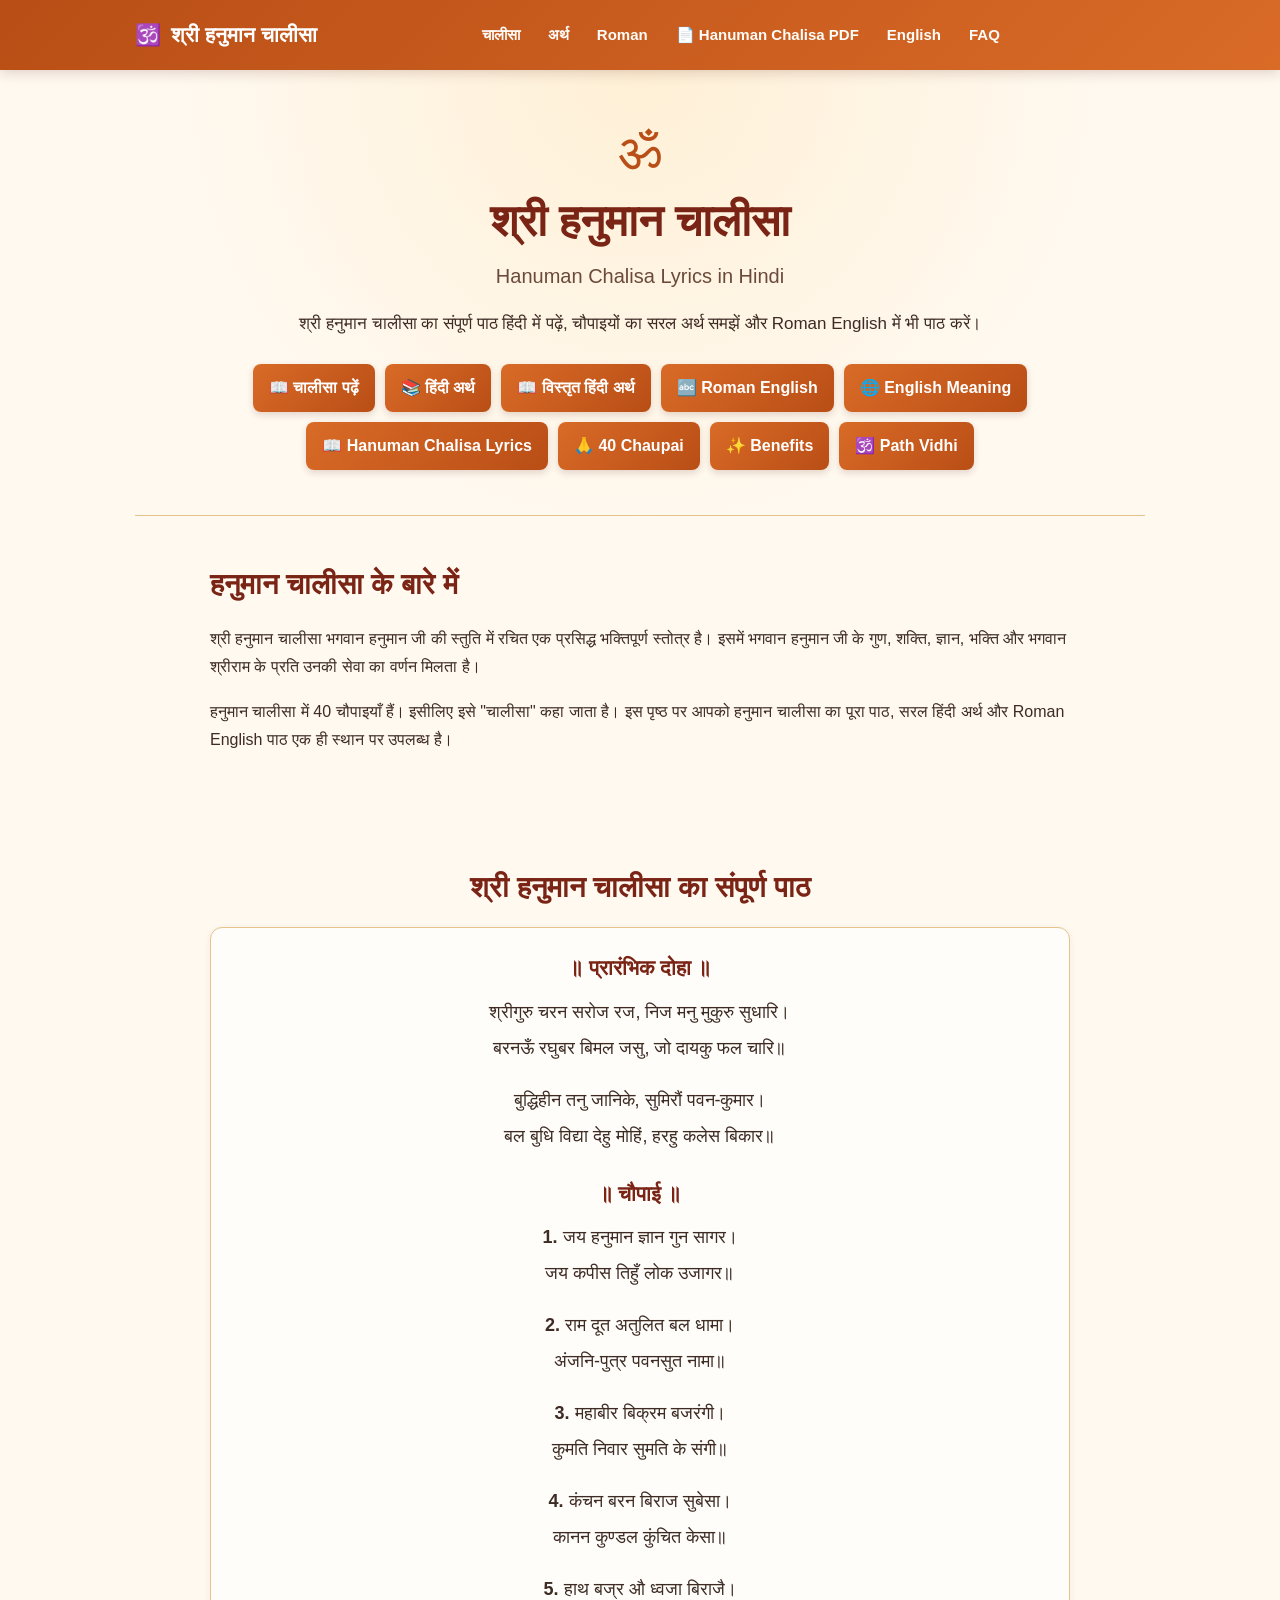
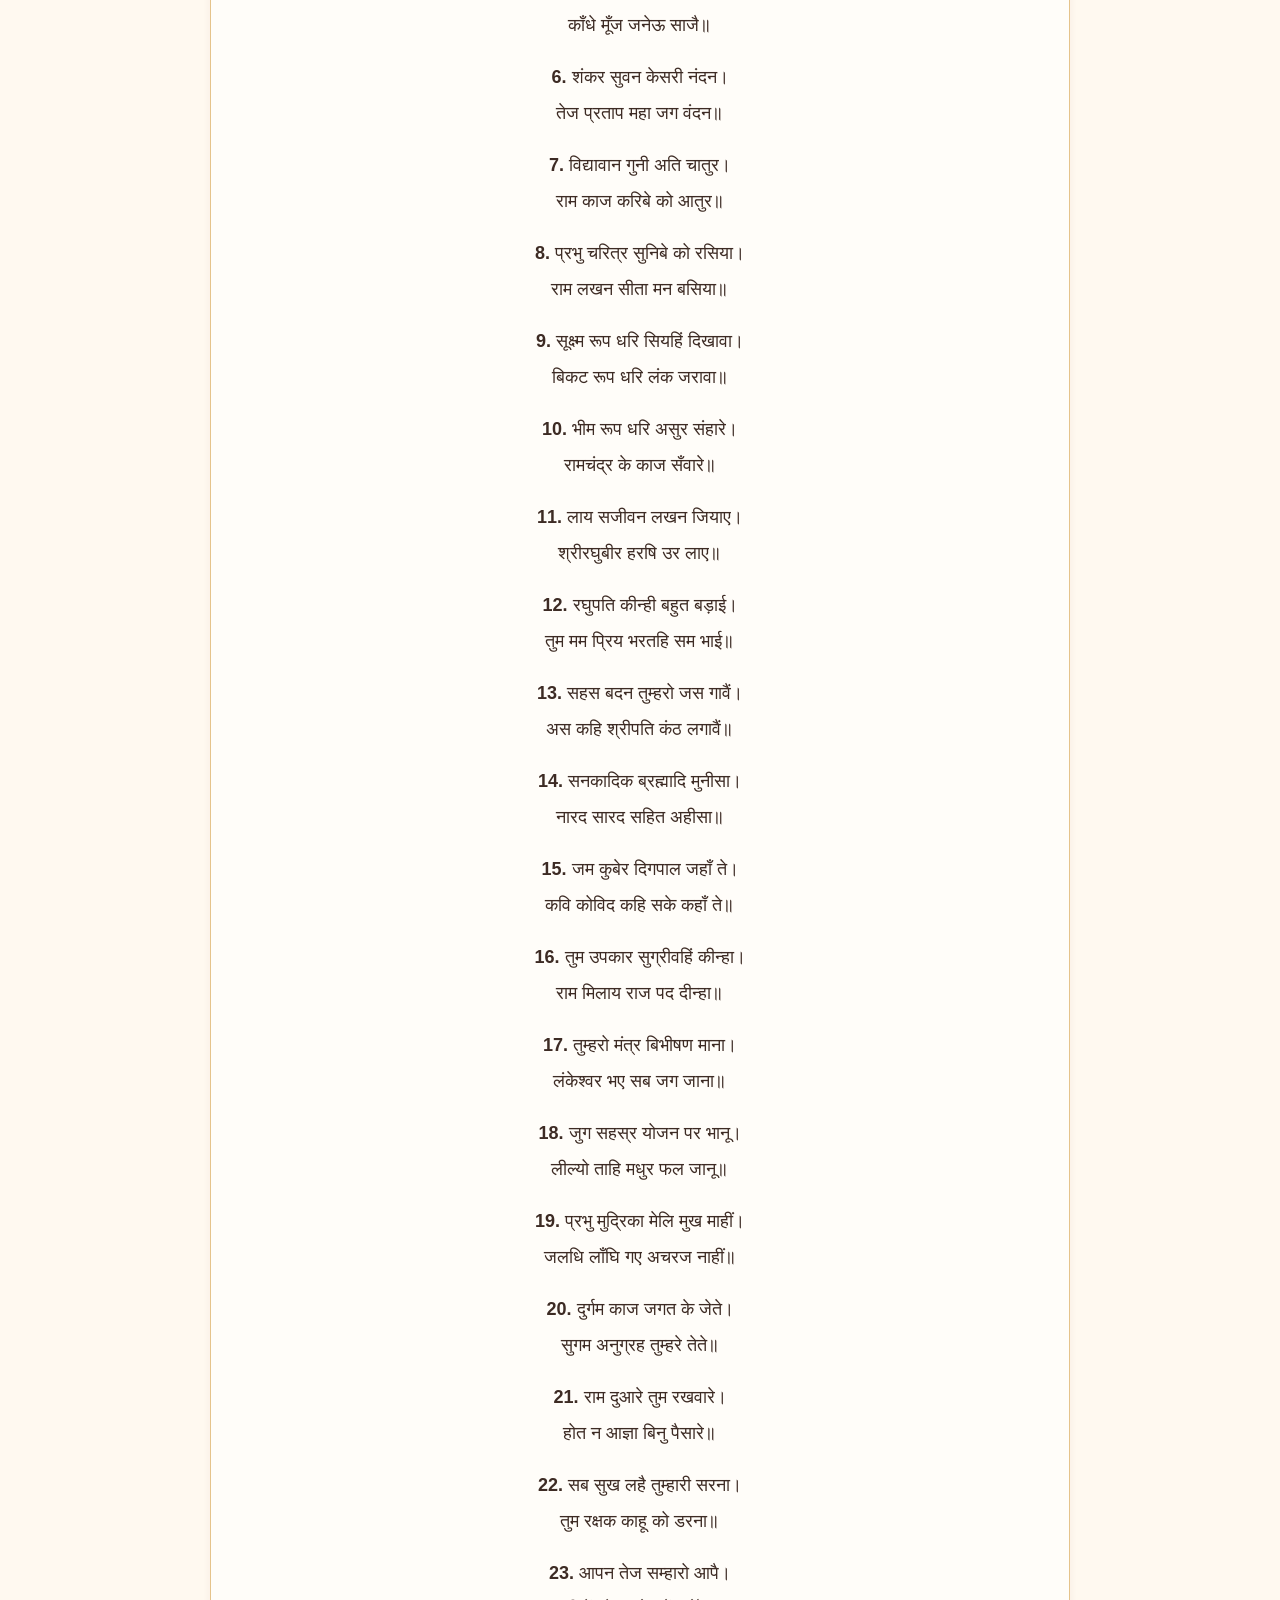
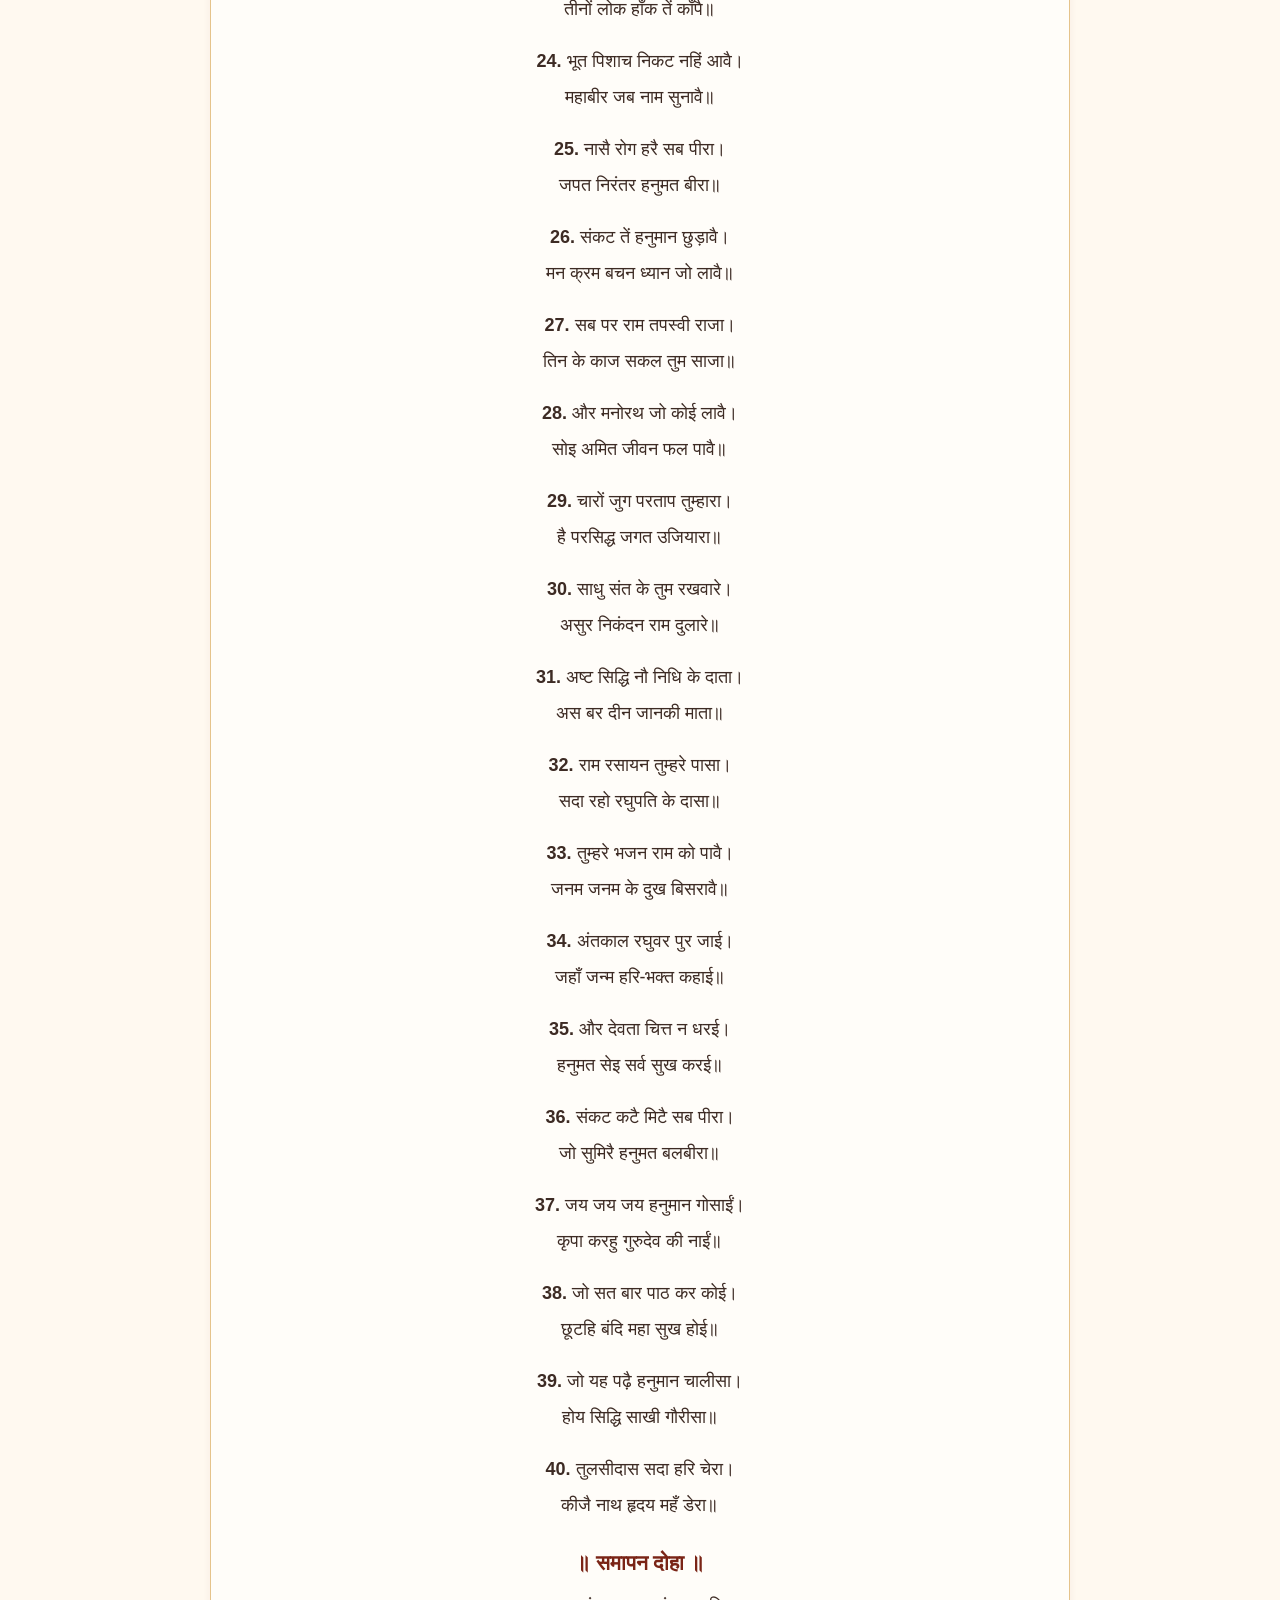
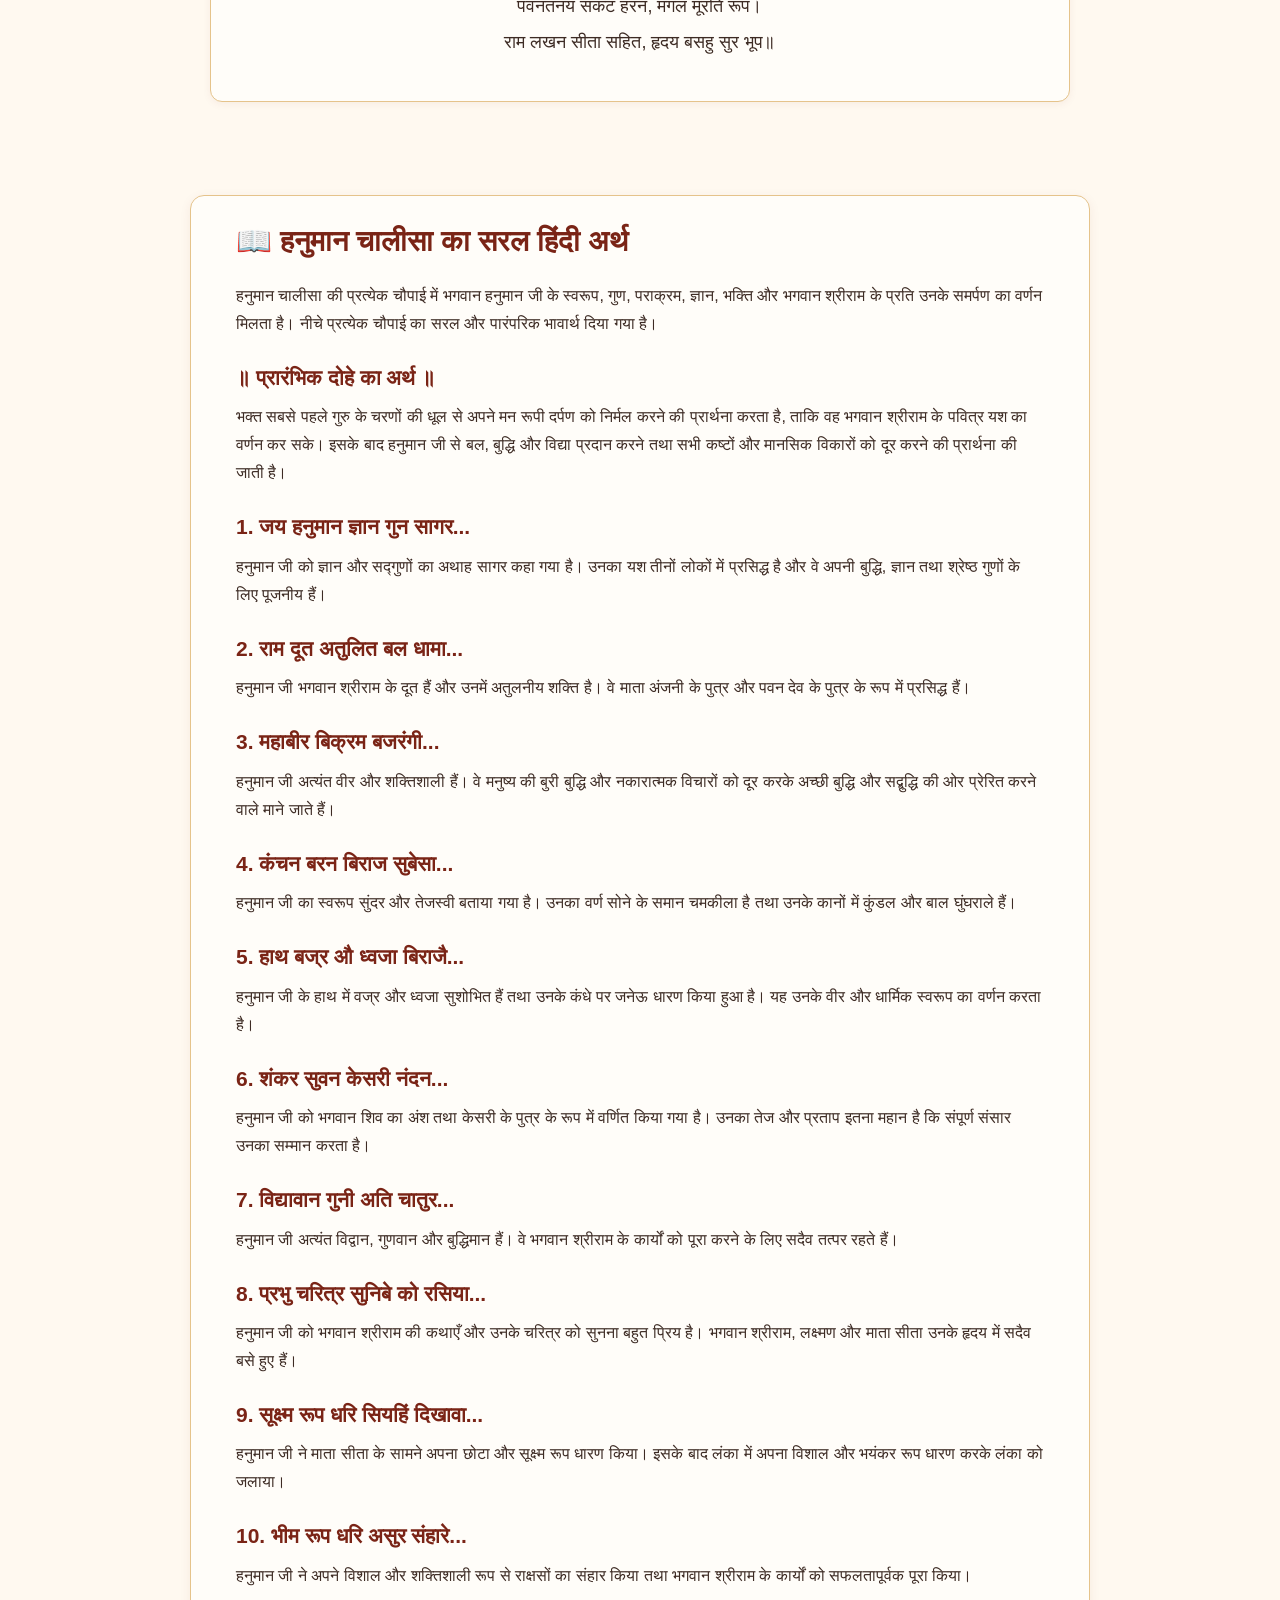
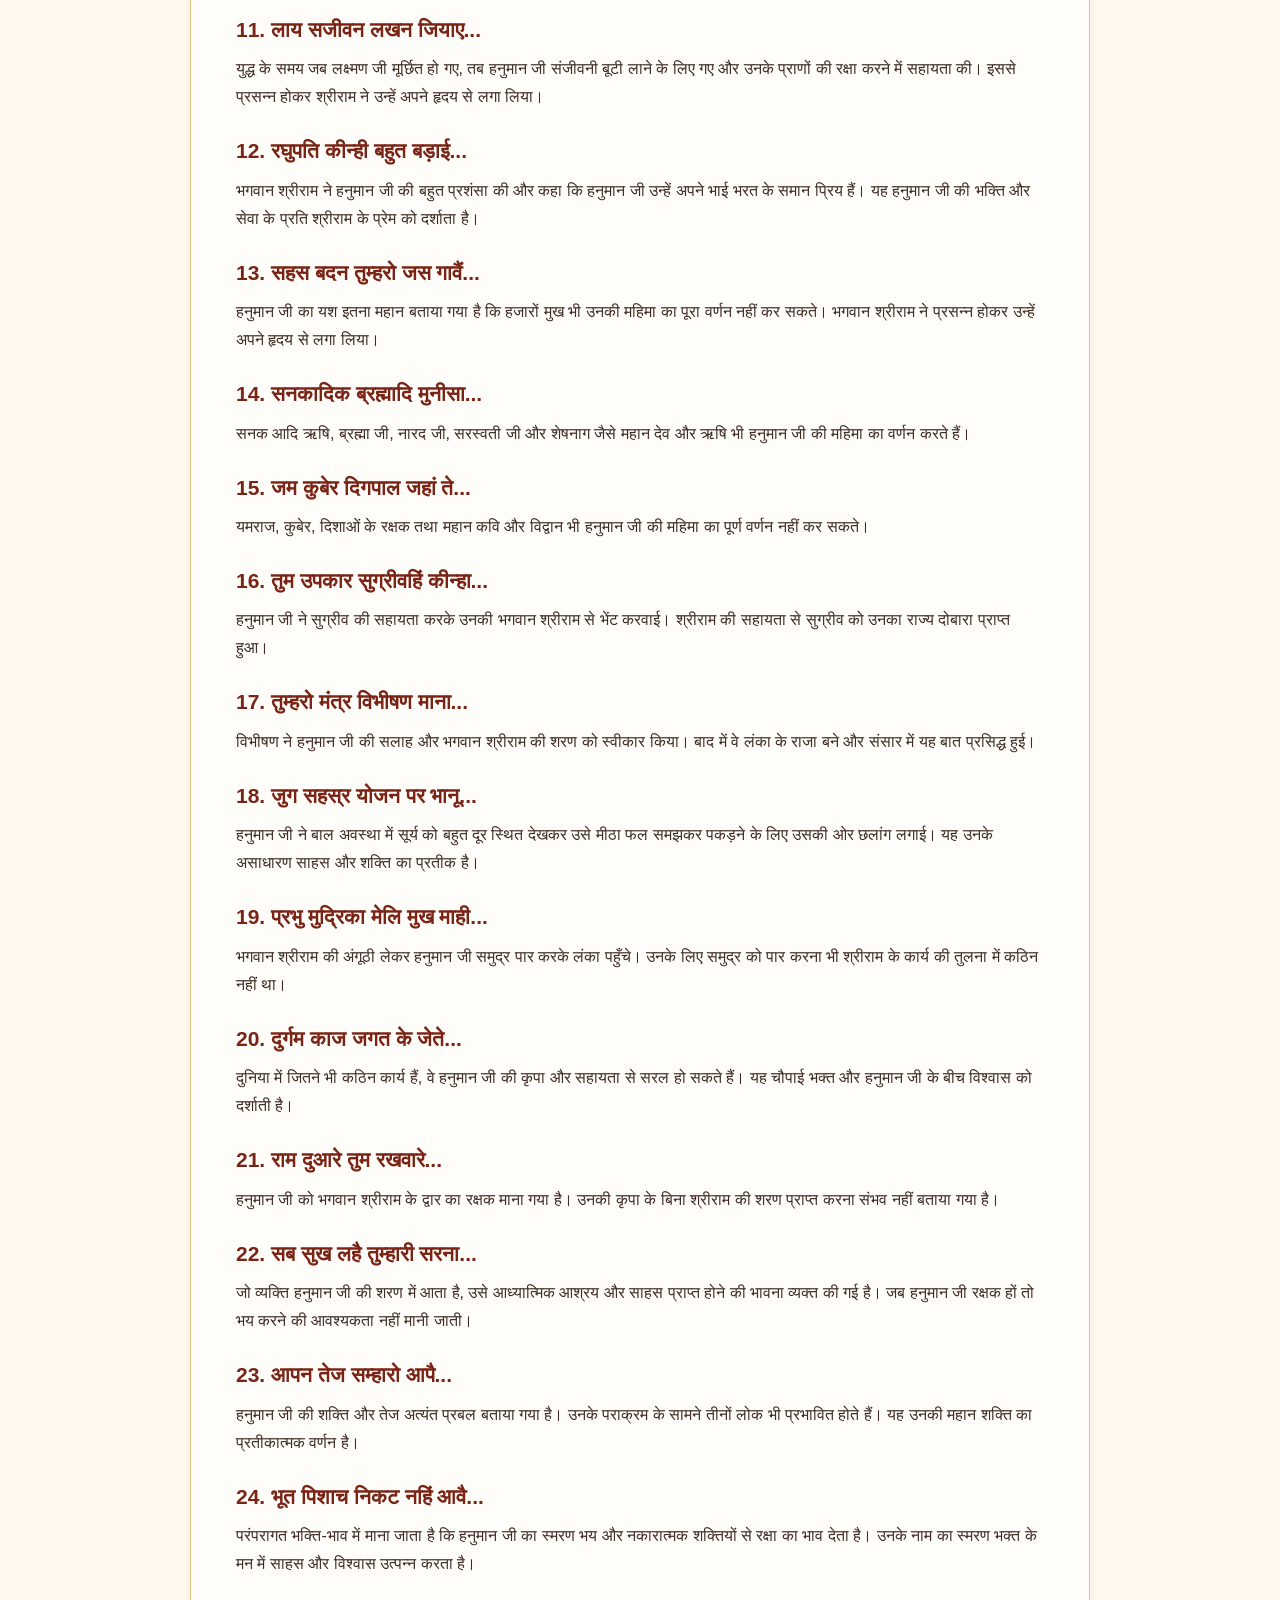
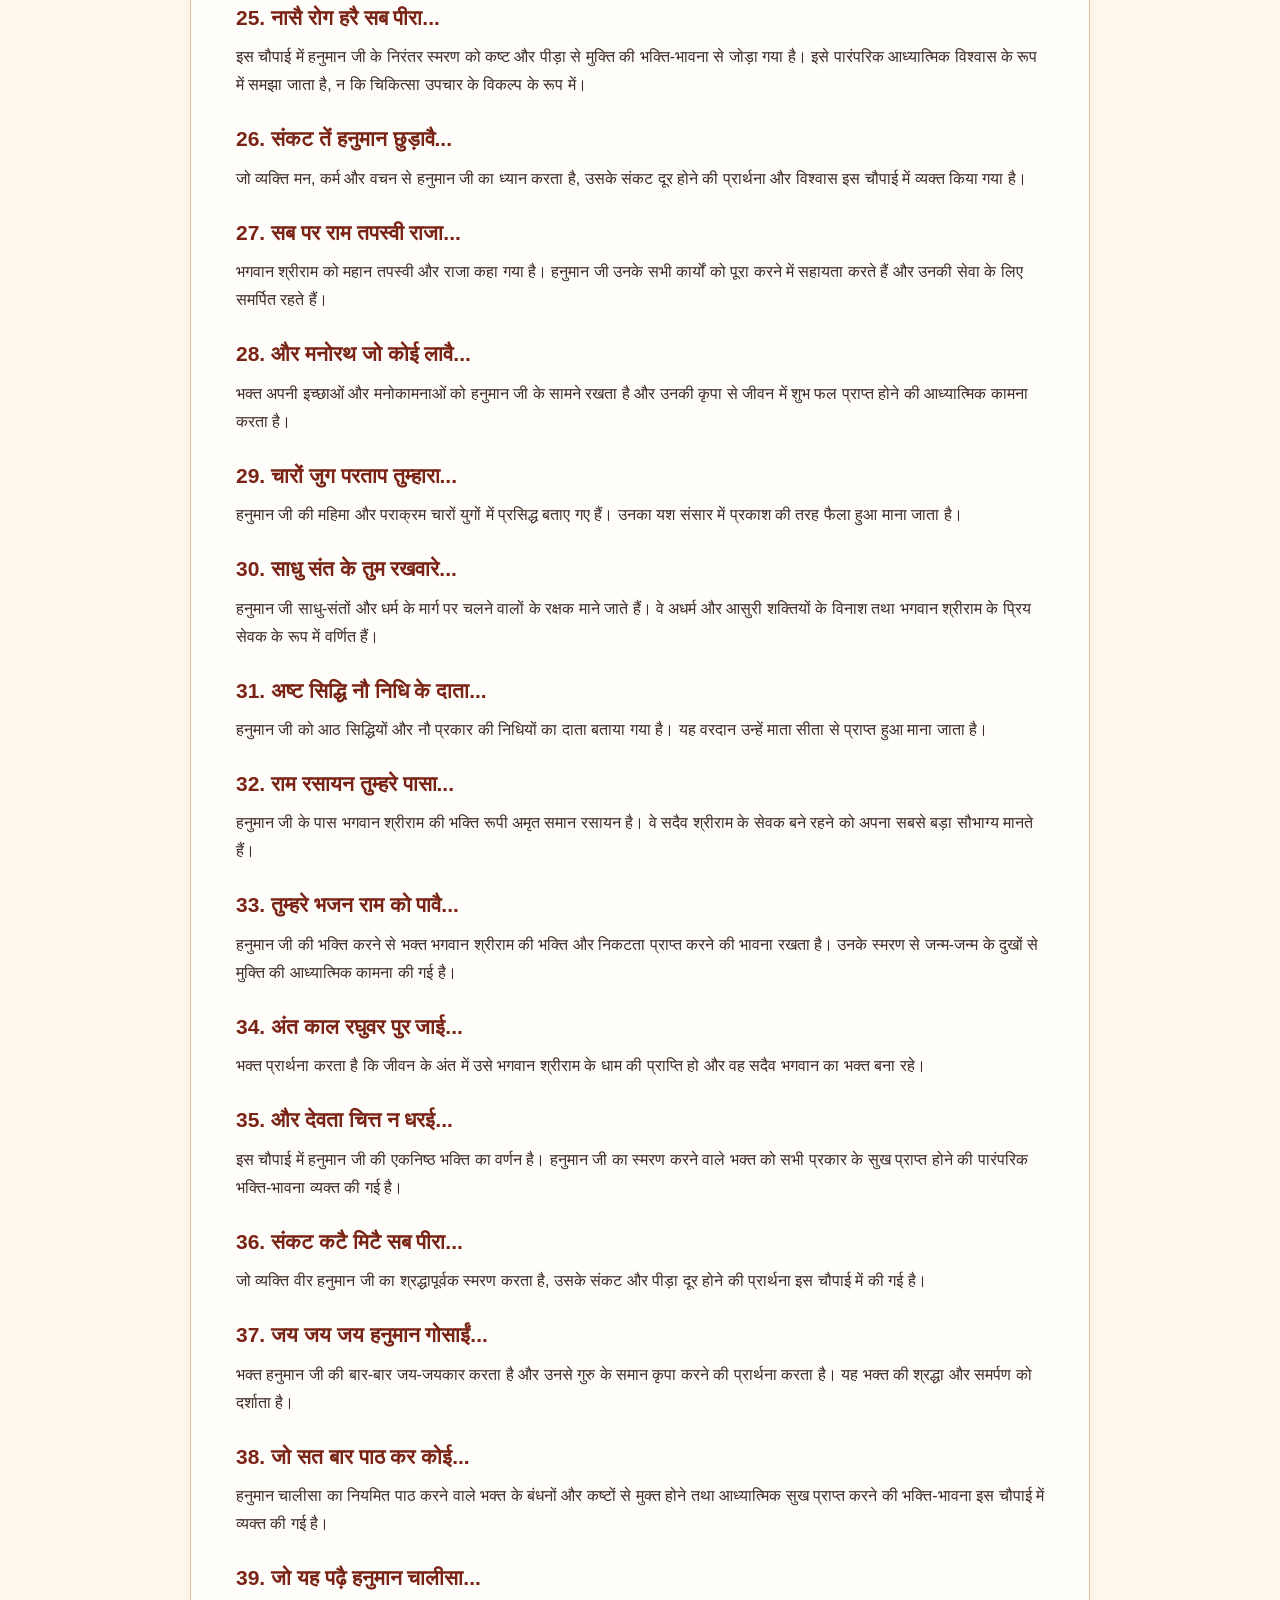
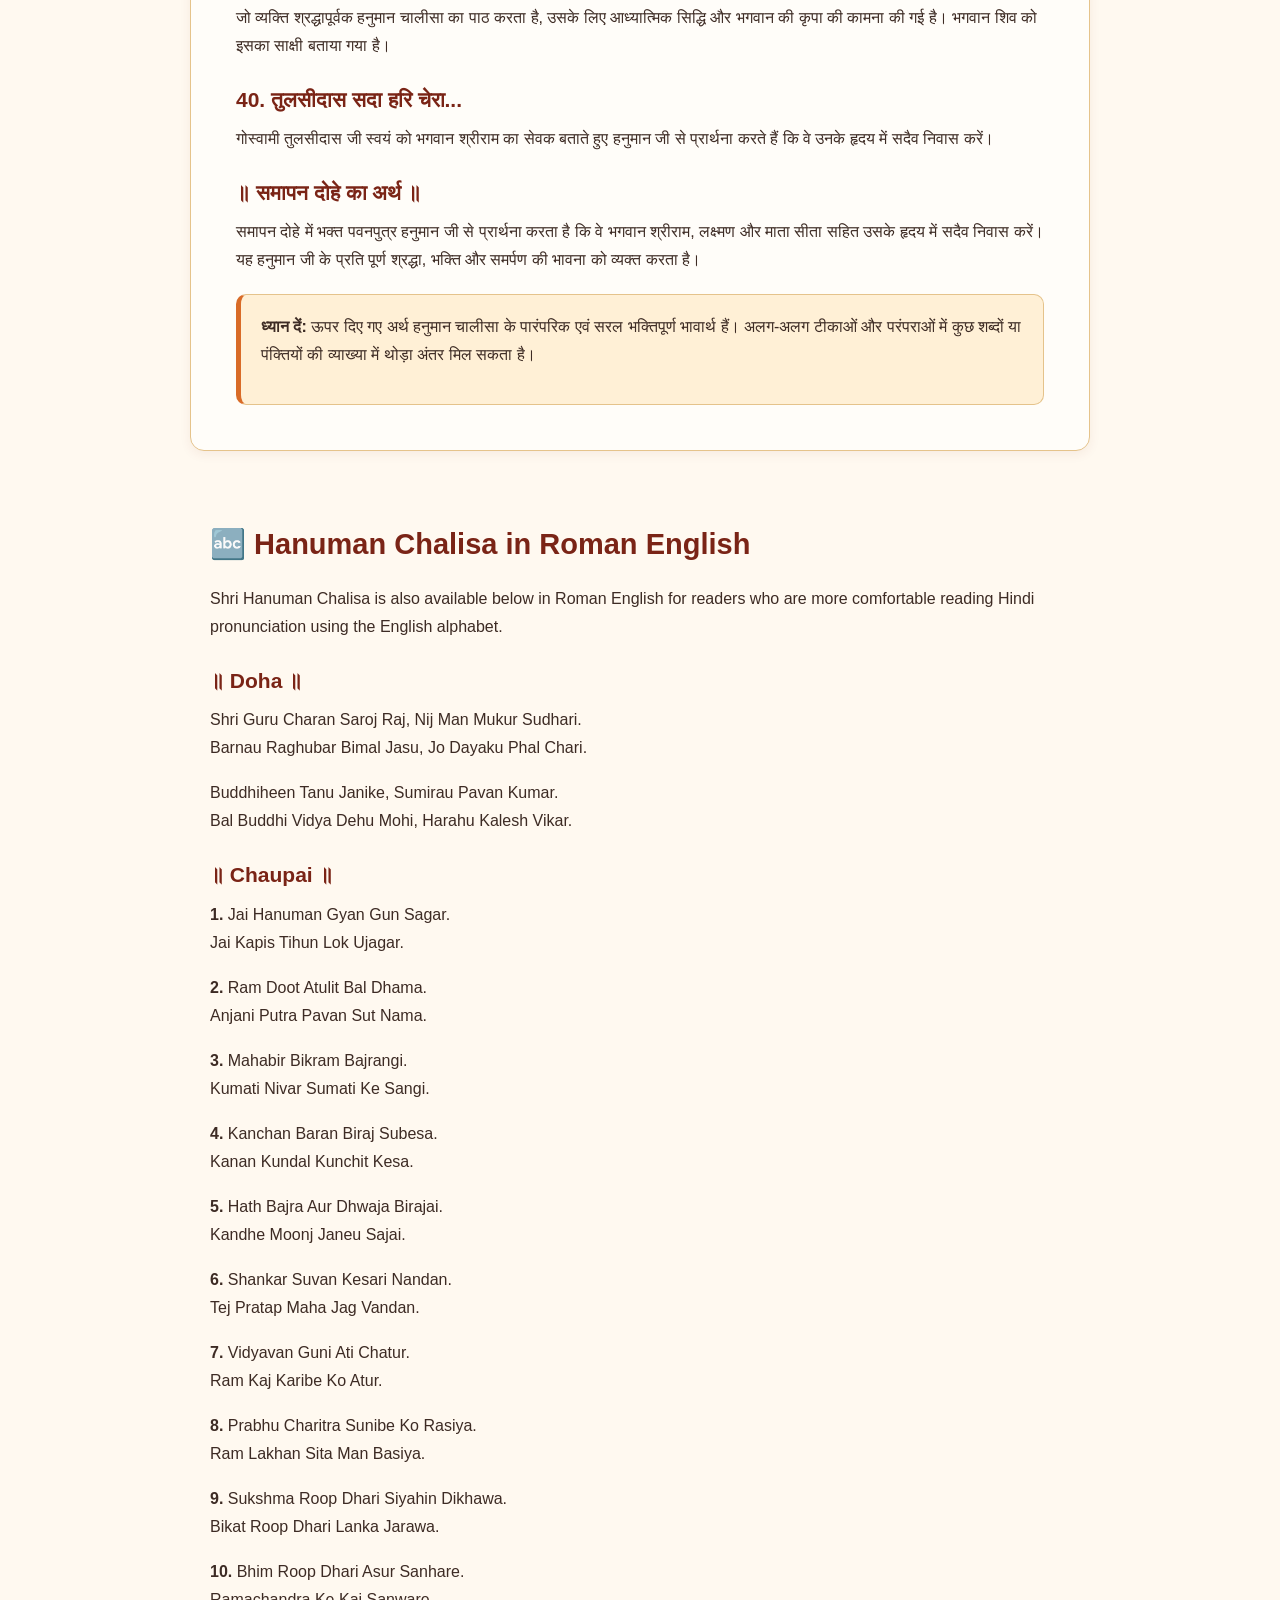
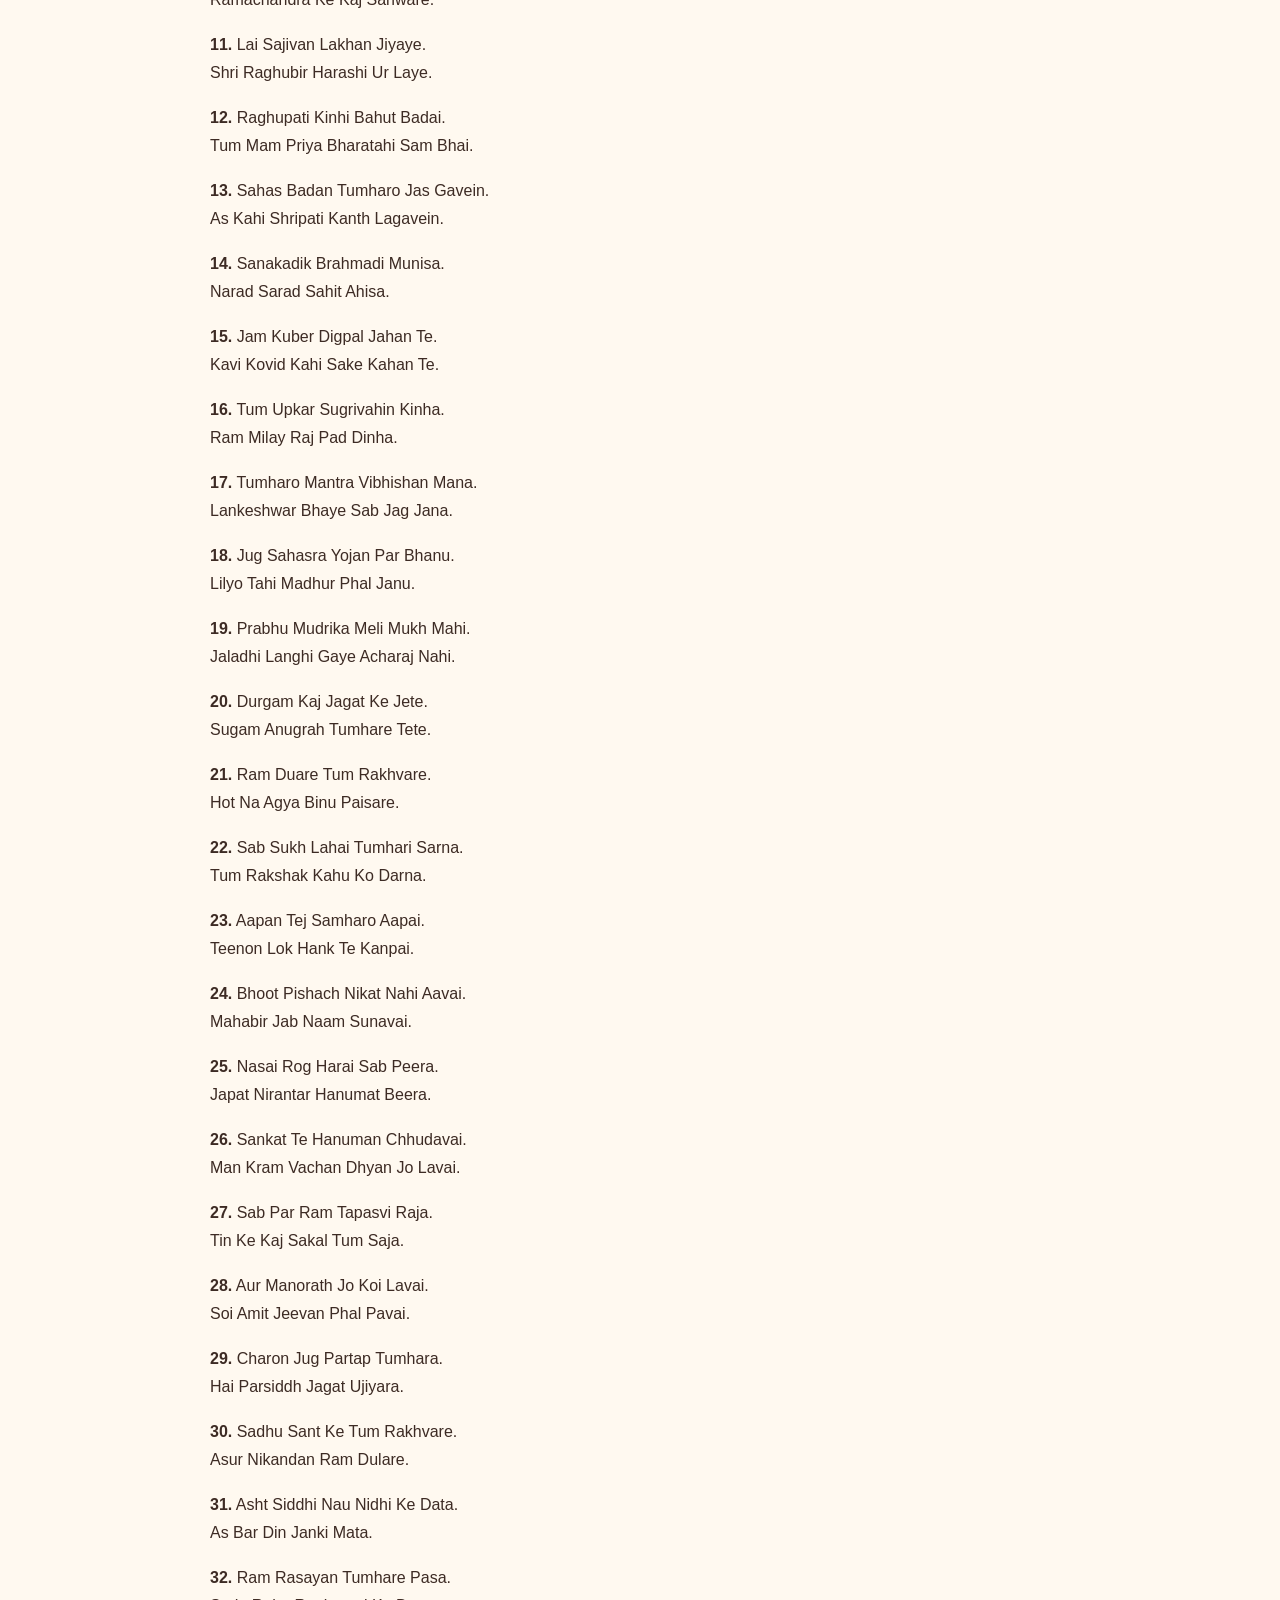
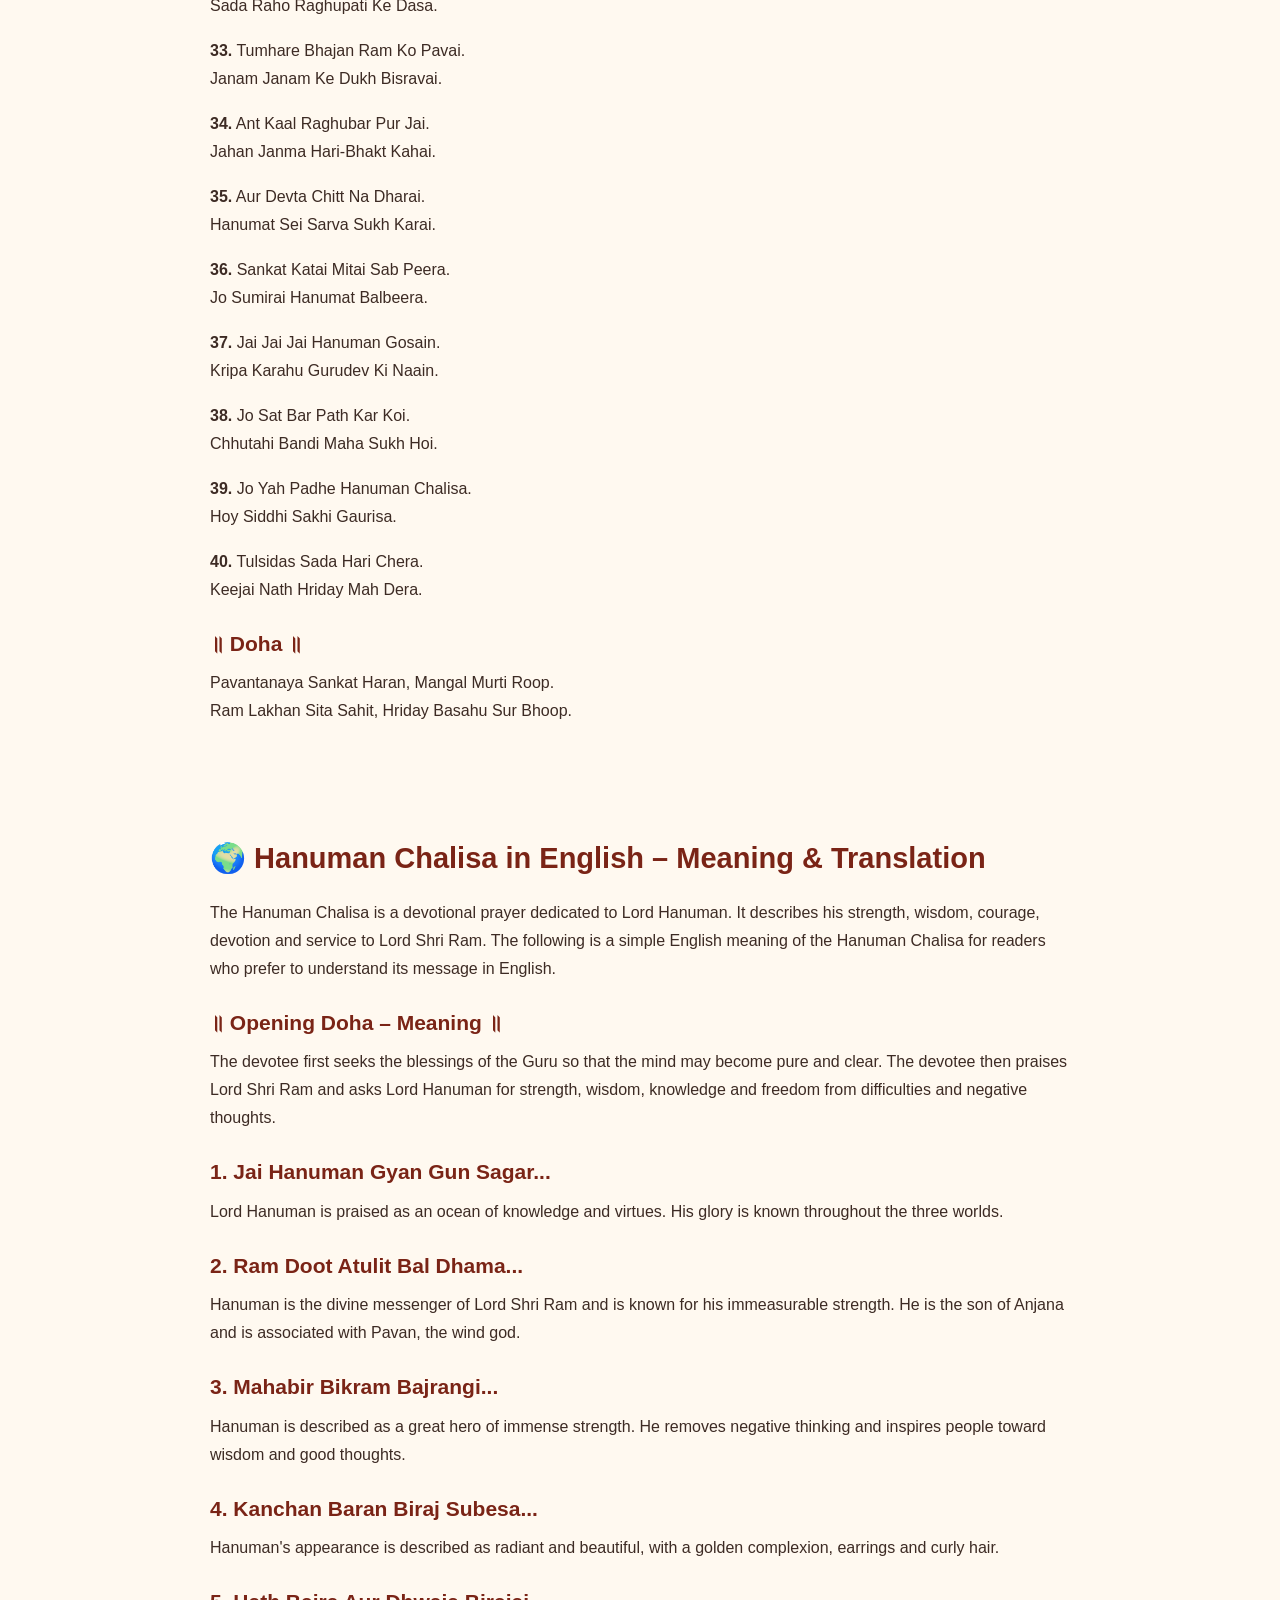
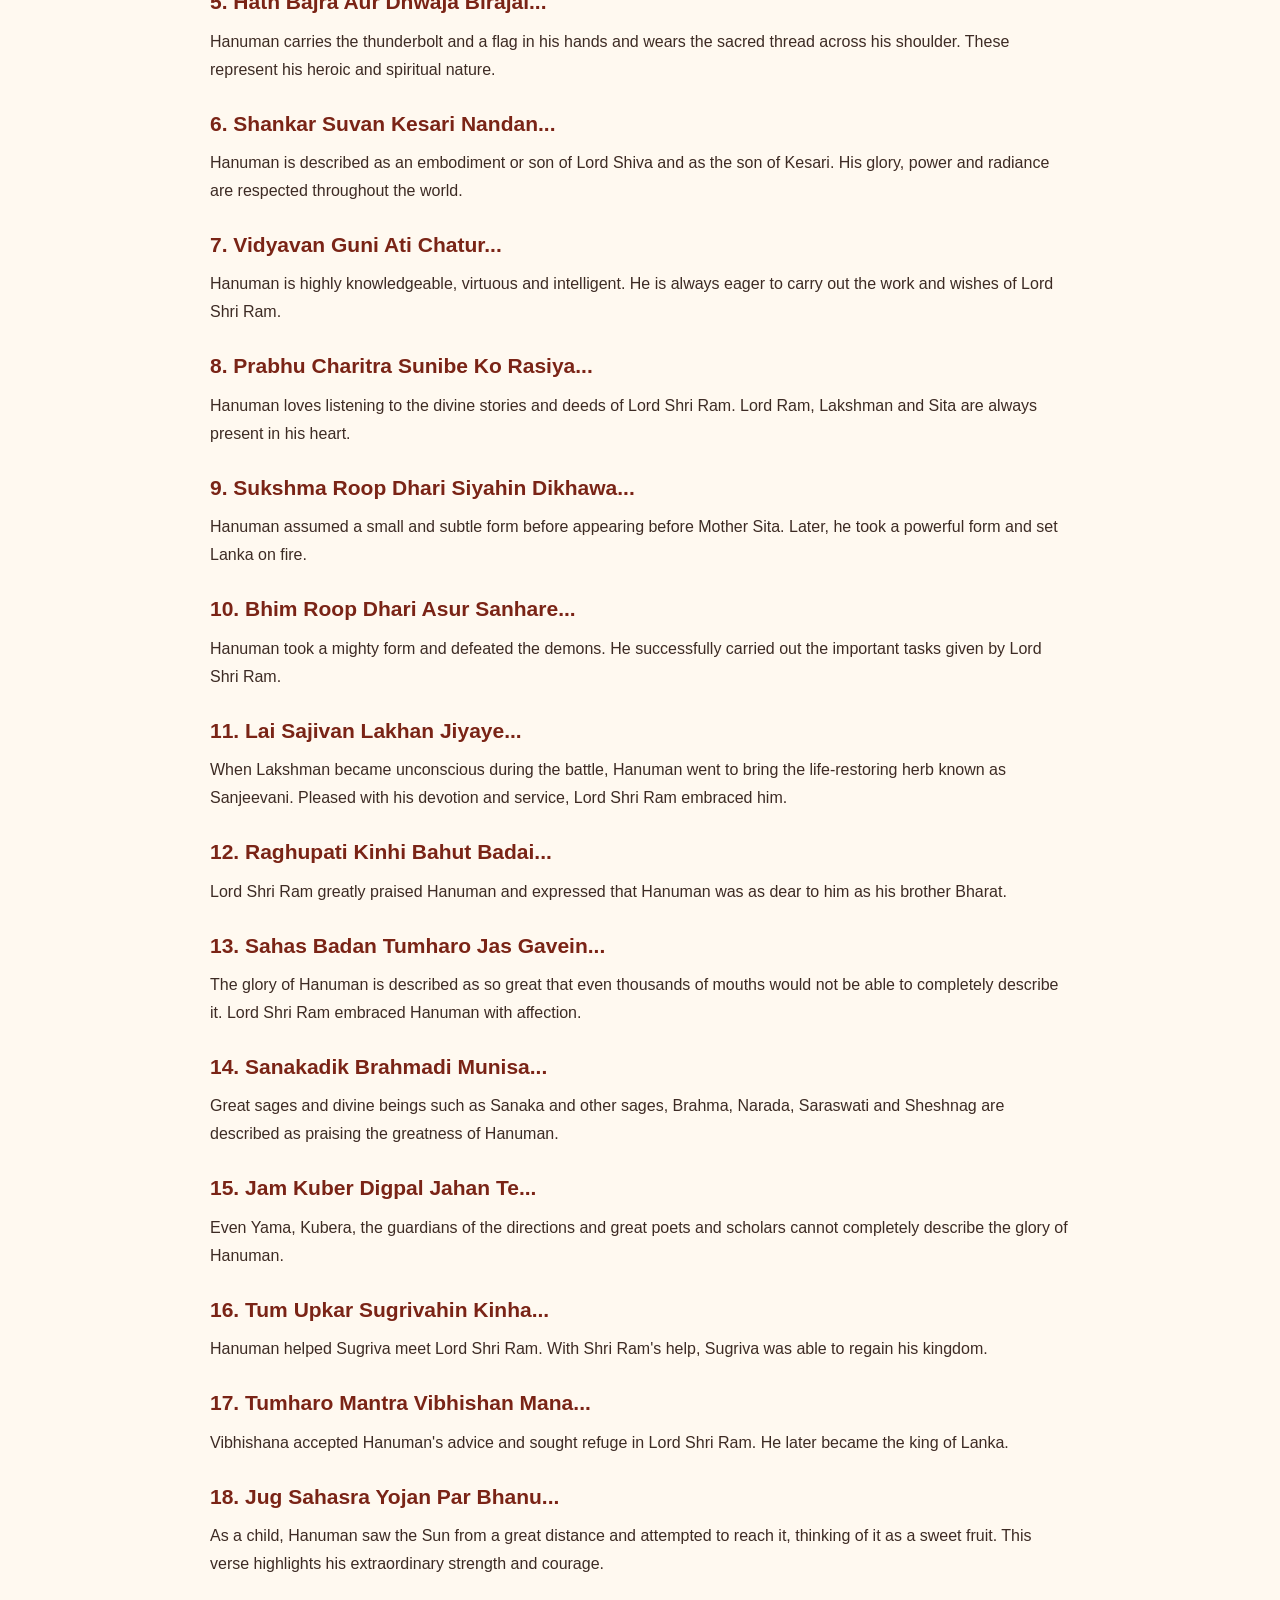
<file: index.html>
<!DOCTYPE html>
<html lang="hi">
<head>
    <meta charset="UTF-8">

    <meta name="google-site-verification" content="d0NbnivC4yQne5yYU1aWMu_yIXKe4y7Ka_OZktZZzOs" />

    <meta name="viewport" content="width=device-width, initial-scale=1.0">

    <title>श्री हनुमान चालीसा | Hanuman Chalisa Lyrics in Hindi</title>
  
    <meta name="description"
          content="श्री हनुमान चालीसा हिंदी में पढ़ें। पूरा Hanuman Chalisa, दोहा, 40 चौपाइयाँ, सरल हिंदी अर्थ और Roman English पाठ एक ही स्थान पर।">

    <meta name="robots" content="index, follow">

    <link rel="canonical"
          href="https://shreehanumanchalisa.me/">

    <meta property="og:title"
          content="श्री हनुमान चालीसा | Hanuman Chalisa">

    <meta property="og:description"
          content="पूरा श्री हनुमान चालीसा हिंदी में पढ़ें, समझें और Roman English में भी पढ़ें।">

    <meta property="og:url"
          content="https://shreehanumanchalisa.me/">

    <meta property="og:type"
          content="website">

    <link rel="stylesheet" href="style.css">

    <script type="application/ld+json">
    {
      "@context": "https://schema.org",
      "@type": "WebPage",
      "name": "श्री हनुमान चालीसा",
      "url": "https://shreehanumanchalisa.me/",
      "description": "श्री हनुमान चालीसा हिंदी में, सरल हिंदी अर्थ और Roman English पाठ सहित।",
      "inLanguage": "hi"
    }
    </script>
    
<!-- Website Structured Data -->
<script type="application/ld+json">
{
  "@context": "https://schema.org",
  "@type": "WebSite",
  "name": "Shree Hanuman Chalisa",
  "alternateName": "श्री हनुमान चालीसा",
  "url": "https://shreehanumanchalisa.me/"
}
</script>
    
</head>

<body>

<header class="site-header">
    <div class="container">

        <div class="brand">
            🕉️
            <span>श्री हनुमान चालीसा</span>
        </div>

        <nav>
            <a href="#chalisa">चालीसा</a>
            <a href="/hanuman-chalisa-meaning.html">अर्थ</a>
            <a href="#roman">Roman</a>
            <a href="hanuman-chalisa-pdf.html">📄 Hanuman Chalisa PDF</a>
            <a href="#english-meaning">English</a>
            <a href="#faq">FAQ</a>
        </nav>

    </div>
</header>


<main>

<!-- HERO -->

<section class="hero">
    <div class="container">

        <div class="om">ॐ</div>

        <h1>श्री हनुमान चालीसा</h1>

        <p class="hero-subtitle">
            Hanuman Chalisa Lyrics in Hindi
        </p>

        <p class="intro">
            श्री हनुमान चालीसा का संपूर्ण पाठ हिंदी में पढ़ें,
            चौपाइयों का सरल अर्थ समझें और Roman English में भी पाठ करें।
        </p>

        <div class="quick-links">
            <a href="#chalisa">📖 चालीसा पढ़ें</a>
            <a href="/hanuman-chalisa-meaning.html">📚 हिंदी अर्थ</a> 
            <a href="hanuman-chalisa-meaning.html">📖 विस्तृत हिंदी अर्थ</a>
            <a href="#roman">🔤 Roman English</a>
            <a href="#english-meaning">🌐 English Meaning</a>
            <a href="hanuman-chalisa-lyrics.html">📖 Hanuman Chalisa Lyrics</a>
            <a href="hanuman-chalisa-40-chaupai.html">🙏 40 Chaupai</a>
            <a href="hanuman-chalisa-benefits.html">✨ Benefits</a>
            <a href="hanuman-chalisa-path-vidhi.html">🕉️ Path Vidhi</a>
        </div>

    </div>
</section>


<!-- INTRODUCTION -->

<section class="content-section">
    <div class="container">

        <h2>हनुमान चालीसा के बारे में</h2>

        <p>
            श्री हनुमान चालीसा भगवान हनुमान जी की स्तुति में रचित
            एक प्रसिद्ध भक्तिपूर्ण स्तोत्र है। इसमें भगवान हनुमान जी
            के गुण, शक्ति, ज्ञान, भक्ति और भगवान श्रीराम के प्रति
            उनकी सेवा का वर्णन मिलता है।
        </p>

        <p>
            हनुमान चालीसा में 40 चौपाइयाँ हैं। इसीलिए इसे
            "चालीसा" कहा जाता है। इस पृष्ठ पर आपको हनुमान चालीसा का
            पूरा पाठ, सरल हिंदी अर्थ और Roman English पाठ एक ही स्थान
            पर उपलब्ध है।
        </p>

    </div>
</section>


<!-- HANUMAN CHALISA -->

<section id="chalisa" class="content-section">

<div class="container">

<h2>श्री हनुमान चालीसा का संपूर्ण पाठ</h2>

<div class="chalisa">

<h3>॥ प्रारंभिक दोहा ॥</h3>

<p>
श्रीगुरु चरन सरोज रज, निज मनु मुकुरु सुधारि।<br>
बरनऊँ रघुबर बिमल जसु, जो दायकु फल चारि॥
</p>

<p>
बुद्धिहीन तनु जानिके, सुमिरौं पवन-कुमार।<br>
बल बुधि विद्या देहु मोहिं, हरहु कलेस बिकार॥
</p>


<h3>॥ चौपाई ॥</h3>

<p><strong>1.</strong> जय हनुमान ज्ञान गुन सागर।<br>
जय कपीस तिहुँ लोक उजागर॥</p>

<p><strong>2.</strong> राम दूत अतुलित बल धामा।<br>
अंजनि-पुत्र पवनसुत नामा॥</p>

<p><strong>3.</strong> महाबीर बिक्रम बजरंगी।<br>
कुमति निवार सुमति के संगी॥</p>

<p><strong>4.</strong> कंचन बरन बिराज सुबेसा।<br>
कानन कुण्डल कुंचित केसा॥</p>

<p><strong>5.</strong> हाथ बज्र औ ध्वजा बिराजै।<br>
काँधे मूँज जनेऊ साजै॥</p>

<p><strong>6.</strong> शंकर सुवन केसरी नंदन।<br>
तेज प्रताप महा जग वंदन॥</p>

<p><strong>7.</strong> विद्यावान गुनी अति चातुर।<br>
राम काज करिबे को आतुर॥</p>

<p><strong>8.</strong> प्रभु चरित्र सुनिबे को रसिया।<br>
राम लखन सीता मन बसिया॥</p>

<p><strong>9.</strong> सूक्ष्म रूप धरि सियहिं दिखावा।<br>
बिकट रूप धरि लंक जरावा॥</p>

<p><strong>10.</strong> भीम रूप धरि असुर संहारे।<br>
रामचंद्र के काज सँवारे॥</p>

<p><strong>11.</strong> लाय सजीवन लखन जियाए।<br>
श्रीरघुबीर हरषि उर लाए॥</p>

<p><strong>12.</strong> रघुपति कीन्ही बहुत बड़ाई।<br>
तुम मम प्रिय भरतहि सम भाई॥</p>

<p><strong>13.</strong> सहस बदन तुम्हरो जस गावैं।<br>
अस कहि श्रीपति कंठ लगावैं॥</p>

<p><strong>14.</strong> सनकादिक ब्रह्मादि मुनीसा।<br>
नारद सारद सहित अहीसा॥</p>

<p><strong>15.</strong> जम कुबेर दिगपाल जहाँ ते।<br>
कवि कोविद कहि सके कहाँ ते॥</p>

<p><strong>16.</strong> तुम उपकार सुग्रीवहिं कीन्हा।<br>
राम मिलाय राज पद दीन्हा॥</p>

<p><strong>17.</strong> तुम्हरो मंत्र बिभीषण माना।<br>
लंकेश्वर भए सब जग जाना॥</p>

<p><strong>18.</strong> जुग सहस्र योजन पर भानू।<br>
लील्यो ताहि मधुर फल जानू॥</p>

<p><strong>19.</strong> प्रभु मुद्रिका मेलि मुख माहीं।<br>
जलधि लाँघि गए अचरज नाहीं॥</p>

<p><strong>20.</strong> दुर्गम काज जगत के जेते।<br>
सुगम अनुग्रह तुम्हरे तेते॥</p>

<p><strong>21.</strong> राम दुआरे तुम रखवारे।<br>
होत न आज्ञा बिनु पैसारे॥</p>

<p><strong>22.</strong> सब सुख लहै तुम्हारी सरना।<br>
तुम रक्षक काहू को डरना॥</p>

<p><strong>23.</strong> आपन तेज सम्हारो आपै।<br>
तीनों लोक हाँक तें काँपै॥</p>

<p><strong>24.</strong> भूत पिशाच निकट नहिं आवै।<br>
महाबीर जब नाम सुनावै॥</p>

<p><strong>25.</strong> नासै रोग हरै सब पीरा।<br>
जपत निरंतर हनुमत बीरा॥</p>

<p><strong>26.</strong> संकट तें हनुमान छुड़ावै।<br>
मन क्रम बचन ध्यान जो लावै॥</p>

<p><strong>27.</strong> सब पर राम तपस्वी राजा।<br>
तिन के काज सकल तुम साजा॥</p>

<p><strong>28.</strong> और मनोरथ जो कोई लावै।<br>
सोइ अमित जीवन फल पावै॥</p>

<p><strong>29.</strong> चारों जुग परताप तुम्हारा।<br>
है परसिद्ध जगत उजियारा॥</p>

<p><strong>30.</strong> साधु संत के तुम रखवारे।<br>
असुर निकंदन राम दुलारे॥</p>

<p><strong>31.</strong> अष्ट सिद्धि नौ निधि के दाता।<br>
अस बर दीन जानकी माता॥</p>

<p><strong>32.</strong> राम रसायन तुम्हरे पासा।<br>
सदा रहो रघुपति के दासा॥</p>

<p><strong>33.</strong> तुम्हरे भजन राम को पावै।<br>
जनम जनम के दुख बिसरावै॥</p>

<p><strong>34.</strong> अंतकाल रघुवर पुर जाई।<br>
जहाँ जन्म हरि-भक्त कहाई॥</p>

<p><strong>35.</strong> और देवता चित्त न धरई।<br>
हनुमत सेइ सर्व सुख करई॥</p>

<p><strong>36.</strong> संकट कटै मिटै सब पीरा।<br>
जो सुमिरै हनुमत बलबीरा॥</p>

<p><strong>37.</strong> जय जय जय हनुमान गोसाईं।<br>
कृपा करहु गुरुदेव की नाईं॥</p>

<p><strong>38.</strong> जो सत बार पाठ कर कोई।<br>
छूटहि बंदि महा सुख होई॥</p>

<p><strong>39.</strong> जो यह पढ़ै हनुमान चालीसा।<br>
होय सिद्धि साखी गौरीसा॥</p>

<p><strong>40.</strong> तुलसीदास सदा हरि चेरा।<br>
कीजै नाथ हृदय महँ डेरा॥</p>


<h3>॥ समापन दोहा ॥</h3>

<p>
पवनतनय संकट हरन, मंगल मूरति रूप।<br>
राम लखन सीता सहित, हृदय बसहु सुर भूप॥
</p>

</div>

</div>

</section>


<!-- HINDI MEANING -->

<section id="meaning" class="content-section alternate" translate="no">

<div class="container">

<h2>📖 हनुमान चालीसा का सरल हिंदी अर्थ</h2>

<p>
हनुमान चालीसा की प्रत्येक चौपाई में भगवान हनुमान जी के
स्वरूप, गुण, पराक्रम, ज्ञान, भक्ति और भगवान श्रीराम के प्रति
उनके समर्पण का वर्णन मिलता है। नीचे प्रत्येक चौपाई का
सरल और पारंपरिक भावार्थ दिया गया है।
</p>

<h3>॥ प्रारंभिक दोहे का अर्थ ॥</h3>

<p>
भक्त सबसे पहले गुरु के चरणों की धूल से अपने मन रूपी दर्पण को
निर्मल करने की प्रार्थना करता है, ताकि वह भगवान श्रीराम के
पवित्र यश का वर्णन कर सके। इसके बाद हनुमान जी से बल, बुद्धि
और विद्या प्रदान करने तथा सभी कष्टों और मानसिक विकारों को
दूर करने की प्रार्थना की जाती है।
</p>

<h3>1. जय हनुमान ज्ञान गुन सागर...</h3>

<p>
हनुमान जी को ज्ञान और सद्गुणों का अथाह सागर कहा गया है।
उनका यश तीनों लोकों में प्रसिद्ध है और वे अपनी बुद्धि,
ज्ञान तथा श्रेष्ठ गुणों के लिए पूजनीय हैं।
</p>

<h3>2. राम दूत अतुलित बल धामा...</h3>

<p>
हनुमान जी भगवान श्रीराम के दूत हैं और उनमें अतुलनीय शक्ति
है। वे माता अंजनी के पुत्र और पवन देव के पुत्र के रूप में
प्रसिद्ध हैं।
</p>

<h3>3. महाबीर बिक्रम बजरंगी...</h3>

<p>
हनुमान जी अत्यंत वीर और शक्तिशाली हैं। वे मनुष्य की बुरी
बुद्धि और नकारात्मक विचारों को दूर करके अच्छी बुद्धि और
सद्बुद्धि की ओर प्रेरित करने वाले माने जाते हैं।
</p>

<h3>4. कंचन बरन बिराज सुबेसा...</h3>

<p>
हनुमान जी का स्वरूप सुंदर और तेजस्वी बताया गया है। उनका
वर्ण सोने के समान चमकीला है तथा उनके कानों में कुंडल और
बाल घुंघराले हैं।
</p>

<h3>5. हाथ बज्र औ ध्वजा बिराजै...</h3>

<p>
हनुमान जी के हाथ में वज्र और ध्वजा सुशोभित हैं तथा उनके
कंधे पर जनेऊ धारण किया हुआ है। यह उनके वीर और धार्मिक
स्वरूप का वर्णन करता है।
</p>

<h3>6. शंकर सुवन केसरी नंदन...</h3>

<p>
हनुमान जी को भगवान शिव का अंश तथा केसरी के पुत्र के रूप में
वर्णित किया गया है। उनका तेज और प्रताप इतना महान है कि
संपूर्ण संसार उनका सम्मान करता है।
</p>

<h3>7. विद्यावान गुनी अति चातुर...</h3>

<p>
हनुमान जी अत्यंत विद्वान, गुणवान और बुद्धिमान हैं। वे भगवान
श्रीराम के कार्यों को पूरा करने के लिए सदैव तत्पर रहते हैं।
</p>

<h3>8. प्रभु चरित्र सुनिबे को रसिया...</h3>

<p>
हनुमान जी को भगवान श्रीराम की कथाएँ और उनके चरित्र को सुनना
बहुत प्रिय है। भगवान श्रीराम, लक्ष्मण और माता सीता उनके
हृदय में सदैव बसे हुए हैं।
</p>

<h3>9. सूक्ष्म रूप धरि सियहिं दिखावा...</h3>

<p>
हनुमान जी ने माता सीता के सामने अपना छोटा और सूक्ष्म रूप
धारण किया। इसके बाद लंका में अपना विशाल और भयंकर रूप
धारण करके लंका को जलाया।
</p>

<h3>10. भीम रूप धरि असुर संहारे...</h3>

<p>
हनुमान जी ने अपने विशाल और शक्तिशाली रूप से राक्षसों का
संहार किया तथा भगवान श्रीराम के कार्यों को सफलतापूर्वक
पूरा किया।
</p>

<h3>11. लाय सजीवन लखन जियाए...</h3>

<p>
युद्ध के समय जब लक्ष्मण जी मूर्छित हो गए, तब हनुमान जी
संजीवनी बूटी लाने के लिए गए और उनके प्राणों की रक्षा करने
में सहायता की। इससे प्रसन्न होकर श्रीराम ने उन्हें अपने
हृदय से लगा लिया।
</p>

<h3>12. रघुपति कीन्ही बहुत बड़ाई...</h3>

<p>
भगवान श्रीराम ने हनुमान जी की बहुत प्रशंसा की और कहा कि
हनुमान जी उन्हें अपने भाई भरत के समान प्रिय हैं। यह हनुमान
जी की भक्ति और सेवा के प्रति श्रीराम के प्रेम को दर्शाता है।
</p>

<h3>13. सहस बदन तुम्हरो जस गावैं...</h3>

<p>
हनुमान जी का यश इतना महान बताया गया है कि हजारों मुख भी
उनकी महिमा का पूरा वर्णन नहीं कर सकते। भगवान श्रीराम ने
प्रसन्न होकर उन्हें अपने हृदय से लगा लिया।
</p>

<h3>14. सनकादिक ब्रह्मादि मुनीसा...</h3>

<p>
सनक आदि ऋषि, ब्रह्मा जी, नारद जी, सरस्वती जी और शेषनाग
जैसे महान देव और ऋषि भी हनुमान जी की महिमा का वर्णन करते
हैं।
</p>

<h3>15. जम कुबेर दिगपाल जहां ते...</h3>

<p>
यमराज, कुबेर, दिशाओं के रक्षक तथा महान कवि और विद्वान भी
हनुमान जी की महिमा का पूर्ण वर्णन नहीं कर सकते।
</p>

<h3>16. तुम उपकार सुग्रीवहिं कीन्हा...</h3>

<p>
हनुमान जी ने सुग्रीव की सहायता करके उनकी भगवान श्रीराम से
भेंट करवाई। श्रीराम की सहायता से सुग्रीव को उनका राज्य
दोबारा प्राप्त हुआ।
</p>

<h3>17. तुम्हरो मंत्र विभीषण माना...</h3>

<p>
विभीषण ने हनुमान जी की सलाह और भगवान श्रीराम की शरण को
स्वीकार किया। बाद में वे लंका के राजा बने और संसार में
यह बात प्रसिद्ध हुई।
</p>

<h3>18. जुग सहस्र योजन पर भानू...</h3>

<p>
हनुमान जी ने बाल अवस्था में सूर्य को बहुत दूर स्थित देखकर
उसे मीठा फल समझकर पकड़ने के लिए उसकी ओर छलांग लगाई।
यह उनके असाधारण साहस और शक्ति का प्रतीक है।
</p>

<h3>19. प्रभु मुद्रिका मेलि मुख माही...</h3>

<p>
भगवान श्रीराम की अंगूठी लेकर हनुमान जी समुद्र पार करके
लंका पहुँचे। उनके लिए समुद्र को पार करना भी श्रीराम के
कार्य की तुलना में कठिन नहीं था।
</p>

<h3>20. दुर्गम काज जगत के जेते...</h3>

<p>
दुनिया में जितने भी कठिन कार्य हैं, वे हनुमान जी की कृपा
और सहायता से सरल हो सकते हैं। यह चौपाई भक्त और हनुमान जी
के बीच विश्वास को दर्शाती है।
</p>

<h3>21. राम दुआरे तुम रखवारे...</h3>

<p>
हनुमान जी को भगवान श्रीराम के द्वार का रक्षक माना गया है।
उनकी कृपा के बिना श्रीराम की शरण प्राप्त करना संभव नहीं
बताया गया है।
</p>

<h3>22. सब सुख लहै तुम्हारी सरना...</h3>

<p>
जो व्यक्ति हनुमान जी की शरण में आता है, उसे आध्यात्मिक
आश्रय और साहस प्राप्त होने की भावना व्यक्त की गई है।
जब हनुमान जी रक्षक हों तो भय करने की आवश्यकता नहीं मानी
जाती।
</p>

<h3>23. आपन तेज सम्हारो आपै...</h3>

<p>
हनुमान जी की शक्ति और तेज अत्यंत प्रबल बताया गया है।
उनके पराक्रम के सामने तीनों लोक भी प्रभावित होते हैं।
यह उनकी महान शक्ति का प्रतीकात्मक वर्णन है।
</p>

<h3>24. भूत पिशाच निकट नहिं आवै...</h3>

<p>
परंपरागत भक्ति-भाव में माना जाता है कि हनुमान जी का स्मरण
भय और नकारात्मक शक्तियों से रक्षा का भाव देता है। उनके
नाम का स्मरण भक्त के मन में साहस और विश्वास उत्पन्न करता है।
</p>

<h3>25. नासै रोग हरै सब पीरा...</h3>

<p>
इस चौपाई में हनुमान जी के निरंतर स्मरण को कष्ट और पीड़ा से
मुक्ति की भक्ति-भावना से जोड़ा गया है। इसे पारंपरिक
आध्यात्मिक विश्वास के रूप में समझा जाता है, न कि चिकित्सा
उपचार के विकल्प के रूप में।
</p>

<h3>26. संकट तें हनुमान छुड़ावै...</h3>

<p>
जो व्यक्ति मन, कर्म और वचन से हनुमान जी का ध्यान करता है,
उसके संकट दूर होने की प्रार्थना और विश्वास इस चौपाई में
व्यक्त किया गया है।
</p>

<h3>27. सब पर राम तपस्वी राजा...</h3>

<p>
भगवान श्रीराम को महान तपस्वी और राजा कहा गया है। हनुमान जी
उनके सभी कार्यों को पूरा करने में सहायता करते हैं और उनकी
सेवा के लिए समर्पित रहते हैं।
</p>

<h3>28. और मनोरथ जो कोई लावै...</h3>

<p>
भक्त अपनी इच्छाओं और मनोकामनाओं को हनुमान जी के सामने
रखता है और उनकी कृपा से जीवन में शुभ फल प्राप्त होने की
आध्यात्मिक कामना करता है।
</p>

<h3>29. चारों जुग परताप तुम्हारा...</h3>

<p>
हनुमान जी की महिमा और पराक्रम चारों युगों में प्रसिद्ध
बताए गए हैं। उनका यश संसार में प्रकाश की तरह फैला हुआ
माना जाता है।
</p>

<h3>30. साधु संत के तुम रखवारे...</h3>

<p>
हनुमान जी साधु-संतों और धर्म के मार्ग पर चलने वालों के
रक्षक माने जाते हैं। वे अधर्म और आसुरी शक्तियों के विनाश
तथा भगवान श्रीराम के प्रिय सेवक के रूप में वर्णित हैं।
</p>

<h3>31. अष्ट सिद्धि नौ निधि के दाता...</h3>

<p>
हनुमान जी को आठ सिद्धियों और नौ प्रकार की निधियों का
दाता बताया गया है। यह वरदान उन्हें माता सीता से प्राप्त
हुआ माना जाता है।
</p>

<h3>32. राम रसायन तुम्हरे पासा...</h3>

<p>
हनुमान जी के पास भगवान श्रीराम की भक्ति रूपी अमृत समान
रसायन है। वे सदैव श्रीराम के सेवक बने रहने को अपना सबसे
बड़ा सौभाग्य मानते हैं।
</p>

<h3>33. तुम्हरे भजन राम को पावै...</h3>

<p>
हनुमान जी की भक्ति करने से भक्त भगवान श्रीराम की भक्ति
और निकटता प्राप्त करने की भावना रखता है। उनके स्मरण से
जन्म-जन्म के दुखों से मुक्ति की आध्यात्मिक कामना की गई है।
</p>

<h3>34. अंत काल रघुवर पुर जाई...</h3>

<p>
भक्त प्रार्थना करता है कि जीवन के अंत में उसे भगवान श्रीराम
के धाम की प्राप्ति हो और वह सदैव भगवान का भक्त बना रहे।
</p>

<h3>35. और देवता चित्त न धरई...</h3>

<p>
इस चौपाई में हनुमान जी की एकनिष्ठ भक्ति का वर्णन है।
हनुमान जी का स्मरण करने वाले भक्त को सभी प्रकार के सुख
प्राप्त होने की पारंपरिक भक्ति-भावना व्यक्त की गई है।
</p>

<h3>36. संकट कटै मिटै सब पीरा...</h3>

<p>
जो व्यक्ति वीर हनुमान जी का श्रद्धापूर्वक स्मरण करता है,
उसके संकट और पीड़ा दूर होने की प्रार्थना इस चौपाई में
की गई है।
</p>

<h3>37. जय जय जय हनुमान गोसाईं...</h3>

<p>
भक्त हनुमान जी की बार-बार जय-जयकार करता है और उनसे गुरु
के समान कृपा करने की प्रार्थना करता है। यह भक्त की श्रद्धा
और समर्पण को दर्शाता है।
</p>

<h3>38. जो सत बार पाठ कर कोई...</h3>

<p>
हनुमान चालीसा का नियमित पाठ करने वाले भक्त के बंधनों और
कष्टों से मुक्त होने तथा आध्यात्मिक सुख प्राप्त करने की
भक्ति-भावना इस चौपाई में व्यक्त की गई है।
</p>

<h3>39. जो यह पढ़ै हनुमान चालीसा...</h3>

<p>
जो व्यक्ति श्रद्धापूर्वक हनुमान चालीसा का पाठ करता है,
उसके लिए आध्यात्मिक सिद्धि और भगवान की कृपा की कामना
की गई है। भगवान शिव को इसका साक्षी बताया गया है।
</p>

<h3>40. तुलसीदास सदा हरि चेरा...</h3>

<p>
गोस्वामी तुलसीदास जी स्वयं को भगवान श्रीराम का सेवक बताते
हुए हनुमान जी से प्रार्थना करते हैं कि वे उनके हृदय में
सदैव निवास करें।
</p>

<h3>॥ समापन दोहे का अर्थ ॥</h3>

<p>
समापन दोहे में भक्त पवनपुत्र हनुमान जी से प्रार्थना करता है
कि वे भगवान श्रीराम, लक्ष्मण और माता सीता सहित उसके हृदय
में सदैव निवास करें। यह हनुमान जी के प्रति पूर्ण श्रद्धा,
भक्ति और समर्पण की भावना को व्यक्त करता है।
</p>

<div class="meaning-note">

<p>
<strong>ध्यान दें:</strong> ऊपर दिए गए अर्थ हनुमान चालीसा के
पारंपरिक एवं सरल भक्तिपूर्ण भावार्थ हैं। अलग-अलग टीकाओं और
परंपराओं में कुछ शब्दों या पंक्तियों की व्याख्या में थोड़ा
अंतर मिल सकता है।
</p>

</div>

</div>

</section>

<!-- ROMAN ENGLISH -->


<section id="roman" class="content-section">

<div class="container">

<h2>🔤 Hanuman Chalisa in Roman English</h2>

<p>
Shri Hanuman Chalisa is also available below in Roman English
for readers who are more comfortable reading Hindi pronunciation
using the English alphabet.
</p>

<h3>॥ Doha ॥</h3>

<p>
Shri Guru Charan Saroj Raj, Nij Man Mukur Sudhari.<br>
Barnau Raghubar Bimal Jasu, Jo Dayaku Phal Chari.
</p>

<p>
Buddhiheen Tanu Janike, Sumirau Pavan Kumar.<br>
Bal Buddhi Vidya Dehu Mohi, Harahu Kalesh Vikar.
</p>

<h3>॥ Chaupai ॥</h3>

<p><strong>1.</strong> Jai Hanuman Gyan Gun Sagar.<br>
Jai Kapis Tihun Lok Ujagar.</p>

<p><strong>2.</strong> Ram Doot Atulit Bal Dhama.<br>
Anjani Putra Pavan Sut Nama.</p>

<p><strong>3.</strong> Mahabir Bikram Bajrangi.<br>
Kumati Nivar Sumati Ke Sangi.</p>

<p><strong>4.</strong> Kanchan Baran Biraj Subesa.<br>
Kanan Kundal Kunchit Kesa.</p>

<p><strong>5.</strong> Hath Bajra Aur Dhwaja Birajai.<br>
Kandhe Moonj Janeu Sajai.</p>

<p><strong>6.</strong> Shankar Suvan Kesari Nandan.<br>
Tej Pratap Maha Jag Vandan.</p>

<p><strong>7.</strong> Vidyavan Guni Ati Chatur.<br>
Ram Kaj Karibe Ko Atur.</p>

<p><strong>8.</strong> Prabhu Charitra Sunibe Ko Rasiya.<br>
Ram Lakhan Sita Man Basiya.</p>

<p><strong>9.</strong> Sukshma Roop Dhari Siyahin Dikhawa.<br>
Bikat Roop Dhari Lanka Jarawa.</p>

<p><strong>10.</strong> Bhim Roop Dhari Asur Sanhare.<br>
Ramachandra Ke Kaj Sanware.</p>

<p><strong>11.</strong> Lai Sajivan Lakhan Jiyaye.<br>
Shri Raghubir Harashi Ur Laye.</p>

<p><strong>12.</strong> Raghupati Kinhi Bahut Badai.<br>
Tum Mam Priya Bharatahi Sam Bhai.</p>

<p><strong>13.</strong> Sahas Badan Tumharo Jas Gavein.<br>
As Kahi Shripati Kanth Lagavein.</p>

<p><strong>14.</strong> Sanakadik Brahmadi Munisa.<br>
Narad Sarad Sahit Ahisa.</p>

<p><strong>15.</strong> Jam Kuber Digpal Jahan Te.<br>
Kavi Kovid Kahi Sake Kahan Te.</p>

<p><strong>16.</strong> Tum Upkar Sugrivahin Kinha.<br>
Ram Milay Raj Pad Dinha.</p>

<p><strong>17.</strong> Tumharo Mantra Vibhishan Mana.<br>
Lankeshwar Bhaye Sab Jag Jana.</p>

<p><strong>18.</strong> Jug Sahasra Yojan Par Bhanu.<br>
Lilyo Tahi Madhur Phal Janu.</p>

<p><strong>19.</strong> Prabhu Mudrika Meli Mukh Mahi.<br>
Jaladhi Langhi Gaye Acharaj Nahi.</p>

<p><strong>20.</strong> Durgam Kaj Jagat Ke Jete.<br>
Sugam Anugrah Tumhare Tete.</p>

<p><strong>21.</strong> Ram Duare Tum Rakhvare.<br>
Hot Na Agya Binu Paisare.</p>

<p><strong>22.</strong> Sab Sukh Lahai Tumhari Sarna.<br>
Tum Rakshak Kahu Ko Darna.</p>

<p><strong>23.</strong> Aapan Tej Samharo Aapai.<br>
Teenon Lok Hank Te Kanpai.</p>

<p><strong>24.</strong> Bhoot Pishach Nikat Nahi Aavai.<br>
Mahabir Jab Naam Sunavai.</p>

<p><strong>25.</strong> Nasai Rog Harai Sab Peera.<br>
Japat Nirantar Hanumat Beera.</p>

<p><strong>26.</strong> Sankat Te Hanuman Chhudavai.<br>
Man Kram Vachan Dhyan Jo Lavai.</p>

<p><strong>27.</strong> Sab Par Ram Tapasvi Raja.<br>
Tin Ke Kaj Sakal Tum Saja.</p>

<p><strong>28.</strong> Aur Manorath Jo Koi Lavai.<br>
Soi Amit Jeevan Phal Pavai.</p>

<p><strong>29.</strong> Charon Jug Partap Tumhara.<br>
Hai Parsiddh Jagat Ujiyara.</p>

<p><strong>30.</strong> Sadhu Sant Ke Tum Rakhvare.<br>
Asur Nikandan Ram Dulare.</p>

<p><strong>31.</strong> Asht Siddhi Nau Nidhi Ke Data.<br>
As Bar Din Janki Mata.</p>

<p><strong>32.</strong> Ram Rasayan Tumhare Pasa.<br>
Sada Raho Raghupati Ke Dasa.</p>

<p><strong>33.</strong> Tumhare Bhajan Ram Ko Pavai.<br>
Janam Janam Ke Dukh Bisravai.</p>

<p><strong>34.</strong> Ant Kaal Raghubar Pur Jai.<br>
Jahan Janma Hari-Bhakt Kahai.</p>

<p><strong>35.</strong> Aur Devta Chitt Na Dharai.<br>
Hanumat Sei Sarva Sukh Karai.</p>

<p><strong>36.</strong> Sankat Katai Mitai Sab Peera.<br>
Jo Sumirai Hanumat Balbeera.</p>

<p><strong>37.</strong> Jai Jai Jai Hanuman Gosain.<br>
Kripa Karahu Gurudev Ki Naain.</p>

<p><strong>38.</strong> Jo Sat Bar Path Kar Koi.<br>
Chhutahi Bandi Maha Sukh Hoi.</p>

<p><strong>39.</strong> Jo Yah Padhe Hanuman Chalisa.<br>
Hoy Siddhi Sakhi Gaurisa.</p>

<p><strong>40.</strong> Tulsidas Sada Hari Chera.<br>
Keejai Nath Hriday Mah Dera.</p>

<h3>॥ Doha ॥</h3>

<p>
Pavantanaya Sankat Haran, Mangal Murti Roop.<br>
Ram Lakhan Sita Sahit, Hriday Basahu Sur Bhoop.
</p>

</div>

</section>

<section id="english-meaning" class="content-section">

<div class="container">

<h2>🌍 Hanuman Chalisa in English – Meaning & Translation</h2>

<p>
The Hanuman Chalisa is a devotional prayer dedicated to Lord Hanuman.
It describes his strength, wisdom, courage, devotion and service to
Lord Shri Ram. The following is a simple English meaning of the
Hanuman Chalisa for readers who prefer to understand its message in
English.
</p>

<h3>॥ Opening Doha – Meaning ॥</h3>

<p>
The devotee first seeks the blessings of the Guru so that the mind
may become pure and clear. The devotee then praises Lord Shri Ram
and asks Lord Hanuman for strength, wisdom, knowledge and freedom
from difficulties and negative thoughts.
</p>

<h3>1. Jai Hanuman Gyan Gun Sagar...</h3>

<p>
Lord Hanuman is praised as an ocean of knowledge and virtues.
His glory is known throughout the three worlds.
</p>

<h3>2. Ram Doot Atulit Bal Dhama...</h3>

<p>
Hanuman is the divine messenger of Lord Shri Ram and is known for
his immeasurable strength. He is the son of Anjana and is associated
with Pavan, the wind god.
</p>

<h3>3. Mahabir Bikram Bajrangi...</h3>

<p>
Hanuman is described as a great hero of immense strength. He removes
negative thinking and inspires people toward wisdom and good thoughts.
</p>

<h3>4. Kanchan Baran Biraj Subesa...</h3>

<p>
Hanuman's appearance is described as radiant and beautiful, with a
golden complexion, earrings and curly hair.
</p>

<h3>5. Hath Bajra Aur Dhwaja Birajai...</h3>

<p>
Hanuman carries the thunderbolt and a flag in his hands and wears
the sacred thread across his shoulder. These represent his heroic
and spiritual nature.
</p>

<h3>6. Shankar Suvan Kesari Nandan...</h3>

<p>
Hanuman is described as an embodiment or son of Lord Shiva and as
the son of Kesari. His glory, power and radiance are respected
throughout the world.
</p>

<h3>7. Vidyavan Guni Ati Chatur...</h3>

<p>
Hanuman is highly knowledgeable, virtuous and intelligent. He is
always eager to carry out the work and wishes of Lord Shri Ram.
</p>

<h3>8. Prabhu Charitra Sunibe Ko Rasiya...</h3>

<p>
Hanuman loves listening to the divine stories and deeds of Lord
Shri Ram. Lord Ram, Lakshman and Sita are always present in his heart.
</p>

<h3>9. Sukshma Roop Dhari Siyahin Dikhawa...</h3>

<p>
Hanuman assumed a small and subtle form before appearing before
Mother Sita. Later, he took a powerful form and set Lanka on fire.
</p>

<h3>10. Bhim Roop Dhari Asur Sanhare...</h3>

<p>
Hanuman took a mighty form and defeated the demons. He successfully
carried out the important tasks given by Lord Shri Ram.
</p>

<h3>11. Lai Sajivan Lakhan Jiyaye...</h3>

<p>
When Lakshman became unconscious during the battle, Hanuman went
to bring the life-restoring herb known as Sanjeevani. Pleased with
his devotion and service, Lord Shri Ram embraced him.
</p>

<h3>12. Raghupati Kinhi Bahut Badai...</h3>

<p>
Lord Shri Ram greatly praised Hanuman and expressed that Hanuman
was as dear to him as his brother Bharat.
</p>

<h3>13. Sahas Badan Tumharo Jas Gavein...</h3>

<p>
The glory of Hanuman is described as so great that even thousands
of mouths would not be able to completely describe it. Lord Shri
Ram embraced Hanuman with affection.
</p>

<h3>14. Sanakadik Brahmadi Munisa...</h3>

<p>
Great sages and divine beings such as Sanaka and other sages,
Brahma, Narada, Saraswati and Sheshnag are described as praising
the greatness of Hanuman.
</p>

<h3>15. Jam Kuber Digpal Jahan Te...</h3>

<p>
Even Yama, Kubera, the guardians of the directions and great poets
and scholars cannot completely describe the glory of Hanuman.
</p>

<h3>16. Tum Upkar Sugrivahin Kinha...</h3>

<p>
Hanuman helped Sugriva meet Lord Shri Ram. With Shri Ram's help,
Sugriva was able to regain his kingdom.
</p>

<h3>17. Tumharo Mantra Vibhishan Mana...</h3>

<p>
Vibhishana accepted Hanuman's advice and sought refuge in Lord
Shri Ram. He later became the king of Lanka.
</p>

<h3>18. Jug Sahasra Yojan Par Bhanu...</h3>

<p>
As a child, Hanuman saw the Sun from a great distance and
attempted to reach it, thinking of it as a sweet fruit. This
verse highlights his extraordinary strength and courage.
</p>

<h3>19. Prabhu Mudrika Meli Mukh Mahi...</h3>

<p>
Carrying Lord Shri Ram's ring, Hanuman crossed the ocean and
reached Lanka. His devotion and determination made this difficult
journey possible.
</p>

<h3>20. Durgam Kaj Jagat Ke Jete...</h3>

<p>
The verse expresses the devotional belief that difficult tasks
can become easier through Hanuman's grace and support.
</p>

<h3>21. Ram Duare Tum Rakhvare...</h3>

<p>
Hanuman is regarded as the guardian at the doorway of Lord Shri
Ram. The verse expresses the belief that his grace leads devotees
toward the divine presence of Shri Ram.
</p>

<h3>22. Sab Sukh Lahai Tumhari Sarna...</h3>

<p>
Those who seek refuge in Hanuman are believed to receive spiritual
support and courage. With Hanuman as a protector, the devotee need
not live in fear.
</p>

<h3>23. Aapan Tej Samharo Aapai...</h3>

<p>
Hanuman possesses tremendous power and radiance. His immense
strength is described as capable of causing the three worlds to
tremble.
</p>

<h3>24. Bhoot Pishach Nikat Nahi Aavai...</h3>

<p>
In traditional devotional belief, remembering Hanuman is associated
with protection from fear and negative forces. His name gives the
devotee courage and confidence.
</p>

<h3>25. Nasai Rog Harai Sab Peera...</h3>

<p>
This verse expresses the devotional belief that remembering Hanuman
can provide relief from suffering and pain. It is a spiritual
expression of faith and should not be considered a substitute for
medical treatment.
</p>

<h3>26. Sankat Te Hanuman Chhudavai...</h3>

<p>
The verse expresses the belief that Hanuman protects devotees from
difficulties when they remember him with their mind, actions and
words.
</p>

<h3>27. Sab Par Ram Tapasvi Raja...</h3>

<p>
Lord Shri Ram is praised as a great king and ascetic. Hanuman is
completely dedicated to carrying out Shri Ram's work.
</p>

<h3>28. Aur Manorath Jo Koi Lavai...</h3>

<p>
A devotee brings sincere wishes and desires before Hanuman and
seeks his blessings for a meaningful and spiritually fulfilling
life.
</p>

<h3>29. Charon Jug Partap Tumhara...</h3>

<p>
Hanuman's glory and influence are described as being known across
all four ages. His reputation is said to illuminate the world.
</p>

<h3>30. Sadhu Sant Ke Tum Rakhvare...</h3>

<p>
Hanuman is regarded as the protector of saints and righteous
people. He is also described as the destroyer of evil forces and
as someone deeply loved by Lord Shri Ram.
</p>

<h3>31. Asht Siddhi Nau Nidhi Ke Data...</h3>

<p>
Hanuman is traditionally described as having the ability to grant
the eight spiritual accomplishments and nine forms of wealth.
This blessing is associated with Mother Sita.
</p>

<h3>32. Ram Rasayan Tumhare Pasa...</h3>

<p>
Hanuman possesses the spiritual essence of devotion to Lord Shri
Ram. He considers serving Shri Ram to be his greatest purpose.
</p>

<h3>33. Tumhare Bhajan Ram Ko Pavai...</h3>

<p>
The verse expresses the devotional belief that through devotion to
Hanuman, a devotee can develop devotion toward Lord Shri Ram and
find spiritual relief from suffering.
</p>

<h3>34. Ant Kaal Raghubar Pur Jai...</h3>

<p>
The devotee prays that at the end of life they may attain the
abode of Lord Shri Ram and remain devoted to the divine.
</p>

<h3>35. Aur Devta Chitt Na Dharai...</h3>

<p>
This verse emphasizes single-minded devotion to Hanuman. It
expresses the belief that remembering Hanuman brings spiritual
support and happiness.
</p>

<h3>36. Sankat Katai Mitai Sab Peera...</h3>

<p>
The devotee expresses faith that remembering the brave Hanuman
helps overcome difficulties and suffering.
</p>

<h3>37. Jai Jai Jai Hanuman Gosain...</h3>

<p>
The devotee repeatedly praises Lord Hanuman and asks him to show
grace and compassion like a revered spiritual teacher.
</p>

<h3>38. Jo Sat Bar Path Kar Koi...</h3>

<p>
This verse describes the traditional devotional belief that
repeatedly reciting the Hanuman Chalisa helps a devotee overcome
difficulties and experience spiritual peace.
</p>

<h3>39. Jo Yah Padhe Hanuman Chalisa...</h3>

<p>
The verse expresses the belief that those who sincerely recite
the Hanuman Chalisa receive spiritual blessings and progress.
Lord Shiva is invoked as a witness to this devotion.
</p>

<h3>40. Tulsidas Sada Hari Chera...</h3>

<p>
Tulsidas describes himself as a servant of Lord Shri Ram and
prays to Hanuman to always remain present within his heart.
</p>

<h3>॥ Closing Doha – Meaning ॥</h3>

<p>
In the final Doha, the devotee lovingly prays to Lord Hanuman,
the son of Pavan, to remove difficulties and remain forever in
the heart together with Lord Shri Ram, Lakshman and Mother Sita.
</p>

<div class="meaning-note">

<p>
<strong>Note:</strong> These explanations are simple, traditional
devotional meanings. Different commentaries and traditions may
interpret certain words or verses slightly differently.
</p>

</div>

</div>

</section>


<section class="content-section quick-links" id="related-pages">
    <div class="container">
        <h2>हनुमान चालीसा से जुड़े महत्वपूर्ण पेज</h2>
        <p>
            श्री हनुमान चालीसा का पाठ, अर्थ, लाभ और PDF
            से जुड़ी सभी जानकारियाँ यहाँ पढ़ें।
        </p>

        <ul>
            <li>
                <a href="/hanuman-chalisa-lyrics.html">
                    हनुमान चालीसा हिंदी में
                </a>
            </li>
            <li>
                <a href="/hanuman-chalisa-meaning.html">
                    हनुमान चालीसा का हिंदी अर्थ
                </a>
            </li>
            <li>
                <a href="/hanuman-chalisa-in-english.html">
                    Hanuman Chalisa in English
                </a>
            </li>
            <li>
                <a href="/hanuman-chalisa-pdf.html">
                    हनुमान चालीसा PDF डाउनलोड
                </a>
            </li>
            <li>
                <a href="/hanuman-chalisa-40-chaupai.html">
                    हनुमान चालीसा की 40 चौपाइयाँ
                </a>
            </li>
            <li>
                <a href="/hanuman-chalisa-path-vidhi.html">
                    हनुमान चालीसा पाठ करने की विधि
                </a>
            </li>
            <li>
                <a href="/hanuman-chalisa-benefits.html">
                    हनुमान चालीसा पढ़ने के लाभ
                </a>
            </li>
            <li>
                <a href="/about-hanuman-chalisa.html">
                    हनुमान चालीसा का इतिहास और महत्व
                </a>
            </li>
        </ul>
    </div>
</section>


    
<section id="faq" class="content-section alternate">

<div class="container">

<h2>❓ Frequently Asked Questions About Hanuman Chalisa</h2>

<div class="faq-item">
<h3>What is Hanuman Chalisa?</h3>
<p>
Hanuman Chalisa is a devotional prayer dedicated to Lord Hanuman.
It consists of an opening Doha, 40 Chaupais and a closing Doha.
It describes Lord Hanuman's strength, wisdom, devotion and service
to Lord Shri Ram.
</p>
</div>

<div class="faq-item">
<h3>How many Chaupais are there in Hanuman Chalisa?</h3>
<p>
Hanuman Chalisa contains 40 Chaupais. The word "Chalisa" comes
from the Hindi word "chalis", meaning forty.
</p>
</div>

<div class="faq-item">
<h3>Who wrote Hanuman Chalisa?</h3>
<p>
Hanuman Chalisa is traditionally attributed to Goswami Tulsidas,
the renowned poet and devotee of Lord Shri Ram.
</p>
</div>

<div class="faq-item">
<h3>What is the meaning of Hanuman Chalisa?</h3>
<p>
Hanuman Chalisa describes the qualities, strength, wisdom,
courage and devotion of Lord Hanuman. It also describes his
dedication to Lord Shri Ram and his important role in the
Ramayana.
</p>
</div>

<div class="faq-item">
<h3>Can I read Hanuman Chalisa in Roman English?</h3>
<p>
Yes. Hanuman Chalisa can be read using Roman English
transliteration. Roman English is useful for readers who can
pronounce Hindi but are more comfortable reading the text using
English letters.
</p>
</div>

<div class="faq-item">
<h3>How long does it take to read Hanuman Chalisa?</h3>
<p>
A normal recitation of Hanuman Chalisa generally takes only a few
minutes. The exact time depends on the reader's pace and style of
recitation.
</p>
</div>

<div class="faq-item">
<h3>When can Hanuman Chalisa be read?</h3>
<p>
Devotees may read Hanuman Chalisa at a time that suits their
personal prayer routine. Many people choose to recite it in the
morning or evening as part of their daily devotional practice.
</p>
</div>

<div class="faq-item">
<h3>Can I read Hanuman Chalisa every day?</h3>
<p>
Yes. Many devotees include Hanuman Chalisa in their regular
prayer routine and recite it daily according to their personal
faith and tradition.
</p>
</div>

<div class="faq-item">
<h3>Is Hanuman Chalisa available in Hindi and English?</h3>
<p>
Yes. This website provides the Hanuman Chalisa in Hindi along
with Roman English transliteration and English explanations so
that readers can understand its meaning more easily.
</p>
</div>

<div class="faq-item">
<h3>Where can I read the complete Hanuman Chalisa online?</h3>
<p>
You can read the complete Hanuman Chalisa in Hindi, Roman English
and understand its meaning on this website.
</p>
</div>

</div>
<a href="about-hanuman-chalisa.html">About</a>
</section>
```
</file>
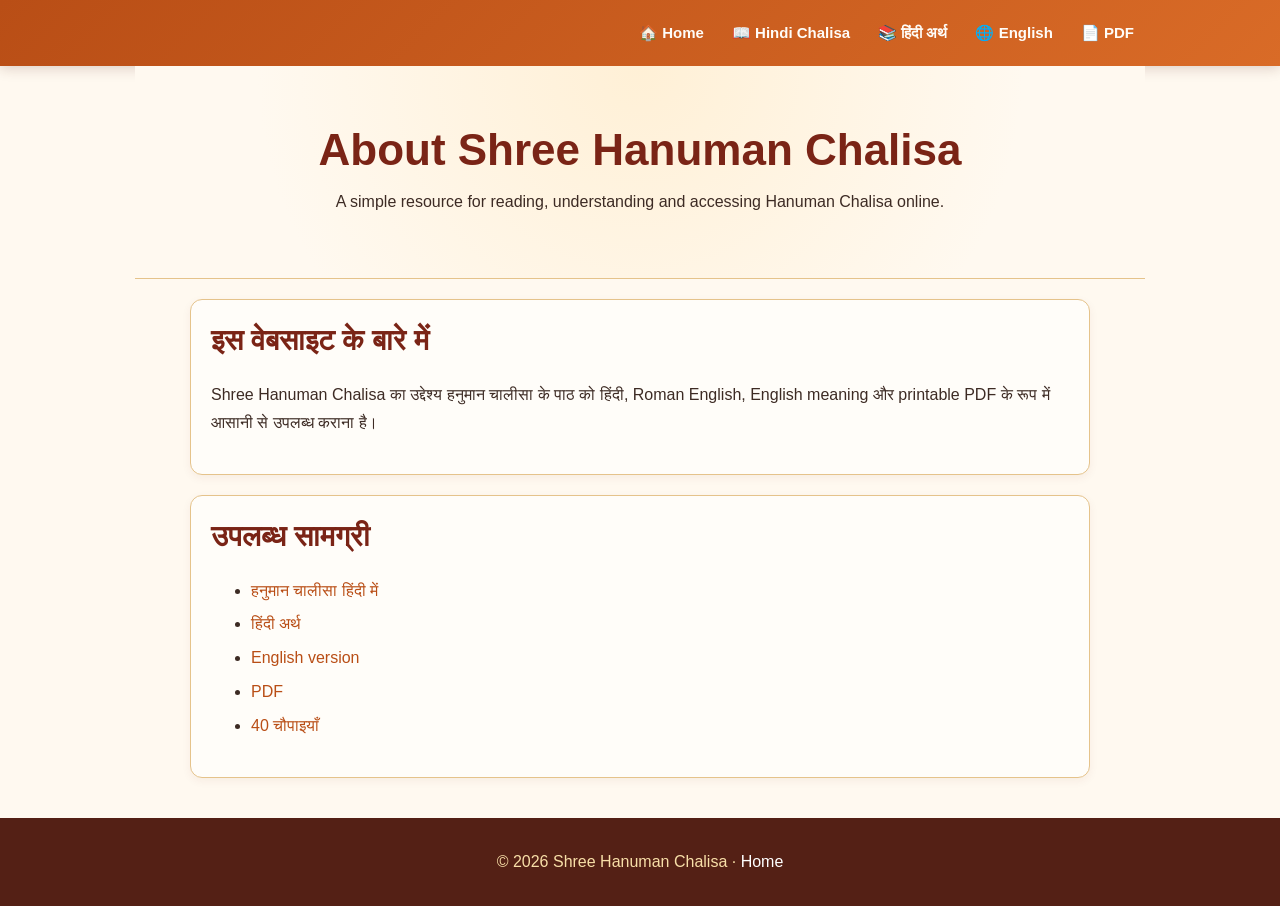
<file: about-hanuman-chalisa.html>
<!doctype html><html lang="en"><head><meta charset="utf-8"><meta name="viewport" content="width=device-width,initial-scale=1"><meta name="robots" content="index,follow"><title>About Shree Hanuman Chalisa | Hanuman Chalisa Website</title><meta name="description" content="Learn about Shree Hanuman Chalisa website and its Hindi, English, meaning and PDF resources."><link rel="canonical" href="https://shreehanumanchalisa.me/about-hanuman-chalisa.html"><meta property="og:title" content="About Shree Hanuman Chalisa | Hanuman Chalisa Website"><meta property="og:description" content="Learn about Shree Hanuman Chalisa website and its Hindi, English, meaning and PDF resources."><meta property="og:url" content="https://shreehanumanchalisa.me/about-hanuman-chalisa.html"><link rel="stylesheet" href="style.css"></head><body><header><nav><a href="index.html">🏠 Home</a><a href="index.html#chalisa">📖 Hindi Chalisa</a><a href="hanuman-chalisa-meaning.html">📚 हिंदी अर्थ</a><a href="hanuman-chalisa-in-english.html">🌐 English</a><a href="hanuman-chalisa-pdf.html">📄 PDF</a></nav></header><main><section class="hero"><h1>About Shree Hanuman Chalisa</h1><p>A simple resource for reading, understanding and accessing Hanuman Chalisa online.</p></section><section class="box"><h2>इस वेबसाइट के बारे में</h2><p>Shree Hanuman Chalisa का उद्देश्य हनुमान चालीसा के पाठ को हिंदी, Roman English, English meaning और printable PDF के रूप में आसानी से उपलब्ध कराना है।</p></section><section class="box"><h2>उपलब्ध सामग्री</h2><ul><li><a href="index.html#chalisa">हनुमान चालीसा हिंदी में</a></li><li><a href="hanuman-chalisa-meaning.html">हिंदी अर्थ</a></li><li><a href="hanuman-chalisa-in-english.html">English version</a></li><li><a href="hanuman-chalisa-pdf.html">PDF</a></li><li><a href="hanuman-chalisa-40-chaupai.html">40 चौपाइयाँ</a></li></ul></section></main><footer>© 2026 Shree Hanuman Chalisa · <a href="index.html" style="color:white">Home</a></footer></body></html>
</file>
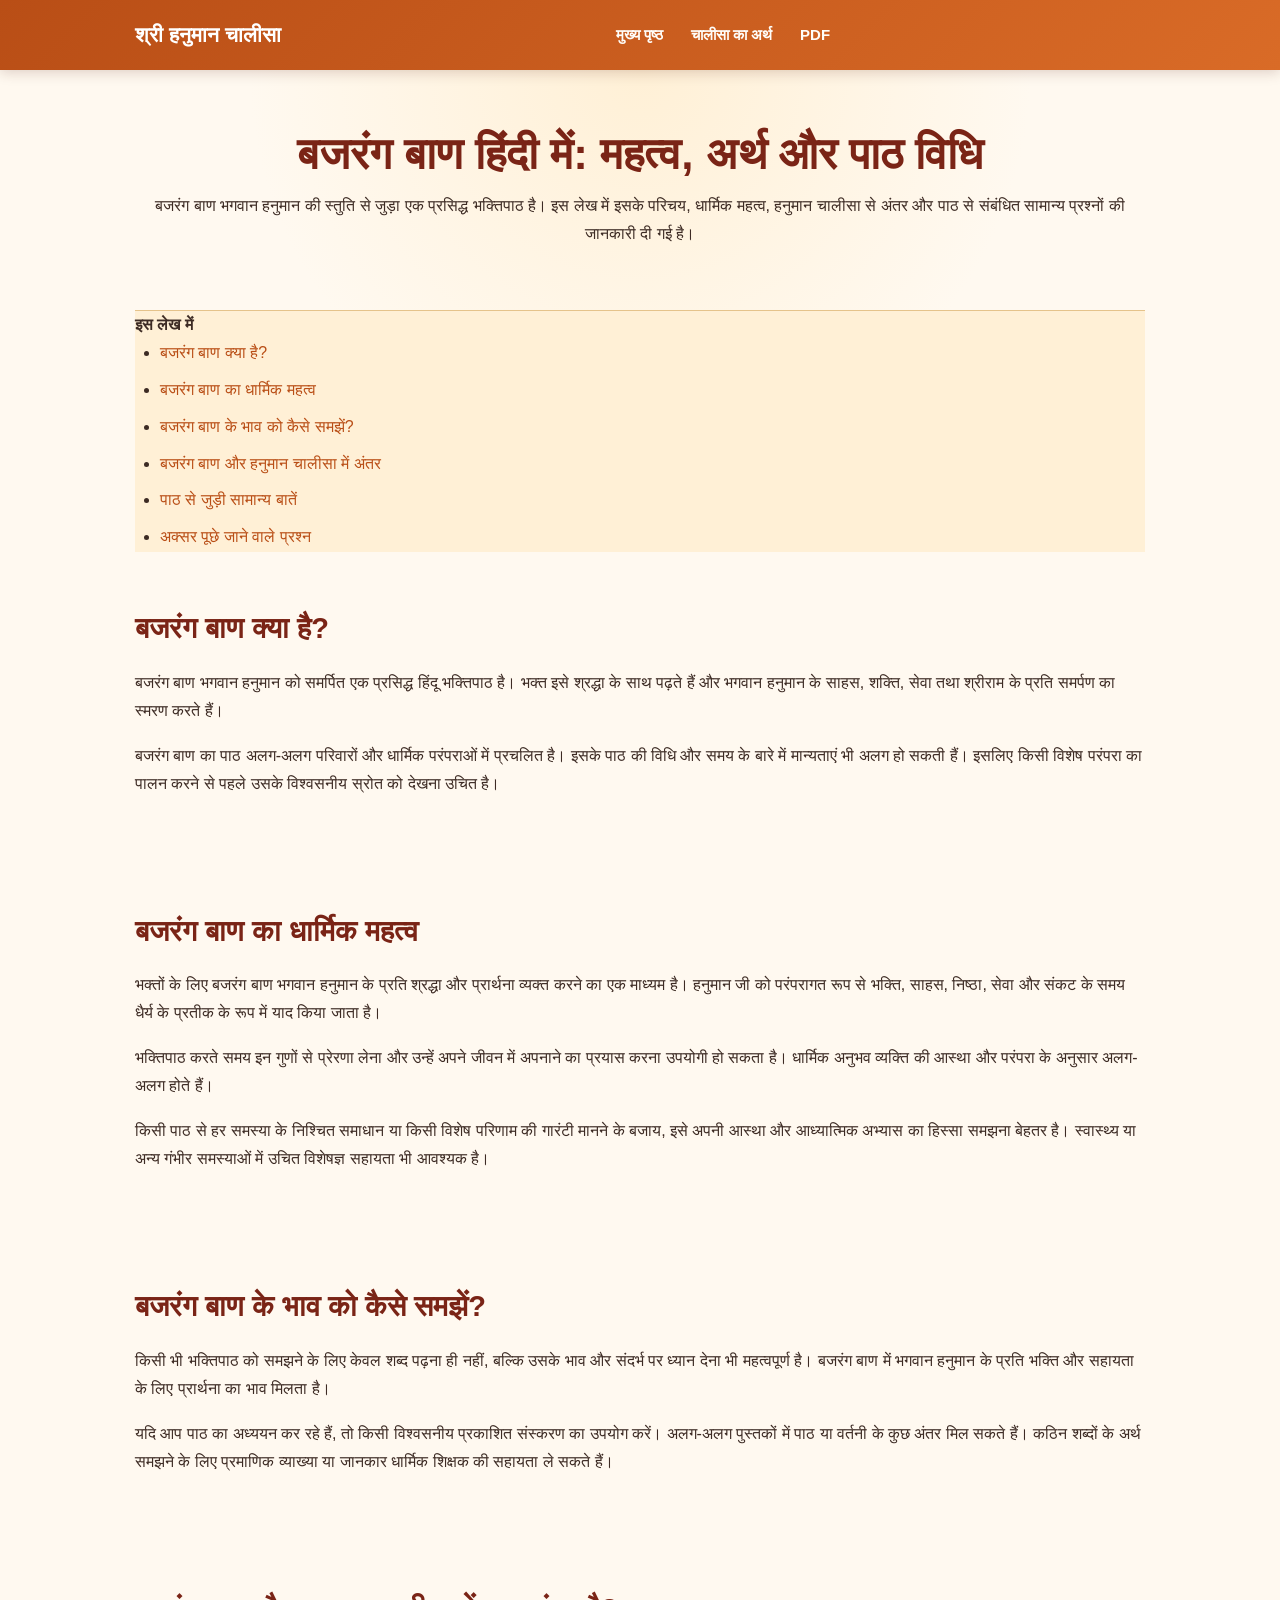
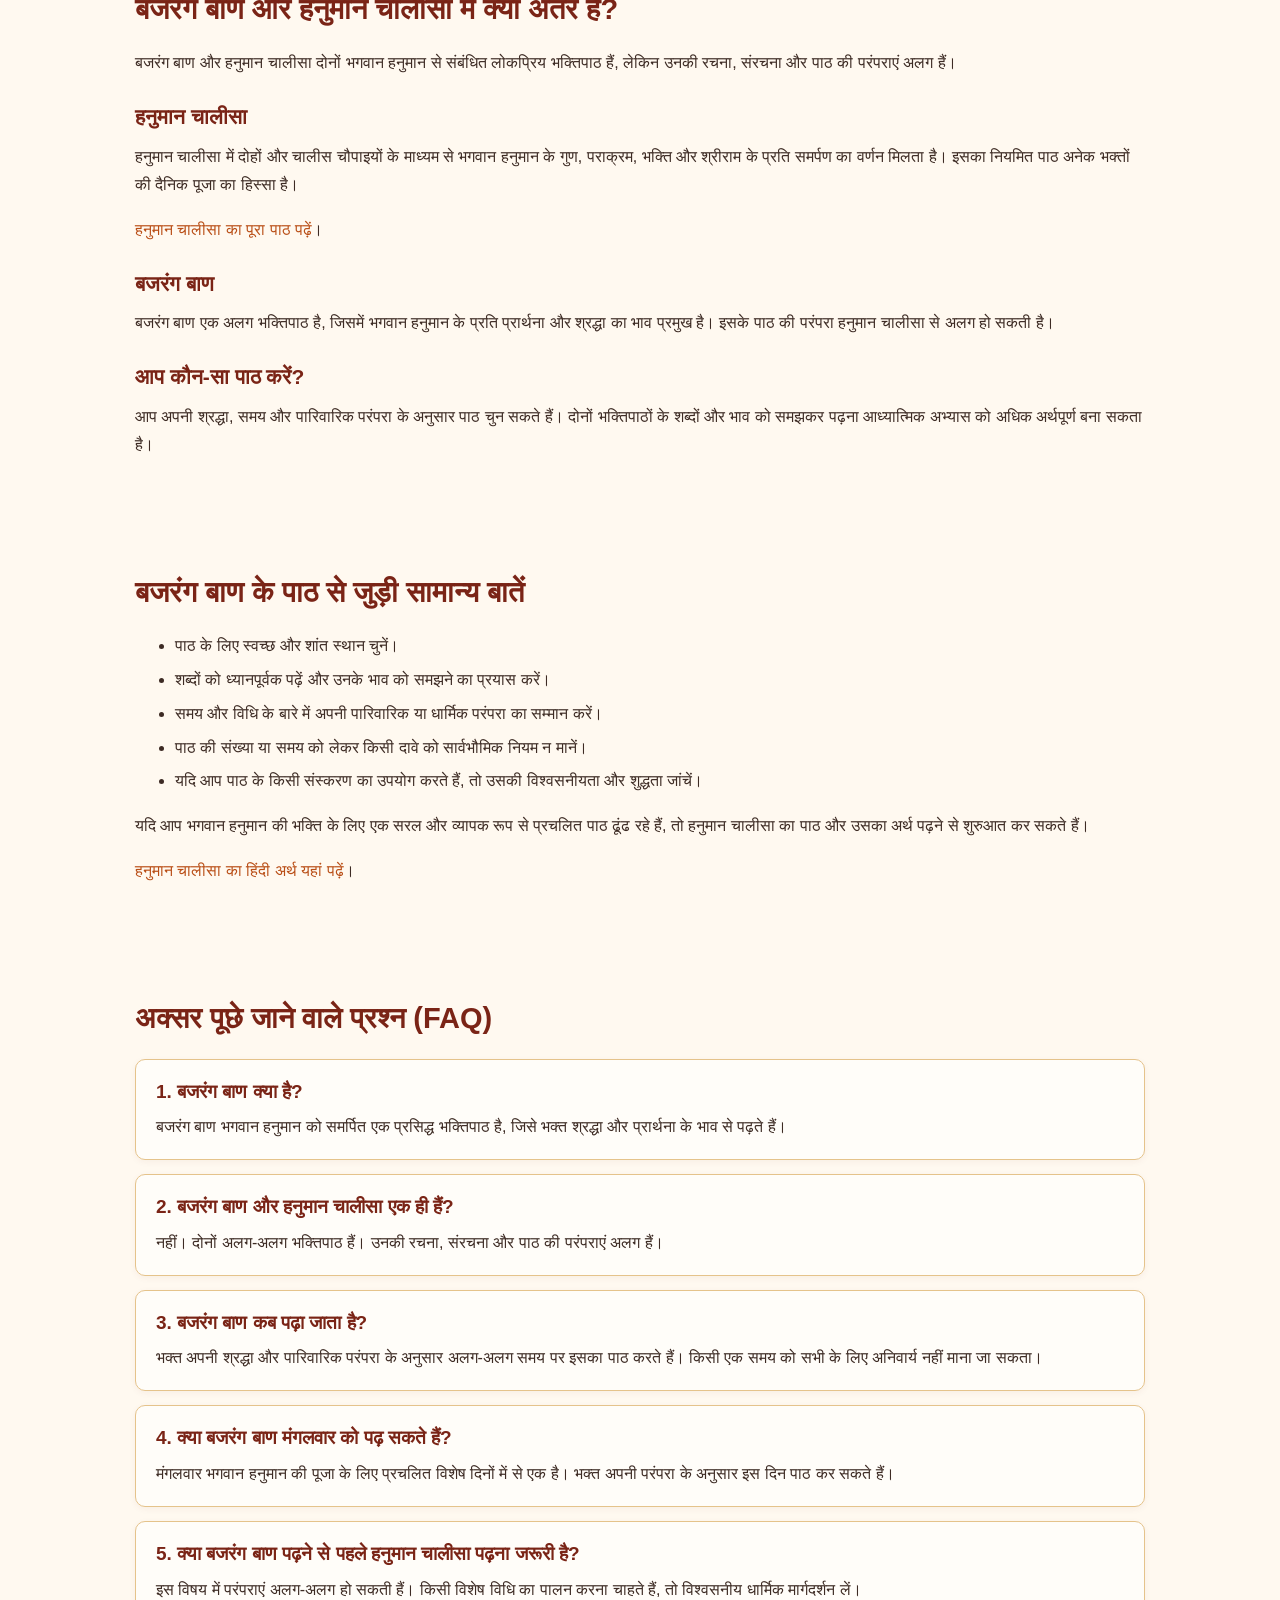
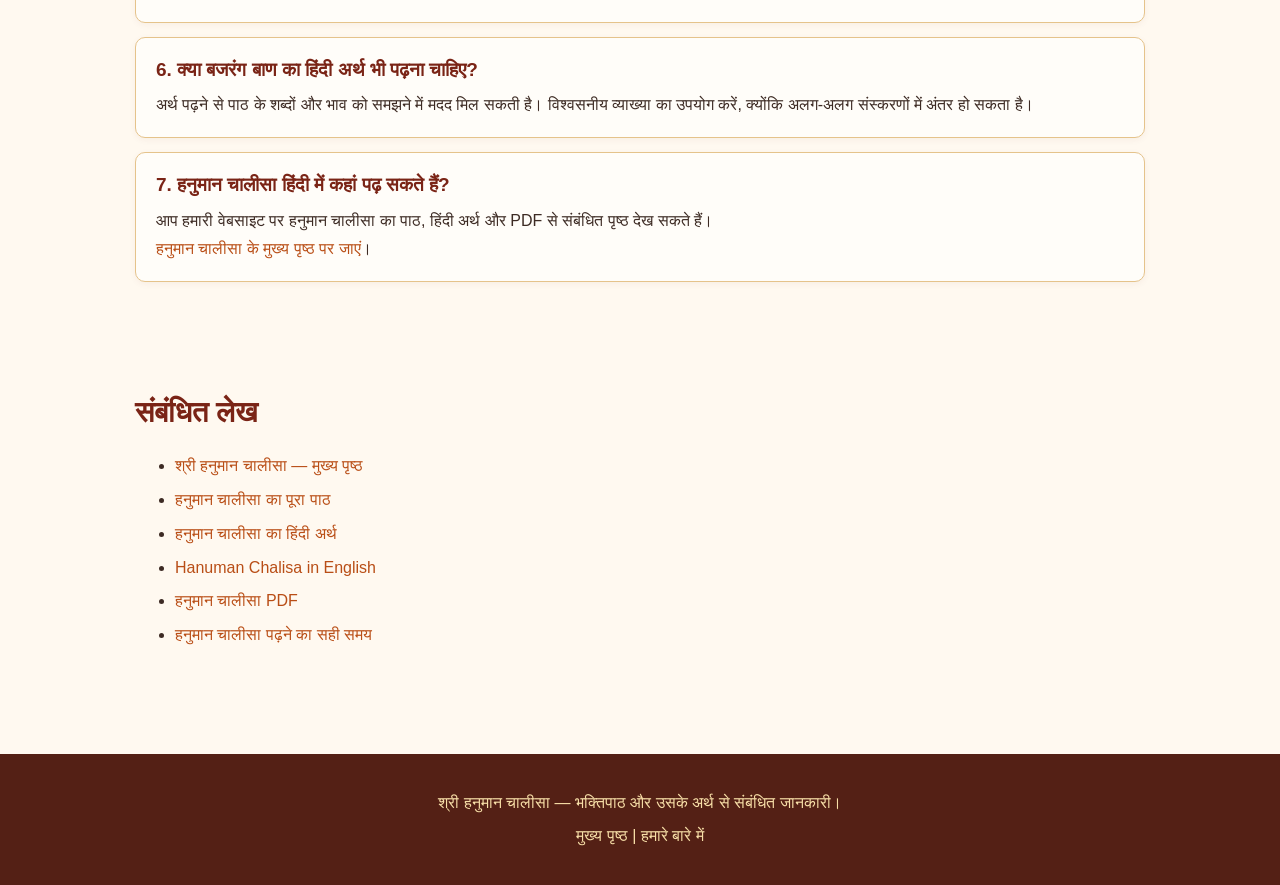
<file: bajrang-baan-hindi.html>
<!DOCTYPE html>
<html lang="hi">
<head>
    <meta charset="UTF-8">
    <meta name="viewport" content="width=device-width, initial-scale=1.0">

    <title>बजरंग बाण हिंदी में: महत्व, अर्थ और पाठ विधि</title>
    <meta name="description" content="बजरंग बाण क्या है? जानिए बजरंग बाण का धार्मिक महत्व, हनुमान चालीसा से अंतर, पाठ से जुड़ी परंपराएं और सामान्य प्रश्नों के उत्तर।">
    <meta name="robots" content="index, follow">
    <link rel="canonical" href="https://shreehanumanchalisa.me/bajrang-baan-hindi.html">

    <meta property="og:title" content="बजरंग बाण हिंदी में: महत्व, अर्थ और पाठ विधि">
    <meta property="og:description" content="बजरंग बाण के परिचय, धार्मिक महत्व और पाठ से जुड़ी सामान्य जानकारी पढ़ें।">
    <meta property="og:type" content="article">
    <meta property="og:url" content="https://shreehanumanchalisa.me/bajrang-baan-hindi.html">

    <link rel="stylesheet" href="/style.css">

    <script type="application/ld+json">
    {
      "@context": "https://schema.org",
      "@type": "Article",
      "headline": "बजरंग बाण हिंदी में: महत्व, अर्थ और पाठ विधि",
      "description": "बजरंग बाण का परिचय, धार्मिक महत्व, हनुमान चालीसा से अंतर और पाठ से जुड़ी सामान्य जानकारी।",
      "mainEntityOfPage": "https://shreehanumanchalisa.me/bajrang-baan-hindi.html",
      "inLanguage": "hi"
    }
    </script>
</head>

<body>
<header class="site-header">
    <div class="container">
        <a class="brand" href="/">श्री हनुमान चालीसा</a>
        <nav>
            <a href="/">मुख्य पृष्ठ</a>
            <a href="/hanuman-chalisa-meaning.html">चालीसा का अर्थ</a>
            <a href="/hanuman-chalisa-pdf.html">PDF</a>
        </nav>
    </div>
</header>

<main class="container">
    <section class="hero">
        <h1>बजरंग बाण हिंदी में: महत्व, अर्थ और पाठ विधि</h1>
        <p>बजरंग बाण भगवान हनुमान की स्तुति से जुड़ा एक प्रसिद्ध भक्तिपाठ है। इस लेख में इसके परिचय, धार्मिक महत्व, हनुमान चालीसा से अंतर और पाठ से संबंधित सामान्य प्रश्नों की जानकारी दी गई है।</p>
    </section>

    <nav class="toc" aria-label="इस लेख की विषय सूची">
        <strong>इस लेख में</strong>
        <ul>
            <li><a href="#what-is-bajrang-baan">बजरंग बाण क्या है?</a></li>
            <li><a href="#significance">बजरंग बाण का धार्मिक महत्व</a></li>
            <li><a href="#meaning">बजरंग बाण के भाव को कैसे समझें?</a></li>
            <li><a href="#difference">बजरंग बाण और हनुमान चालीसा में अंतर</a></li>
            <li><a href="#reading">पाठ से जुड़ी सामान्य बातें</a></li>
            <li><a href="#faq">अक्सर पूछे जाने वाले प्रश्न</a></li>
        </ul>
    </nav>

    <article>
        <section class="content-section" id="what-is-bajrang-baan">
            <h2>बजरंग बाण क्या है?</h2>
            <p>बजरंग बाण भगवान हनुमान को समर्पित एक प्रसिद्ध हिंदू भक्तिपाठ है। भक्त इसे श्रद्धा के साथ पढ़ते हैं और भगवान हनुमान के साहस, शक्ति, सेवा तथा श्रीराम के प्रति समर्पण का स्मरण करते हैं।</p>
            <p>बजरंग बाण का पाठ अलग-अलग परिवारों और धार्मिक परंपराओं में प्रचलित है। इसके पाठ की विधि और समय के बारे में मान्यताएं भी अलग हो सकती हैं। इसलिए किसी विशेष परंपरा का पालन करने से पहले उसके विश्वसनीय स्रोत को देखना उचित है।</p>
        </section>

        <section class="content-section" id="significance">
            <h2>बजरंग बाण का धार्मिक महत्व</h2>
            <p>भक्तों के लिए बजरंग बाण भगवान हनुमान के प्रति श्रद्धा और प्रार्थना व्यक्त करने का एक माध्यम है। हनुमान जी को परंपरागत रूप से भक्ति, साहस, निष्ठा, सेवा और संकट के समय धैर्य के प्रतीक के रूप में याद किया जाता है।</p>
            <p>भक्तिपाठ करते समय इन गुणों से प्रेरणा लेना और उन्हें अपने जीवन में अपनाने का प्रयास करना उपयोगी हो सकता है। धार्मिक अनुभव व्यक्ति की आस्था और परंपरा के अनुसार अलग-अलग होते हैं।</p>
            <p>किसी पाठ से हर समस्या के निश्चित समाधान या किसी विशेष परिणाम की गारंटी मानने के बजाय, इसे अपनी आस्था और आध्यात्मिक अभ्यास का हिस्सा समझना बेहतर है। स्वास्थ्य या अन्य गंभीर समस्याओं में उचित विशेषज्ञ सहायता भी आवश्यक है।</p>
        </section>

        <section class="content-section" id="meaning">
            <h2>बजरंग बाण के भाव को कैसे समझें?</h2>
            <p>किसी भी भक्तिपाठ को समझने के लिए केवल शब्द पढ़ना ही नहीं, बल्कि उसके भाव और संदर्भ पर ध्यान देना भी महत्वपूर्ण है। बजरंग बाण में भगवान हनुमान के प्रति भक्ति और सहायता के लिए प्रार्थना का भाव मिलता है।</p>
            <p>यदि आप पाठ का अध्ययन कर रहे हैं, तो किसी विश्वसनीय प्रकाशित संस्करण का उपयोग करें। अलग-अलग पुस्तकों में पाठ या वर्तनी के कुछ अंतर मिल सकते हैं। कठिन शब्दों के अर्थ समझने के लिए प्रमाणिक व्याख्या या जानकार धार्मिक शिक्षक की सहायता ले सकते हैं।</p>
        </section>

        <section class="content-section" id="difference">
            <h2>बजरंग बाण और हनुमान चालीसा में क्या अंतर है?</h2>
            <p>बजरंग बाण और हनुमान चालीसा दोनों भगवान हनुमान से संबंधित लोकप्रिय भक्तिपाठ हैं, लेकिन उनकी रचना, संरचना और पाठ की परंपराएं अलग हैं।</p>

            <h3>हनुमान चालीसा</h3>
            <p>हनुमान चालीसा में दोहों और चालीस चौपाइयों के माध्यम से भगवान हनुमान के गुण, पराक्रम, भक्ति और श्रीराम के प्रति समर्पण का वर्णन मिलता है। इसका नियमित पाठ अनेक भक्तों की दैनिक पूजा का हिस्सा है।</p>
            <p><a href="/hanuman-chalisa-lyrics.html">हनुमान चालीसा का पूरा पाठ पढ़ें</a>।</p>

            <h3>बजरंग बाण</h3>
            <p>बजरंग बाण एक अलग भक्तिपाठ है, जिसमें भगवान हनुमान के प्रति प्रार्थना और श्रद्धा का भाव प्रमुख है। इसके पाठ की परंपरा हनुमान चालीसा से अलग हो सकती है।</p>

            <h3>आप कौन-सा पाठ करें?</h3>
            <p>आप अपनी श्रद्धा, समय और पारिवारिक परंपरा के अनुसार पाठ चुन सकते हैं। दोनों भक्तिपाठों के शब्दों और भाव को समझकर पढ़ना आध्यात्मिक अभ्यास को अधिक अर्थपूर्ण बना सकता है।</p>
        </section>

        <section class="content-section" id="reading">
            <h2>बजरंग बाण के पाठ से जुड़ी सामान्य बातें</h2>
            <ul>
                <li>पाठ के लिए स्वच्छ और शांत स्थान चुनें।</li>
                <li>शब्दों को ध्यानपूर्वक पढ़ें और उनके भाव को समझने का प्रयास करें।</li>
                <li>समय और विधि के बारे में अपनी पारिवारिक या धार्मिक परंपरा का सम्मान करें।</li>
                <li>पाठ की संख्या या समय को लेकर किसी दावे को सार्वभौमिक नियम न मानें।</li>
                <li>यदि आप पाठ के किसी संस्करण का उपयोग करते हैं, तो उसकी विश्वसनीयता और शुद्धता जांचें।</li>
            </ul>
            <p>यदि आप भगवान हनुमान की भक्ति के लिए एक सरल और व्यापक रूप से प्रचलित पाठ ढूंढ रहे हैं, तो हनुमान चालीसा का पाठ और उसका अर्थ पढ़ने से शुरुआत कर सकते हैं।</p>
            <p><a href="/hanuman-chalisa-meaning.html">हनुमान चालीसा का हिंदी अर्थ यहां पढ़ें</a>।</p>
        </section>

        <section class="content-section" id="faq">
            <h2>अक्सर पूछे जाने वाले प्रश्न (FAQ)</h2>

            <div class="faq-item">
                <h3>1. बजरंग बाण क्या है?</h3>
                <p>बजरंग बाण भगवान हनुमान को समर्पित एक प्रसिद्ध भक्तिपाठ है, जिसे भक्त श्रद्धा और प्रार्थना के भाव से पढ़ते हैं।</p>
            </div>

            <div class="faq-item">
                <h3>2. बजरंग बाण और हनुमान चालीसा एक ही हैं?</h3>
                <p>नहीं। दोनों अलग-अलग भक्तिपाठ हैं। उनकी रचना, संरचना और पाठ की परंपराएं अलग हैं।</p>
            </div>

            <div class="faq-item">
                <h3>3. बजरंग बाण कब पढ़ा जाता है?</h3>
                <p>भक्त अपनी श्रद्धा और पारिवारिक परंपरा के अनुसार अलग-अलग समय पर इसका पाठ करते हैं। किसी एक समय को सभी के लिए अनिवार्य नहीं माना जा सकता।</p>
            </div>

            <div class="faq-item">
                <h3>4. क्या बजरंग बाण मंगलवार को पढ़ सकते हैं?</h3>
                <p>मंगलवार भगवान हनुमान की पूजा के लिए प्रचलित विशेष दिनों में से एक है। भक्त अपनी परंपरा के अनुसार इस दिन पाठ कर सकते हैं।</p>
            </div>

            <div class="faq-item">
                <h3>5. क्या बजरंग बाण पढ़ने से पहले हनुमान चालीसा पढ़ना जरूरी है?</h3>
                <p>इस विषय में परंपराएं अलग-अलग हो सकती हैं। किसी विशेष विधि का पालन करना चाहते हैं, तो विश्वसनीय धार्मिक मार्गदर्शन लें।</p>
            </div>

            <div class="faq-item">
                <h3>6. क्या बजरंग बाण का हिंदी अर्थ भी पढ़ना चाहिए?</h3>
                <p>अर्थ पढ़ने से पाठ के शब्दों और भाव को समझने में मदद मिल सकती है। विश्वसनीय व्याख्या का उपयोग करें, क्योंकि अलग-अलग संस्करणों में अंतर हो सकता है।</p>
            </div>

            <div class="faq-item">
                <h3>7. हनुमान चालीसा हिंदी में कहां पढ़ सकते हैं?</h3>
                <p>आप हमारी वेबसाइट पर हनुमान चालीसा का पाठ, हिंदी अर्थ और PDF से संबंधित पृष्ठ देख सकते हैं।</p>
                <p><a href="/">हनुमान चालीसा के मुख्य पृष्ठ पर जाएं</a>।</p>
            </div>
        </section>

        <section class="content-section">
            <h2>संबंधित लेख</h2>
            <ul>
                <li><a href="/">श्री हनुमान चालीसा — मुख्य पृष्ठ</a></li>
                <li><a href="/hanuman-chalisa-lyrics.html">हनुमान चालीसा का पूरा पाठ</a></li>
                <li><a href="/hanuman-chalisa-meaning.html">हनुमान चालीसा का हिंदी अर्थ</a></li>
                <li><a href="/hanuman-chalisa-in-english.html">Hanuman Chalisa in English</a></li>
                <li><a href="/hanuman-chalisa-pdf.html">हनुमान चालीसा PDF</a></li>
                <li><a href="/hanuman-chalisa-padhne-ka-sahi-samay.html">हनुमान चालीसा पढ़ने का सही समय</a></li>
            </ul>
        </section>
    </article>
</main>

<footer class="footer">
    <div class="container">
        <p>श्री हनुमान चालीसा — भक्तिपाठ और उसके अर्थ से संबंधित जानकारी।</p>
        <p><a href="/">मुख्य पृष्ठ</a> | <a href="/about-hanuman-chalisa.html">हमारे बारे में</a></p>
    </div>
</footer>
</body>
</html>
</file>
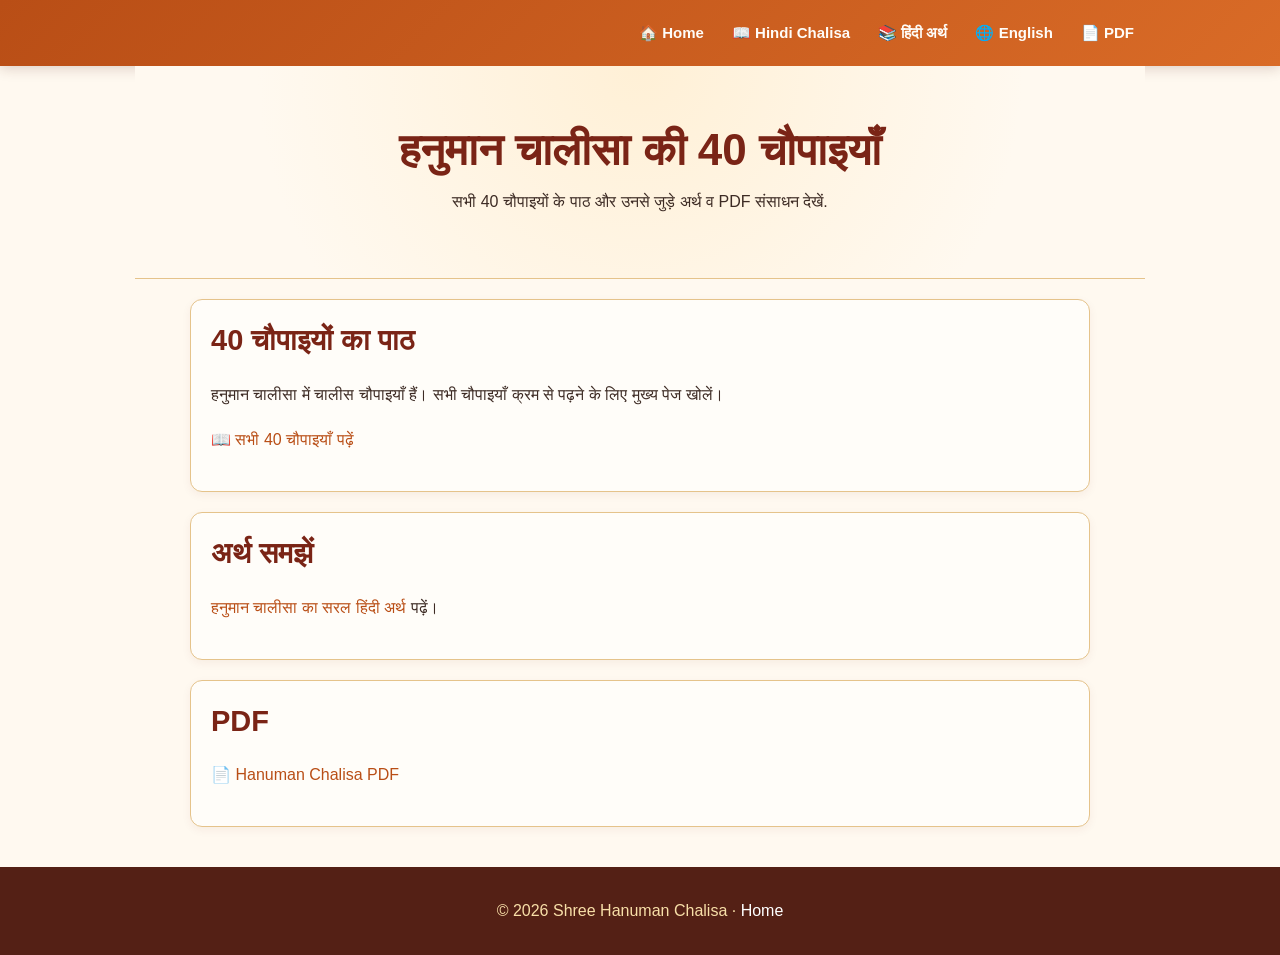
<file: hanuman-chalisa-40-chaupai.html>
<!doctype html><html lang="hi"><head><meta charset="utf-8"><meta name="viewport" content="width=device-width,initial-scale=1"><meta name="robots" content="index,follow"><title>Hanuman Chalisa 40 Chaupai | Complete 40 Chaupai</title><meta name="description" content="Read all 40 Chaupais of Hanuman Chalisa in Hindi and access the complete text."><link rel="canonical" href="https://shreehanumanchalisa.me/hanuman-chalisa-40-chaupai.html"><meta property="og:title" content="Hanuman Chalisa 40 Chaupai | Complete 40 Chaupai"><meta property="og:description" content="Read all 40 Chaupais of Hanuman Chalisa in Hindi and access the complete text."><meta property="og:url" content="https://shreehanumanchalisa.me/hanuman-chalisa-40-chaupai.html"><link rel="stylesheet" href="style.css"></head><body><header><nav><a href="index.html">🏠 Home</a><a href="index.html#chalisa">📖 Hindi Chalisa</a><a href="hanuman-chalisa-meaning.html">📚 हिंदी अर्थ</a><a href="hanuman-chalisa-in-english.html">🌐 English</a><a href="hanuman-chalisa-pdf.html">📄 PDF</a></nav></header><main><section class="hero"><h1>हनुमान चालीसा की 40 चौपाइयाँ</h1><p>सभी 40 चौपाइयों के पाठ और उनसे जुड़े अर्थ व PDF संसाधन देखें.</p></section><section class="box"><h2>40 चौपाइयों का पाठ</h2><p>हनुमान चालीसा में चालीस चौपाइयाँ हैं। सभी चौपाइयाँ क्रम से पढ़ने के लिए मुख्य पेज खोलें।</p><p><a href="index.html#chalisa">📖 सभी 40 चौपाइयाँ पढ़ें</a></p></section><section class="box"><h2>अर्थ समझें</h2><p><a href="hanuman-chalisa-meaning.html">हनुमान चालीसा का सरल हिंदी अर्थ</a> पढ़ें।</p></section><section class="box"><h2>PDF</h2><p><a href="hanuman-chalisa-pdf.html">📄 Hanuman Chalisa PDF</a></p></section></main><footer>© 2026 Shree Hanuman Chalisa · <a href="index.html" style="color:white">Home</a></footer></body></html>
</file>
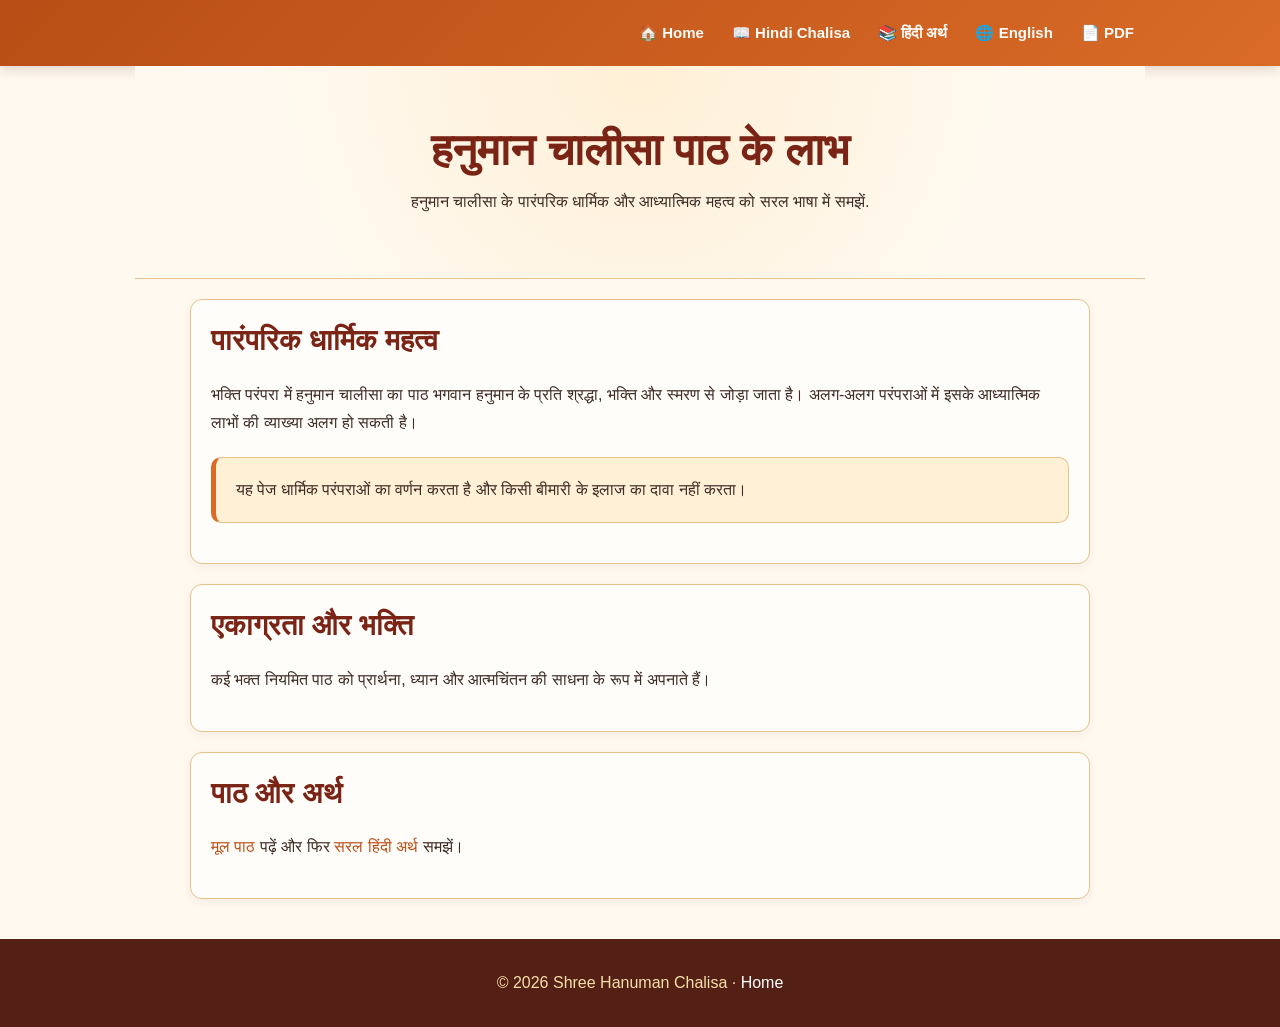
<file: hanuman-chalisa-benefits.html>
<!doctype html><html lang="hi"><head><meta charset="utf-8"><meta name="viewport" content="width=device-width,initial-scale=1"><meta name="robots" content="index,follow"><title>Hanuman Chalisa Benefits | हनुमान चालीसा पाठ के लाभ</title><meta name="description" content="Learn about the traditional devotional significance and commonly described spiritual benefits of reading Hanuman Chalisa."><link rel="canonical" href="https://shreehanumanchalisa.me/hanuman-chalisa-benefits.html"><meta property="og:title" content="Hanuman Chalisa Benefits | हनुमान चालीसा पाठ के लाभ"><meta property="og:description" content="Learn about the traditional devotional significance and commonly described spiritual benefits of reading Hanuman Chalisa."><meta property="og:url" content="https://shreehanumanchalisa.me/hanuman-chalisa-benefits.html"><link rel="stylesheet" href="style.css"></head><body><header><nav><a href="index.html">🏠 Home</a><a href="index.html#chalisa">📖 Hindi Chalisa</a><a href="hanuman-chalisa-meaning.html">📚 हिंदी अर्थ</a><a href="hanuman-chalisa-in-english.html">🌐 English</a><a href="hanuman-chalisa-pdf.html">📄 PDF</a></nav></header><main><section class="hero"><h1>हनुमान चालीसा पाठ के लाभ</h1><p>हनुमान चालीसा के पारंपरिक धार्मिक और आध्यात्मिक महत्व को सरल भाषा में समझें.</p></section><section class="box"><h2>पारंपरिक धार्मिक महत्व</h2><p>भक्ति परंपरा में हनुमान चालीसा का पाठ भगवान हनुमान के प्रति श्रद्धा, भक्ति और स्मरण से जोड़ा जाता है। अलग-अलग परंपराओं में इसके आध्यात्मिक लाभों की व्याख्या अलग हो सकती है।</p><p class="note">यह पेज धार्मिक परंपराओं का वर्णन करता है और किसी बीमारी के इलाज का दावा नहीं करता।</p></section><section class="box"><h2>एकाग्रता और भक्ति</h2><p>कई भक्त नियमित पाठ को प्रार्थना, ध्यान और आत्मचिंतन की साधना के रूप में अपनाते हैं।</p></section><section class="box"><h2>पाठ और अर्थ</h2><p><a href="index.html#chalisa">मूल पाठ</a> पढ़ें और फिर <a href="hanuman-chalisa-meaning.html">सरल हिंदी अर्थ</a> समझें।</p></section></main><footer>© 2026 Shree Hanuman Chalisa · <a href="index.html" style="color:white">Home</a></footer></body></html>
</file>
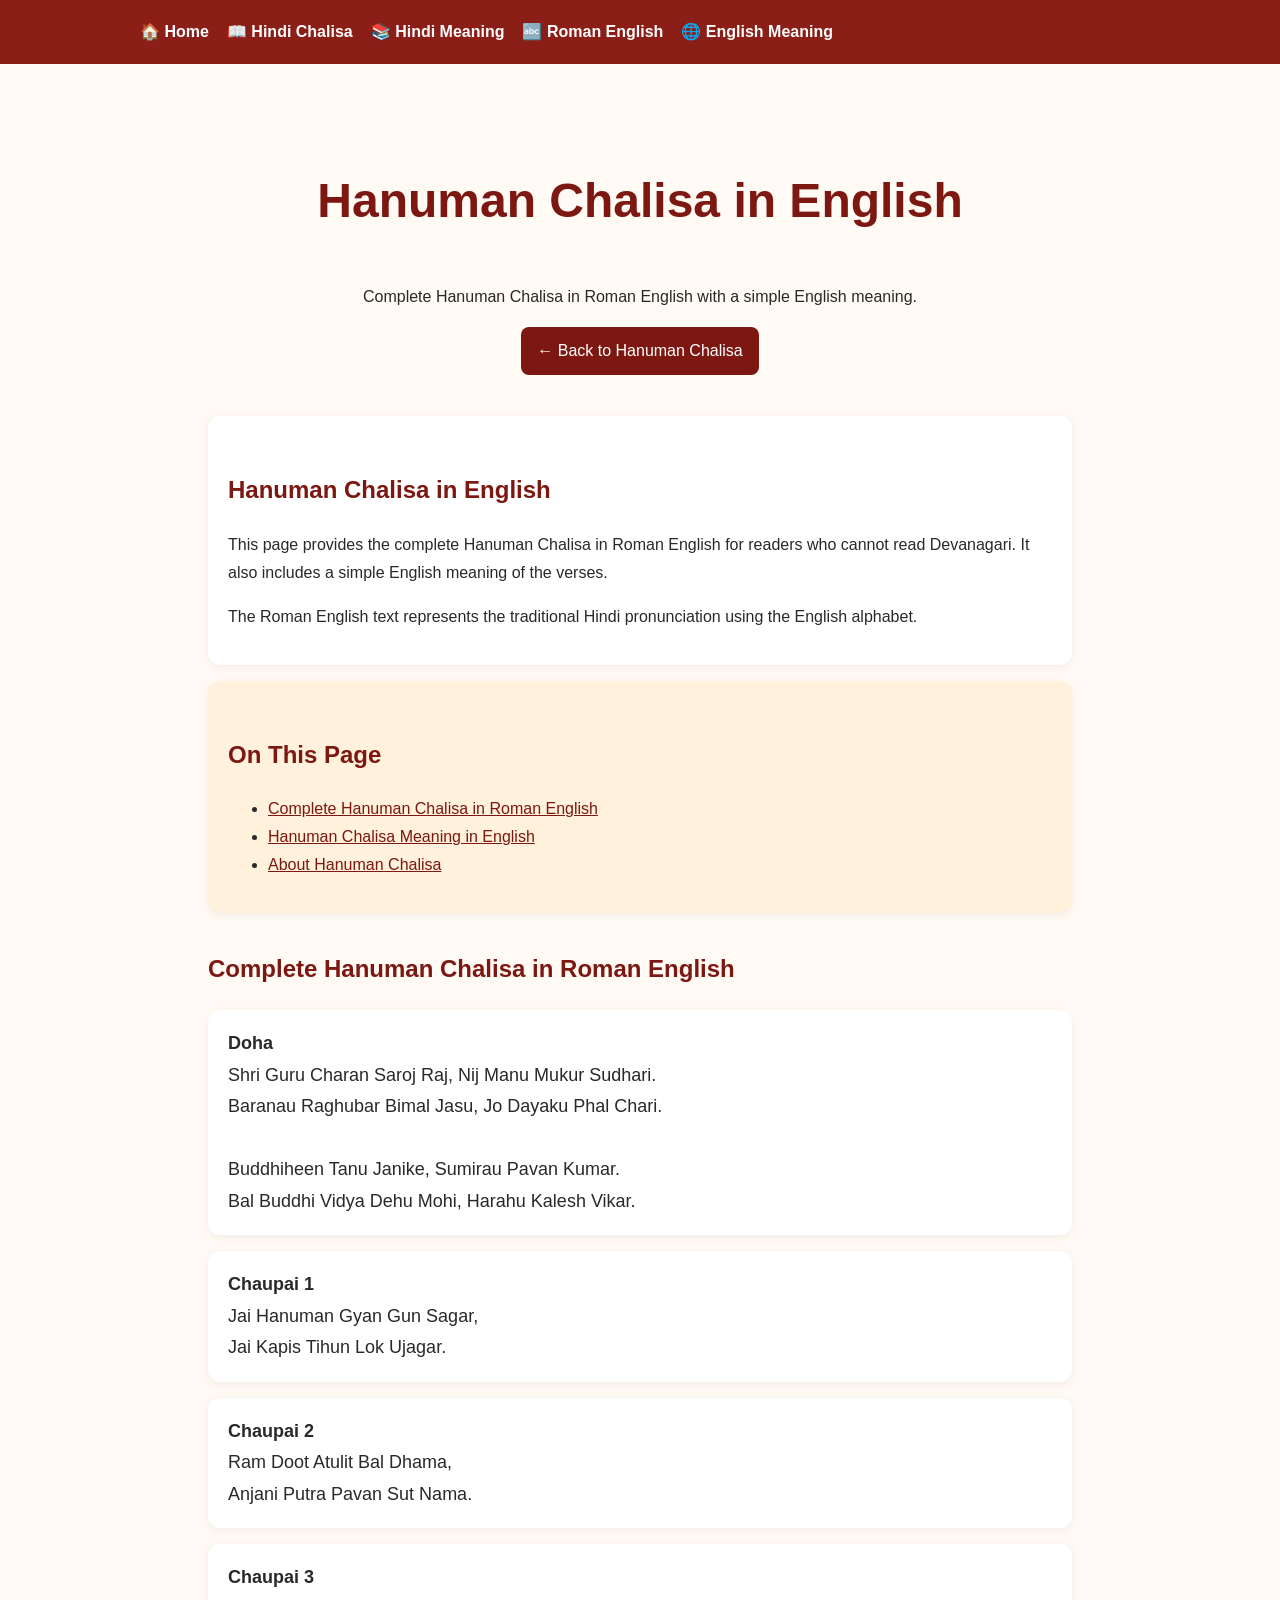
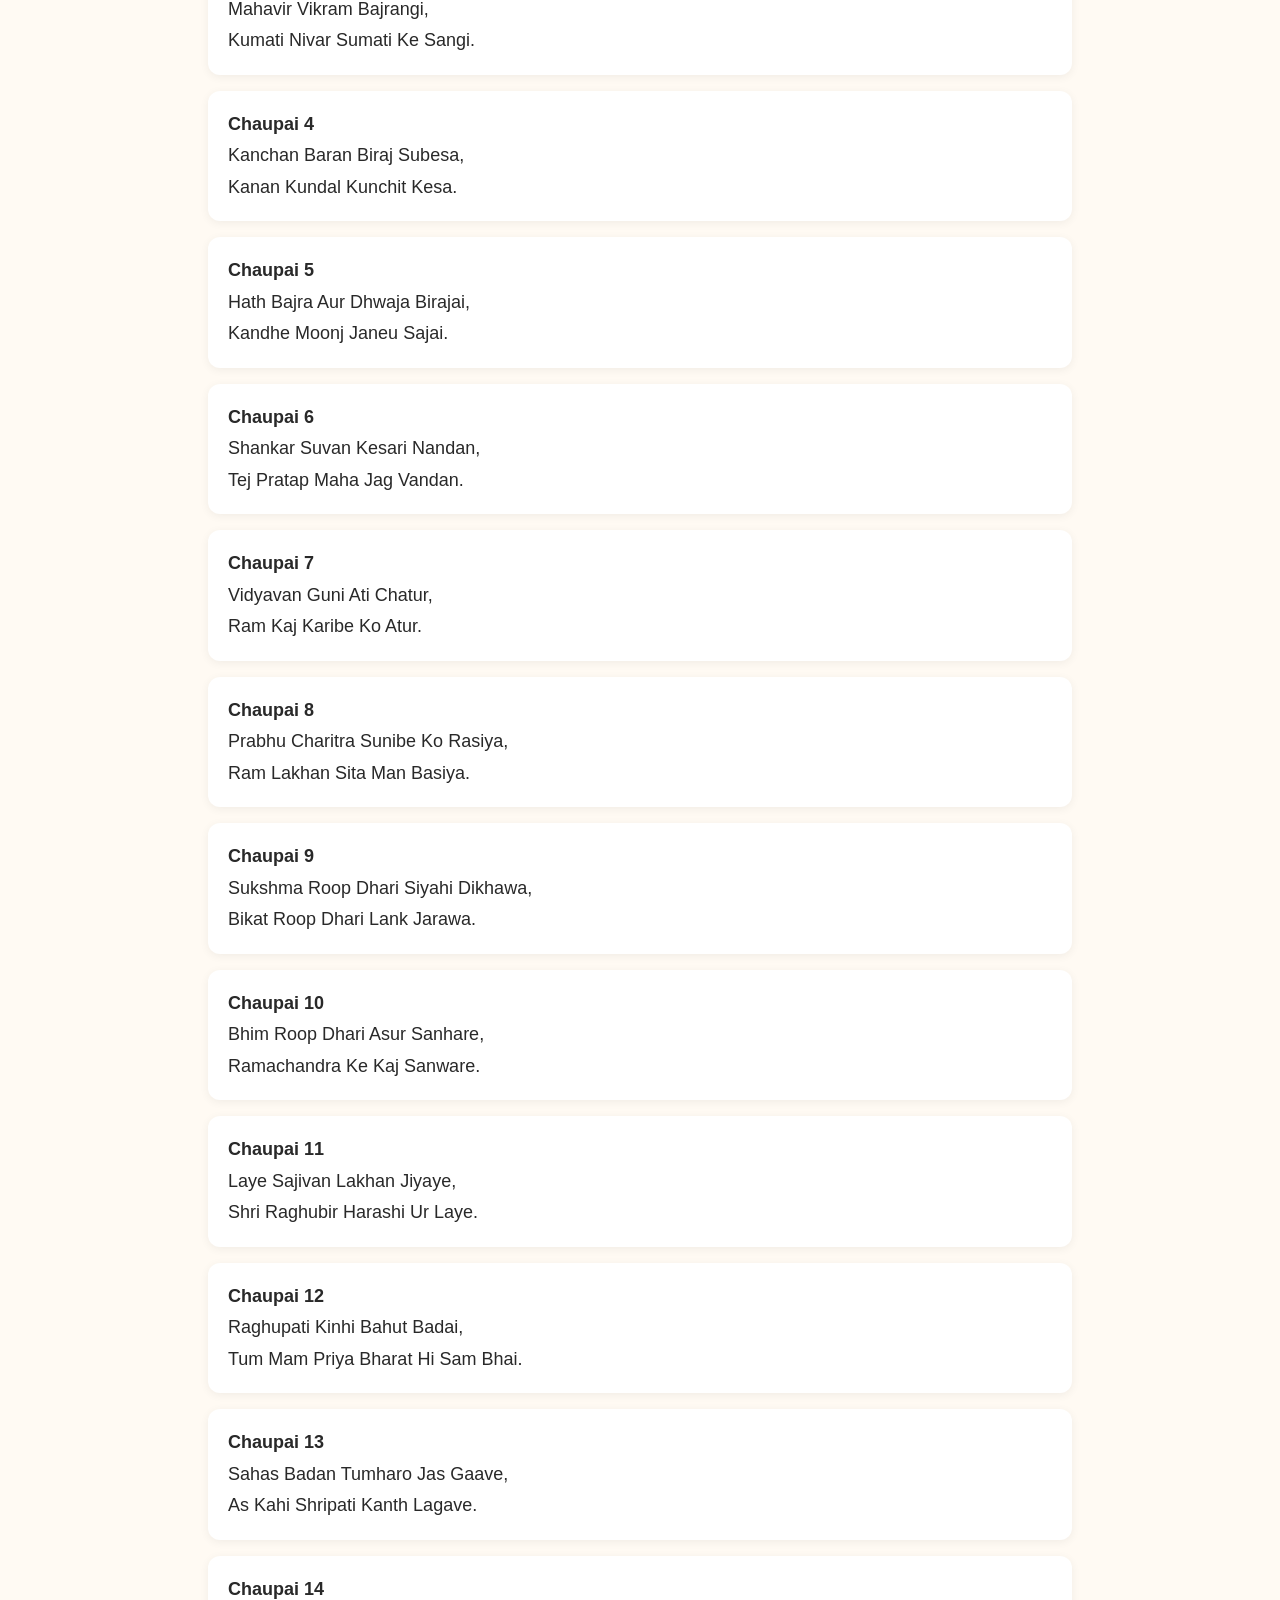
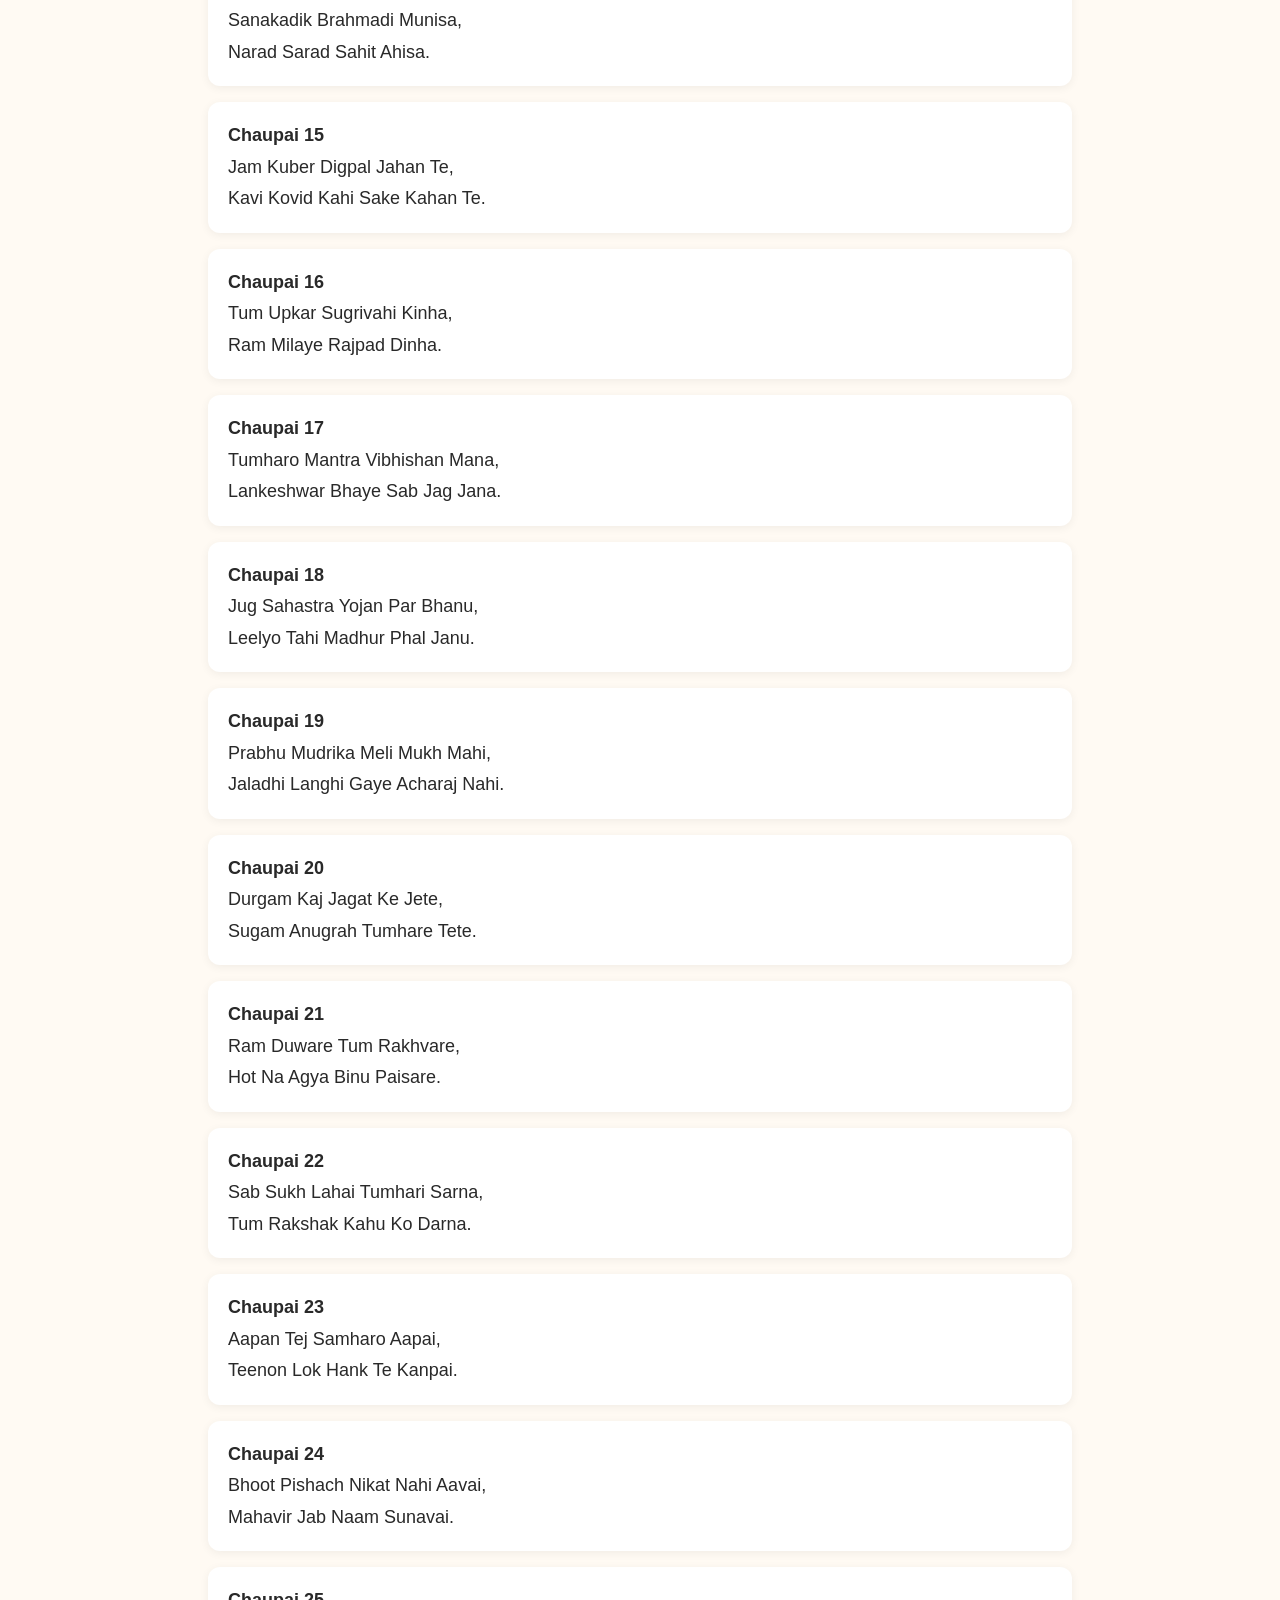
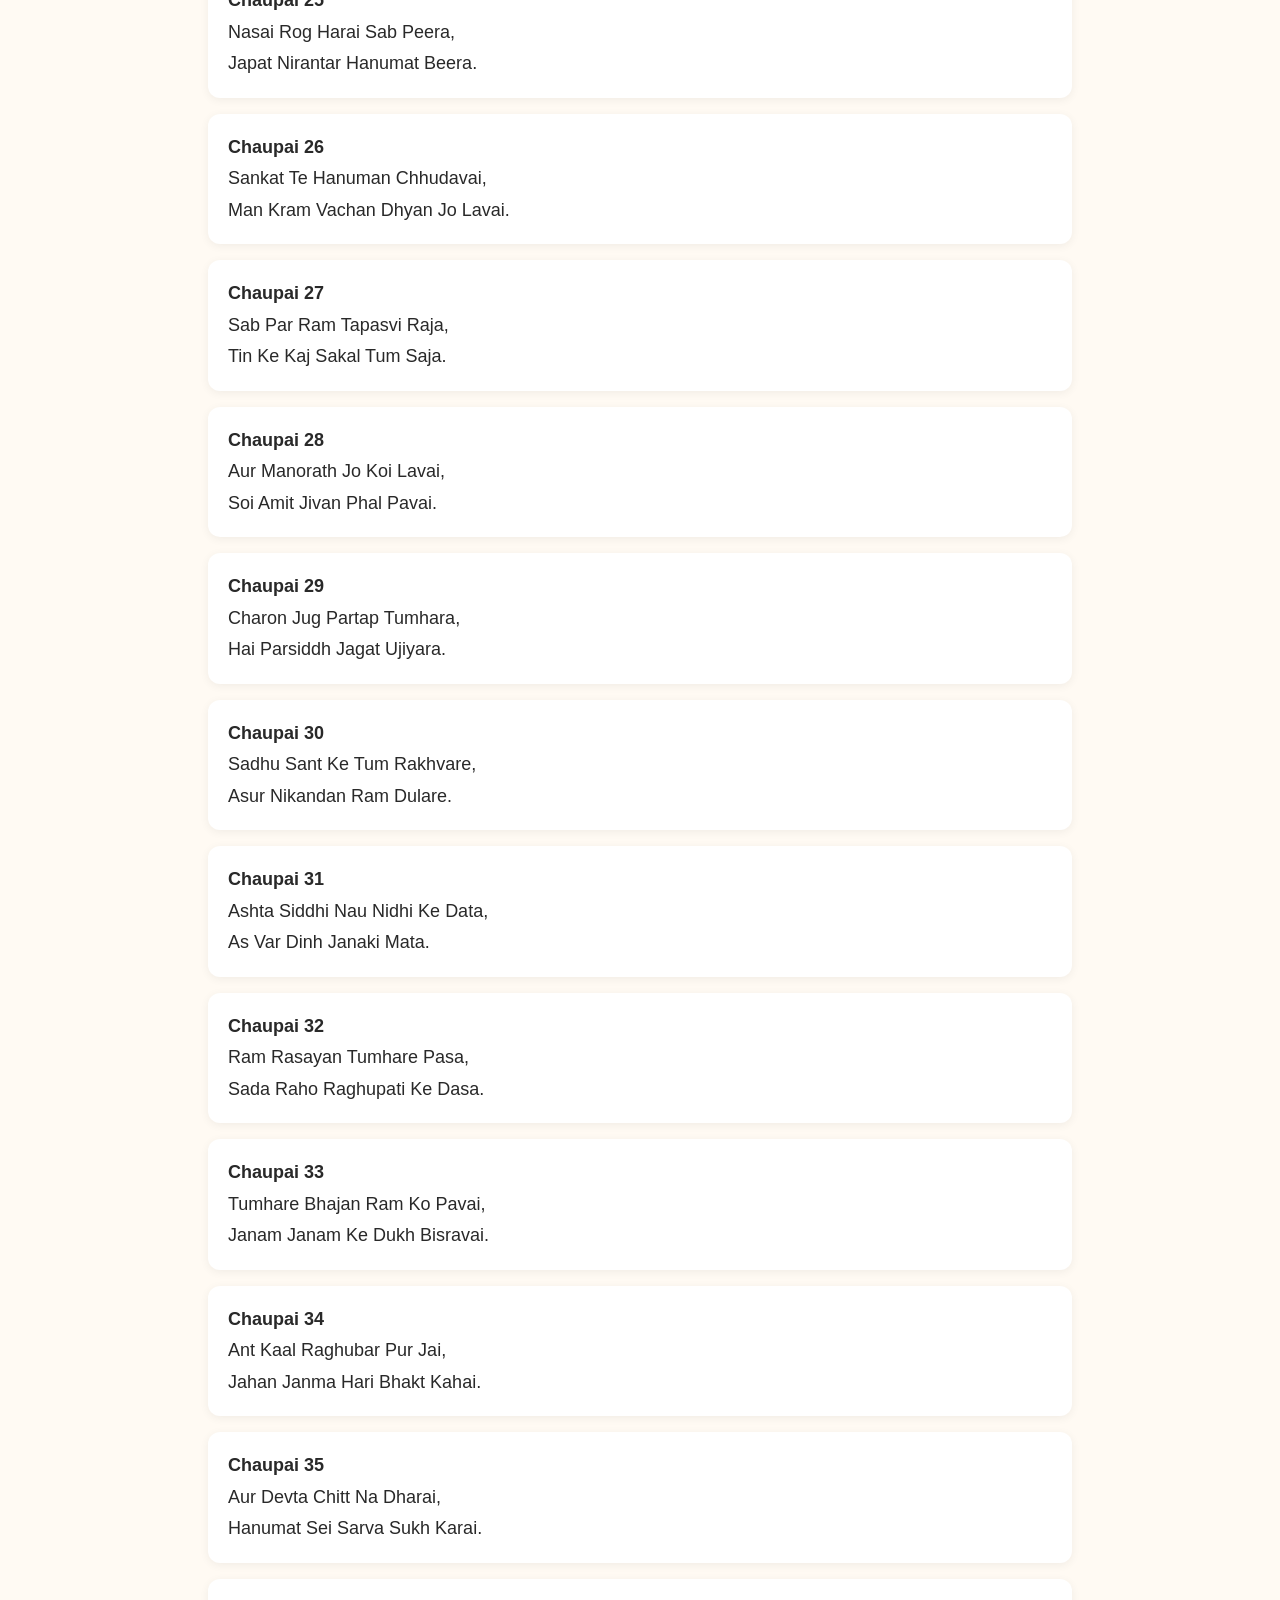
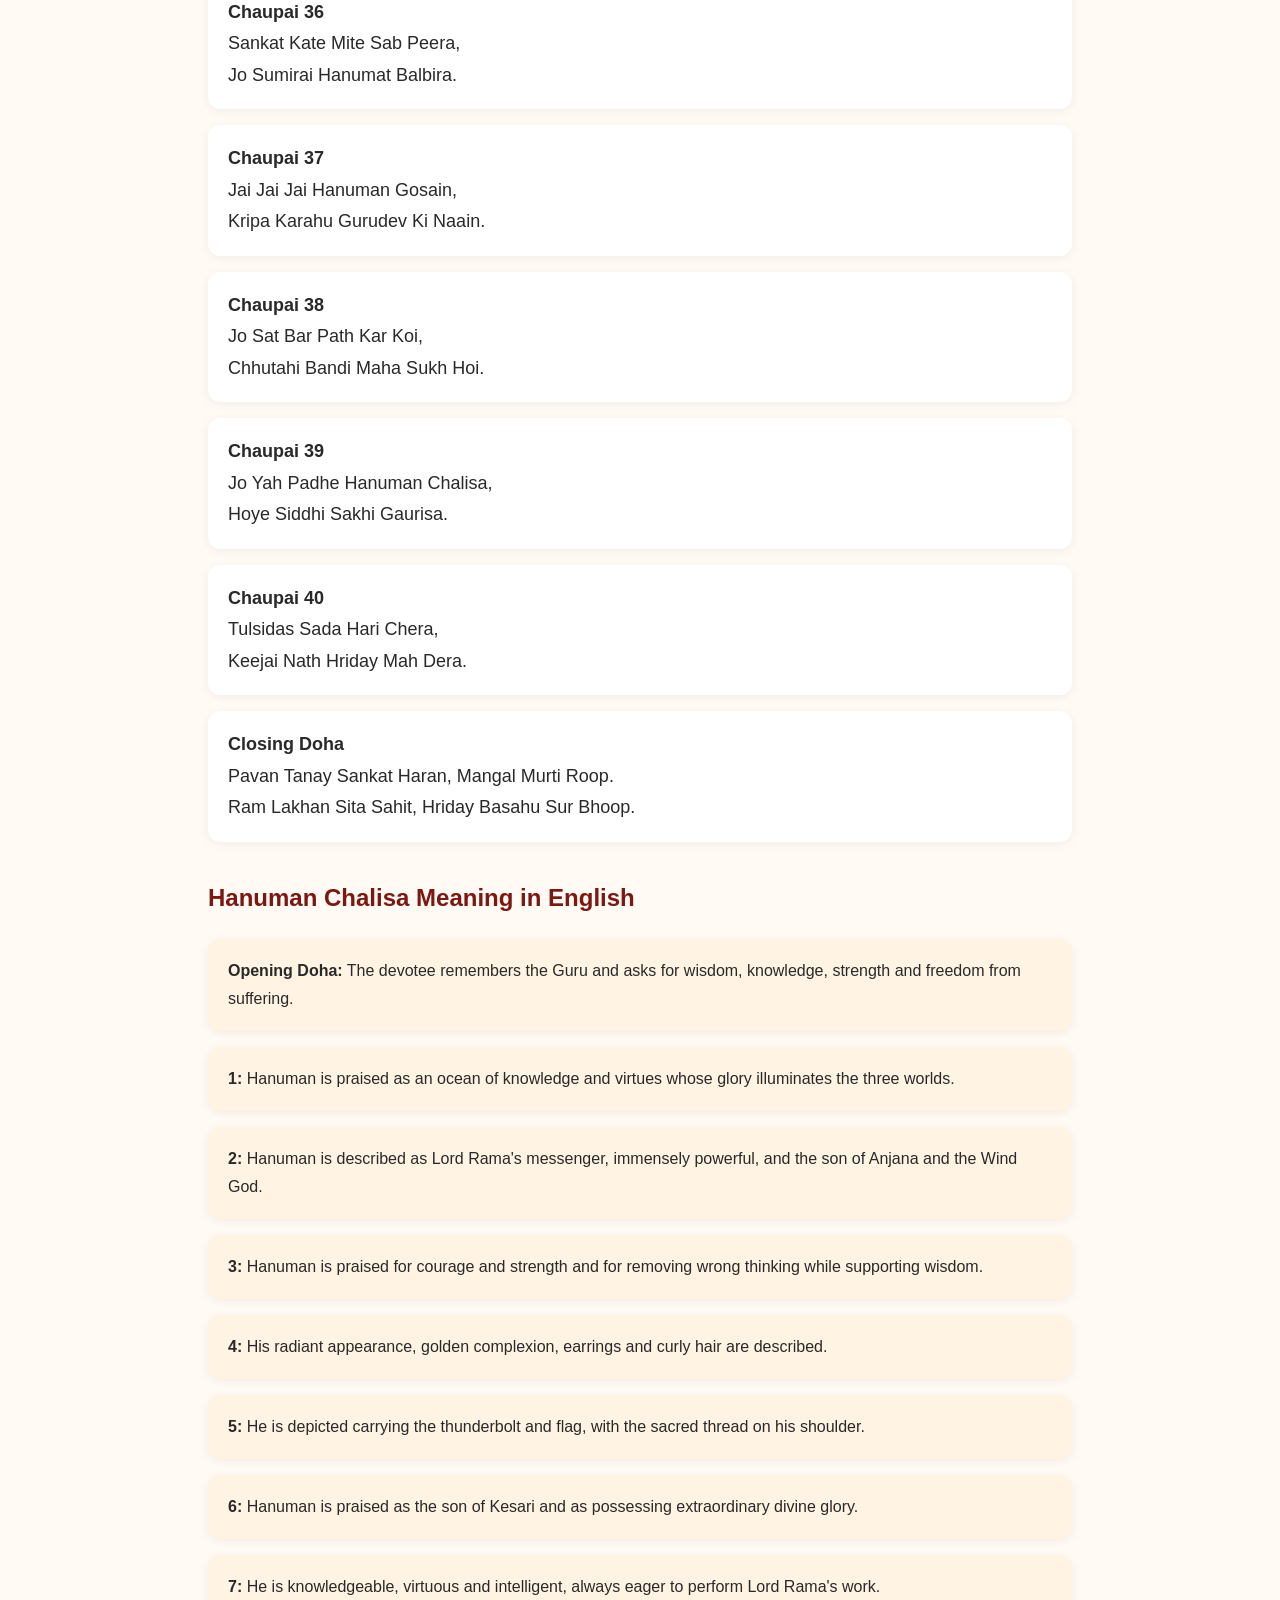
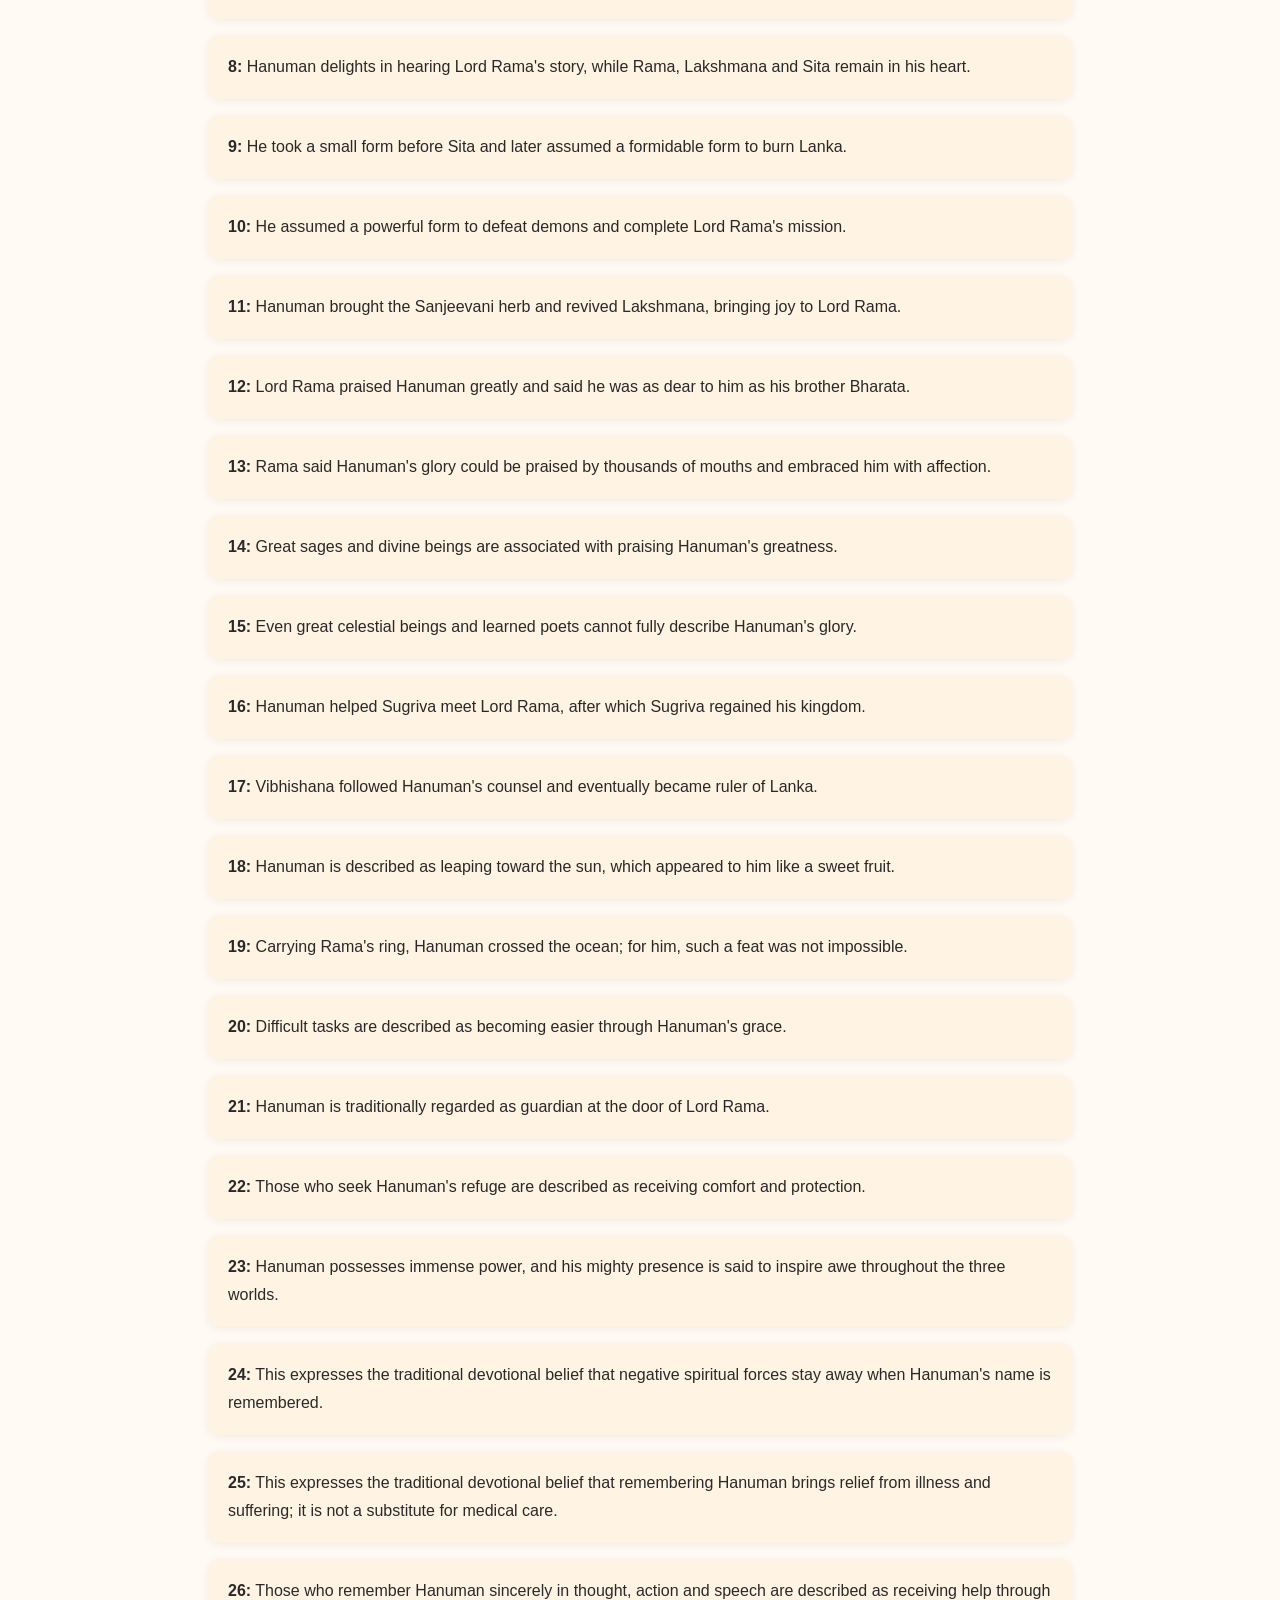
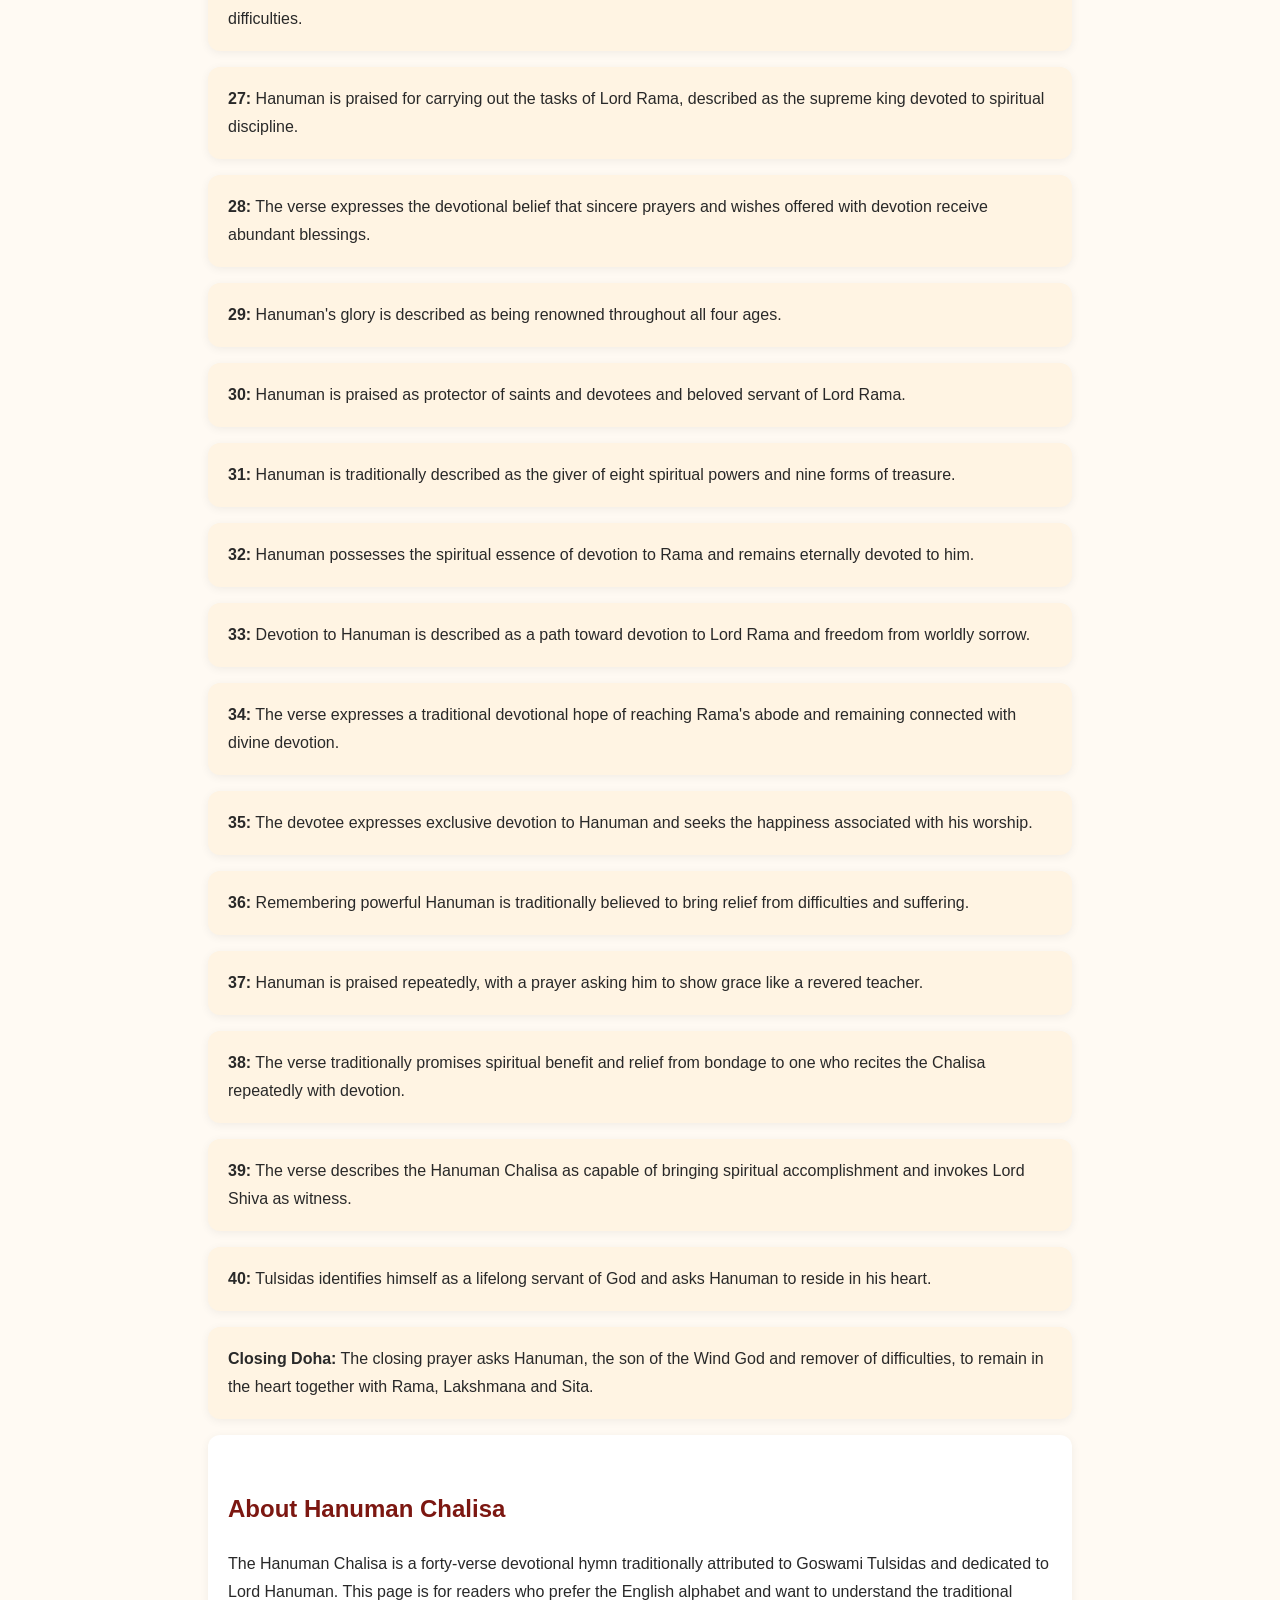
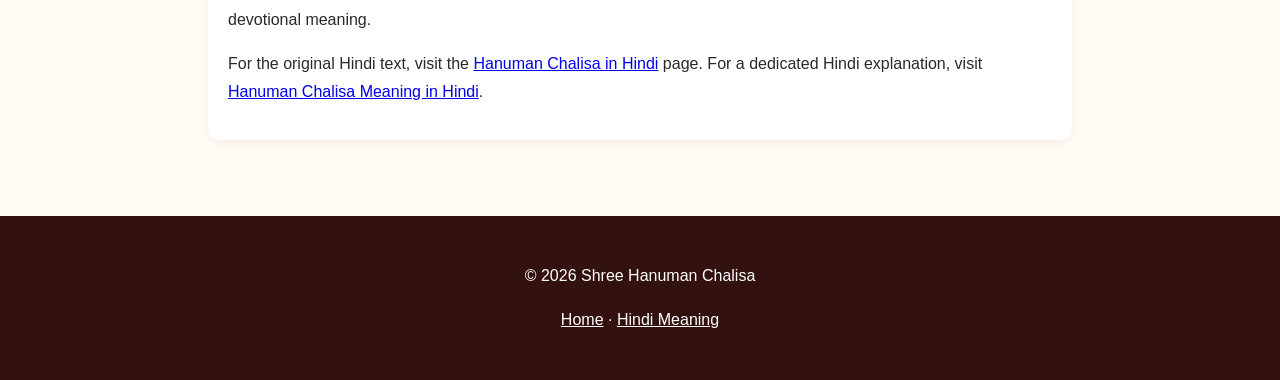
<file: hanuman-chalisa-in-english.html>
<!DOCTYPE html>
<html lang="en">
<head>
<meta charset="UTF-8">
<meta name="viewport" content="width=device-width, initial-scale=1.0">
<meta name="robots" content="index, follow">
<title>Hanuman Chalisa in English | English Lyrics & Meaning</title>
<meta name="description" content="Read the complete Hanuman Chalisa in English with Roman English lyrics and simple English meaning.">
<link rel="canonical" href="https://shreehanumanchalisa.me/hanuman-chalisa-in-english.html">
<meta property="og:title" content="Hanuman Chalisa in English | English Lyrics & Meaning">
<meta property="og:description" content="Read Hanuman Chalisa in English with Roman English lyrics and simple English meaning.">
<meta property="og:url" content="https://shreehanumanchalisa.me/hanuman-chalisa-in-english.html">
<meta property="og:type" content="article">
<script type="application/ld+json">
{"@context":"https://schema.org","@type":"WebPage","name":"Hanuman Chalisa in English","url":"https://shreehanumanchalisa.me/hanuman-chalisa-in-english.html","description":"Complete Hanuman Chalisa in Roman English with simple English meaning."}
</script>
<style>
*{box-sizing:border-box}body{margin:0;font-family:Arial,Helvetica,sans-serif;line-height:1.75;color:#292929;background:#fffaf3}header{background:#8b1e16;color:#fff;padding:18px 20px}nav{max-width:1000px;margin:auto;display:flex;gap:18px;flex-wrap:wrap}nav a{color:#fff;text-decoration:none;font-weight:600}main{max-width:900px;margin:auto;padding:30px 18px}.hero{text-align:center;padding:25px 10px}h1{font-size:clamp(30px,6vw,48px);color:#7c1711}h2{color:#7c1711;margin-top:35px}.intro,.meaning,.verse,.toc{background:#fff;border-radius:12px;padding:18px 20px;margin:16px 0;box-shadow:0 2px 10px rgba(0,0,0,.06)}.meaning{background:#fff4e3}.verse{font-size:18px}.toc{background:#fff1dc}.toc a{color:#7c1711}.back{display:inline-block;padding:10px 16px;background:#7c1711;color:#fff;text-decoration:none;border-radius:8px}footer{text-align:center;padding:30px;background:#32110e;color:#fff;margin-top:30px}@media(max-width:600px){main{padding:20px 12px}.verse{font-size:16px}}
</style>
</head>
<body>
<header><nav>
<a href="index.html">🏠 Home</a>
<a href="index.html#chalisa">📖 Hindi Chalisa</a>
<a href="hanuman-chalisa-meaning.html">📚 Hindi Meaning</a>
<a href="#lyrics">🔤 Roman English</a>
<a href="#meaning">🌐 English Meaning</a>
</nav></header>

<main>
<section class="hero">
<h1>Hanuman Chalisa in English</h1>
<p>Complete Hanuman Chalisa in Roman English with a simple English meaning.</p>
<a class="back" href="index.html">← Back to Hanuman Chalisa</a>
</section>

<section class="intro">
<h2>Hanuman Chalisa in English</h2>
<p>This page provides the complete Hanuman Chalisa in Roman English for readers who cannot read Devanagari. It also includes a simple English meaning of the verses.</p>
<p>The Roman English text represents the traditional Hindi pronunciation using the English alphabet.</p>
</section>

<section class="toc"><h2>On This Page</h2><ul>
<li><a href="#lyrics">Complete Hanuman Chalisa in Roman English</a></li>
<li><a href="#meaning">Hanuman Chalisa Meaning in English</a></li>
<li><a href="#about">About Hanuman Chalisa</a></li>
</ul></section>

<section id="lyrics">
<h2>Complete Hanuman Chalisa in Roman English</h2>
<div class="verse"><strong>Doha</strong><br>Shri Guru Charan Saroj Raj, Nij Manu Mukur Sudhari.<br>Baranau Raghubar Bimal Jasu, Jo Dayaku Phal Chari.<br><br>Buddhiheen Tanu Janike, Sumirau Pavan Kumar.<br>Bal Buddhi Vidya Dehu Mohi, Harahu Kalesh Vikar.</div>
<div class="verse"><strong>Chaupai 1</strong><br>Jai Hanuman Gyan Gun Sagar,<br>Jai Kapis Tihun Lok Ujagar.</div>
<div class="verse"><strong>Chaupai 2</strong><br>Ram Doot Atulit Bal Dhama,<br>Anjani Putra Pavan Sut Nama.</div>
<div class="verse"><strong>Chaupai 3</strong><br>Mahavir Vikram Bajrangi,<br>Kumati Nivar Sumati Ke Sangi.</div>
<div class="verse"><strong>Chaupai 4</strong><br>Kanchan Baran Biraj Subesa,<br>Kanan Kundal Kunchit Kesa.</div>
<div class="verse"><strong>Chaupai 5</strong><br>Hath Bajra Aur Dhwaja Birajai,<br>Kandhe Moonj Janeu Sajai.</div>
<div class="verse"><strong>Chaupai 6</strong><br>Shankar Suvan Kesari Nandan,<br>Tej Pratap Maha Jag Vandan.</div>
<div class="verse"><strong>Chaupai 7</strong><br>Vidyavan Guni Ati Chatur,<br>Ram Kaj Karibe Ko Atur.</div>
<div class="verse"><strong>Chaupai 8</strong><br>Prabhu Charitra Sunibe Ko Rasiya,<br>Ram Lakhan Sita Man Basiya.</div>
<div class="verse"><strong>Chaupai 9</strong><br>Sukshma Roop Dhari Siyahi Dikhawa,<br>Bikat Roop Dhari Lank Jarawa.</div>
<div class="verse"><strong>Chaupai 10</strong><br>Bhim Roop Dhari Asur Sanhare,<br>Ramachandra Ke Kaj Sanware.</div>
<div class="verse"><strong>Chaupai 11</strong><br>Laye Sajivan Lakhan Jiyaye,<br>Shri Raghubir Harashi Ur Laye.</div>
<div class="verse"><strong>Chaupai 12</strong><br>Raghupati Kinhi Bahut Badai,<br>Tum Mam Priya Bharat Hi Sam Bhai.</div>
<div class="verse"><strong>Chaupai 13</strong><br>Sahas Badan Tumharo Jas Gaave,<br>As Kahi Shripati Kanth Lagave.</div>
<div class="verse"><strong>Chaupai 14</strong><br>Sanakadik Brahmadi Munisa,<br>Narad Sarad Sahit Ahisa.</div>
<div class="verse"><strong>Chaupai 15</strong><br>Jam Kuber Digpal Jahan Te,<br>Kavi Kovid Kahi Sake Kahan Te.</div>
<div class="verse"><strong>Chaupai 16</strong><br>Tum Upkar Sugrivahi Kinha,<br>Ram Milaye Rajpad Dinha.</div>
<div class="verse"><strong>Chaupai 17</strong><br>Tumharo Mantra Vibhishan Mana,<br>Lankeshwar Bhaye Sab Jag Jana.</div>
<div class="verse"><strong>Chaupai 18</strong><br>Jug Sahastra Yojan Par Bhanu,<br>Leelyo Tahi Madhur Phal Janu.</div>
<div class="verse"><strong>Chaupai 19</strong><br>Prabhu Mudrika Meli Mukh Mahi,<br>Jaladhi Langhi Gaye Acharaj Nahi.</div>
<div class="verse"><strong>Chaupai 20</strong><br>Durgam Kaj Jagat Ke Jete,<br>Sugam Anugrah Tumhare Tete.</div>
<div class="verse"><strong>Chaupai 21</strong><br>Ram Duware Tum Rakhvare,<br>Hot Na Agya Binu Paisare.</div>
<div class="verse"><strong>Chaupai 22</strong><br>Sab Sukh Lahai Tumhari Sarna,<br>Tum Rakshak Kahu Ko Darna.</div>
<div class="verse"><strong>Chaupai 23</strong><br>Aapan Tej Samharo Aapai,<br>Teenon Lok Hank Te Kanpai.</div>
<div class="verse"><strong>Chaupai 24</strong><br>Bhoot Pishach Nikat Nahi Aavai,<br>Mahavir Jab Naam Sunavai.</div>
<div class="verse"><strong>Chaupai 25</strong><br>Nasai Rog Harai Sab Peera,<br>Japat Nirantar Hanumat Beera.</div>
<div class="verse"><strong>Chaupai 26</strong><br>Sankat Te Hanuman Chhudavai,<br>Man Kram Vachan Dhyan Jo Lavai.</div>
<div class="verse"><strong>Chaupai 27</strong><br>Sab Par Ram Tapasvi Raja,<br>Tin Ke Kaj Sakal Tum Saja.</div>
<div class="verse"><strong>Chaupai 28</strong><br>Aur Manorath Jo Koi Lavai,<br>Soi Amit Jivan Phal Pavai.</div>
<div class="verse"><strong>Chaupai 29</strong><br>Charon Jug Partap Tumhara,<br>Hai Parsiddh Jagat Ujiyara.</div>
<div class="verse"><strong>Chaupai 30</strong><br>Sadhu Sant Ke Tum Rakhvare,<br>Asur Nikandan Ram Dulare.</div>
<div class="verse"><strong>Chaupai 31</strong><br>Ashta Siddhi Nau Nidhi Ke Data,<br>As Var Dinh Janaki Mata.</div>
<div class="verse"><strong>Chaupai 32</strong><br>Ram Rasayan Tumhare Pasa,<br>Sada Raho Raghupati Ke Dasa.</div>
<div class="verse"><strong>Chaupai 33</strong><br>Tumhare Bhajan Ram Ko Pavai,<br>Janam Janam Ke Dukh Bisravai.</div>
<div class="verse"><strong>Chaupai 34</strong><br>Ant Kaal Raghubar Pur Jai,<br>Jahan Janma Hari Bhakt Kahai.</div>
<div class="verse"><strong>Chaupai 35</strong><br>Aur Devta Chitt Na Dharai,<br>Hanumat Sei Sarva Sukh Karai.</div>
<div class="verse"><strong>Chaupai 36</strong><br>Sankat Kate Mite Sab Peera,<br>Jo Sumirai Hanumat Balbira.</div>
<div class="verse"><strong>Chaupai 37</strong><br>Jai Jai Jai Hanuman Gosain,<br>Kripa Karahu Gurudev Ki Naain.</div>
<div class="verse"><strong>Chaupai 38</strong><br>Jo Sat Bar Path Kar Koi,<br>Chhutahi Bandi Maha Sukh Hoi.</div>
<div class="verse"><strong>Chaupai 39</strong><br>Jo Yah Padhe Hanuman Chalisa,<br>Hoye Siddhi Sakhi Gaurisa.</div>
<div class="verse"><strong>Chaupai 40</strong><br>Tulsidas Sada Hari Chera,<br>Keejai Nath Hriday Mah Dera.</div>
<div class="verse"><strong>Closing Doha</strong><br>Pavan Tanay Sankat Haran, Mangal Murti Roop.<br>Ram Lakhan Sita Sahit, Hriday Basahu Sur Bhoop.</div>
</section>

<section id="meaning">
<h2>Hanuman Chalisa Meaning in English</h2>
<div class="meaning"><strong>Opening Doha:</strong> The devotee remembers the Guru and asks for wisdom, knowledge, strength and freedom from suffering.</div>
<div class="meaning"><strong>1:</strong> Hanuman is praised as an ocean of knowledge and virtues whose glory illuminates the three worlds.</div>
<div class="meaning"><strong>2:</strong> Hanuman is described as Lord Rama's messenger, immensely powerful, and the son of Anjana and the Wind God.</div>
<div class="meaning"><strong>3:</strong> Hanuman is praised for courage and strength and for removing wrong thinking while supporting wisdom.</div>
<div class="meaning"><strong>4:</strong> His radiant appearance, golden complexion, earrings and curly hair are described.</div>
<div class="meaning"><strong>5:</strong> He is depicted carrying the thunderbolt and flag, with the sacred thread on his shoulder.</div>
<div class="meaning"><strong>6:</strong> Hanuman is praised as the son of Kesari and as possessing extraordinary divine glory.</div>
<div class="meaning"><strong>7:</strong> He is knowledgeable, virtuous and intelligent, always eager to perform Lord Rama's work.</div>
<div class="meaning"><strong>8:</strong> Hanuman delights in hearing Lord Rama's story, while Rama, Lakshmana and Sita remain in his heart.</div>
<div class="meaning"><strong>9:</strong> He took a small form before Sita and later assumed a formidable form to burn Lanka.</div>
<div class="meaning"><strong>10:</strong> He assumed a powerful form to defeat demons and complete Lord Rama's mission.</div>
<div class="meaning"><strong>11:</strong> Hanuman brought the Sanjeevani herb and revived Lakshmana, bringing joy to Lord Rama.</div>
<div class="meaning"><strong>12:</strong> Lord Rama praised Hanuman greatly and said he was as dear to him as his brother Bharata.</div>
<div class="meaning"><strong>13:</strong> Rama said Hanuman's glory could be praised by thousands of mouths and embraced him with affection.</div>
<div class="meaning"><strong>14:</strong> Great sages and divine beings are associated with praising Hanuman's greatness.</div>
<div class="meaning"><strong>15:</strong> Even great celestial beings and learned poets cannot fully describe Hanuman's glory.</div>
<div class="meaning"><strong>16:</strong> Hanuman helped Sugriva meet Lord Rama, after which Sugriva regained his kingdom.</div>
<div class="meaning"><strong>17:</strong> Vibhishana followed Hanuman's counsel and eventually became ruler of Lanka.</div>
<div class="meaning"><strong>18:</strong> Hanuman is described as leaping toward the sun, which appeared to him like a sweet fruit.</div>
<div class="meaning"><strong>19:</strong> Carrying Rama's ring, Hanuman crossed the ocean; for him, such a feat was not impossible.</div>
<div class="meaning"><strong>20:</strong> Difficult tasks are described as becoming easier through Hanuman's grace.</div>
<div class="meaning"><strong>21:</strong> Hanuman is traditionally regarded as guardian at the door of Lord Rama.</div>
<div class="meaning"><strong>22:</strong> Those who seek Hanuman's refuge are described as receiving comfort and protection.</div>
<div class="meaning"><strong>23:</strong> Hanuman possesses immense power, and his mighty presence is said to inspire awe throughout the three worlds.</div>
<div class="meaning"><strong>24:</strong> This expresses the traditional devotional belief that negative spiritual forces stay away when Hanuman's name is remembered.</div>
<div class="meaning"><strong>25:</strong> This expresses the traditional devotional belief that remembering Hanuman brings relief from illness and suffering; it is not a substitute for medical care.</div>
<div class="meaning"><strong>26:</strong> Those who remember Hanuman sincerely in thought, action and speech are described as receiving help through difficulties.</div>
<div class="meaning"><strong>27:</strong> Hanuman is praised for carrying out the tasks of Lord Rama, described as the supreme king devoted to spiritual discipline.</div>
<div class="meaning"><strong>28:</strong> The verse expresses the devotional belief that sincere prayers and wishes offered with devotion receive abundant blessings.</div>
<div class="meaning"><strong>29:</strong> Hanuman's glory is described as being renowned throughout all four ages.</div>
<div class="meaning"><strong>30:</strong> Hanuman is praised as protector of saints and devotees and beloved servant of Lord Rama.</div>
<div class="meaning"><strong>31:</strong> Hanuman is traditionally described as the giver of eight spiritual powers and nine forms of treasure.</div>
<div class="meaning"><strong>32:</strong> Hanuman possesses the spiritual essence of devotion to Rama and remains eternally devoted to him.</div>
<div class="meaning"><strong>33:</strong> Devotion to Hanuman is described as a path toward devotion to Lord Rama and freedom from worldly sorrow.</div>
<div class="meaning"><strong>34:</strong> The verse expresses a traditional devotional hope of reaching Rama's abode and remaining connected with divine devotion.</div>
<div class="meaning"><strong>35:</strong> The devotee expresses exclusive devotion to Hanuman and seeks the happiness associated with his worship.</div>
<div class="meaning"><strong>36:</strong> Remembering powerful Hanuman is traditionally believed to bring relief from difficulties and suffering.</div>
<div class="meaning"><strong>37:</strong> Hanuman is praised repeatedly, with a prayer asking him to show grace like a revered teacher.</div>
<div class="meaning"><strong>38:</strong> The verse traditionally promises spiritual benefit and relief from bondage to one who recites the Chalisa repeatedly with devotion.</div>
<div class="meaning"><strong>39:</strong> The verse describes the Hanuman Chalisa as capable of bringing spiritual accomplishment and invokes Lord Shiva as witness.</div>
<div class="meaning"><strong>40:</strong> Tulsidas identifies himself as a lifelong servant of God and asks Hanuman to reside in his heart.</div>
<div class="meaning"><strong>Closing Doha:</strong> The closing prayer asks Hanuman, the son of the Wind God and remover of difficulties, to remain in the heart together with Rama, Lakshmana and Sita.</div>
</section>

<section id="about" class="intro">
<h2>About Hanuman Chalisa</h2>
<p>The Hanuman Chalisa is a forty-verse devotional hymn traditionally attributed to Goswami Tulsidas and dedicated to Lord Hanuman. This page is for readers who prefer the English alphabet and want to understand the traditional devotional meaning.</p>
<p>For the original Hindi text, visit the <a href="index.html#chalisa">Hanuman Chalisa in Hindi</a> page. For a dedicated Hindi explanation, visit <a href="hanuman-chalisa-meaning.html">Hanuman Chalisa Meaning in Hindi</a>.</p>
</section>
</main>

<footer>
<p>© 2026 Shree Hanuman Chalisa</p>
<p><a href="index.html" style="color:white">Home</a> · <a href="hanuman-chalisa-meaning.html" style="color:white">Hindi Meaning</a></p>
</footer>
</body>
</html>
</file>
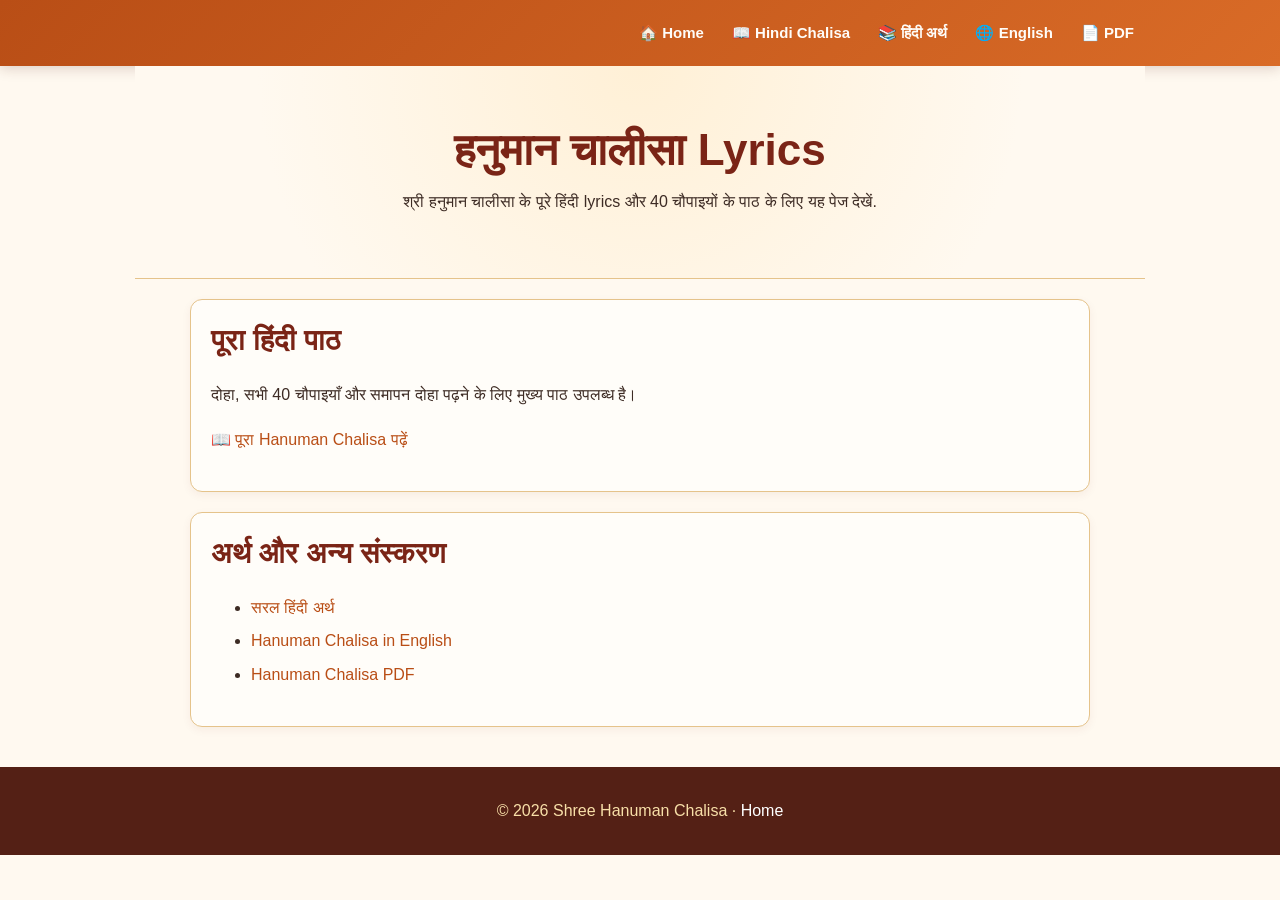
<file: hanuman-chalisa-lyrics.html>
<!doctype html><html lang="hi"><head><meta charset="utf-8"><meta name="viewport" content="width=device-width,initial-scale=1"><meta name="robots" content="index,follow"><title>Hanuman Chalisa Lyrics in Hindi | Full Lyrics</title><meta name="description" content="Read the complete Hanuman Chalisa lyrics in Hindi, including the opening Doha, 40 Chaupais and closing Doha."><link rel="canonical" href="https://shreehanumanchalisa.me/hanuman-chalisa-lyrics.html"><meta property="og:title" content="Hanuman Chalisa Lyrics in Hindi | Full Lyrics"><meta property="og:description" content="Read the complete Hanuman Chalisa lyrics in Hindi, including the opening Doha, 40 Chaupais and closing Doha."><meta property="og:url" content="https://shreehanumanchalisa.me/hanuman-chalisa-lyrics.html"><link rel="stylesheet" href="style.css"></head><body><header><nav><a href="index.html">🏠 Home</a><a href="index.html#chalisa">📖 Hindi Chalisa</a><a href="hanuman-chalisa-meaning.html">📚 हिंदी अर्थ</a><a href="hanuman-chalisa-in-english.html">🌐 English</a><a href="hanuman-chalisa-pdf.html">📄 PDF</a></nav></header><main><section class="hero"><h1>हनुमान चालीसा Lyrics</h1><p>श्री हनुमान चालीसा के पूरे हिंदी lyrics और 40 चौपाइयों के पाठ के लिए यह पेज देखें.</p></section><section class="box"><h2>पूरा हिंदी पाठ</h2><p>दोहा, सभी 40 चौपाइयाँ और समापन दोहा पढ़ने के लिए मुख्य पाठ उपलब्ध है।</p><p><a href="index.html#chalisa">📖 पूरा Hanuman Chalisa पढ़ें</a></p></section><section class="box"><h2>अर्थ और अन्य संस्करण</h2><ul><li><a href="hanuman-chalisa-meaning.html">सरल हिंदी अर्थ</a></li><li><a href="hanuman-chalisa-in-english.html">Hanuman Chalisa in English</a></li><li><a href="hanuman-chalisa-pdf.html">Hanuman Chalisa PDF</a></li></ul></section></main><footer>© 2026 Shree Hanuman Chalisa · <a href="index.html" style="color:white">Home</a></footer></body></html>
</file>
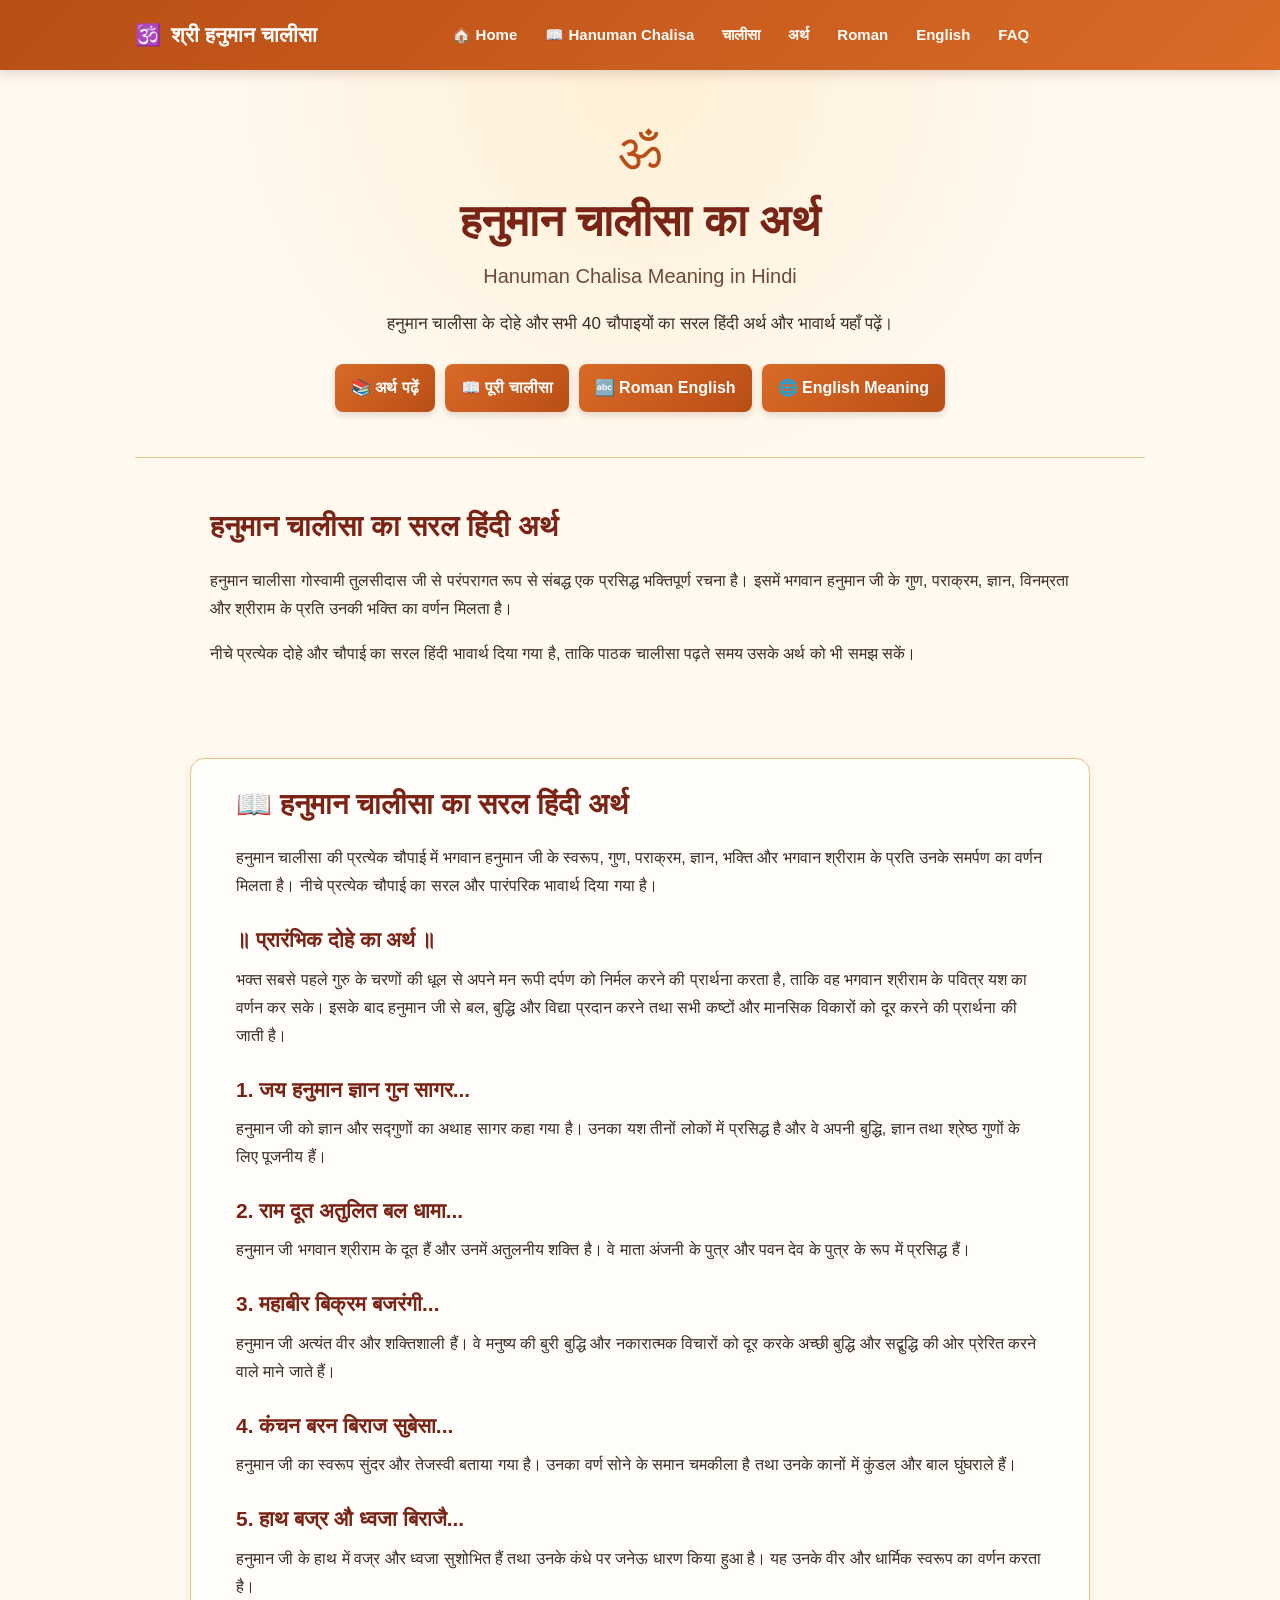
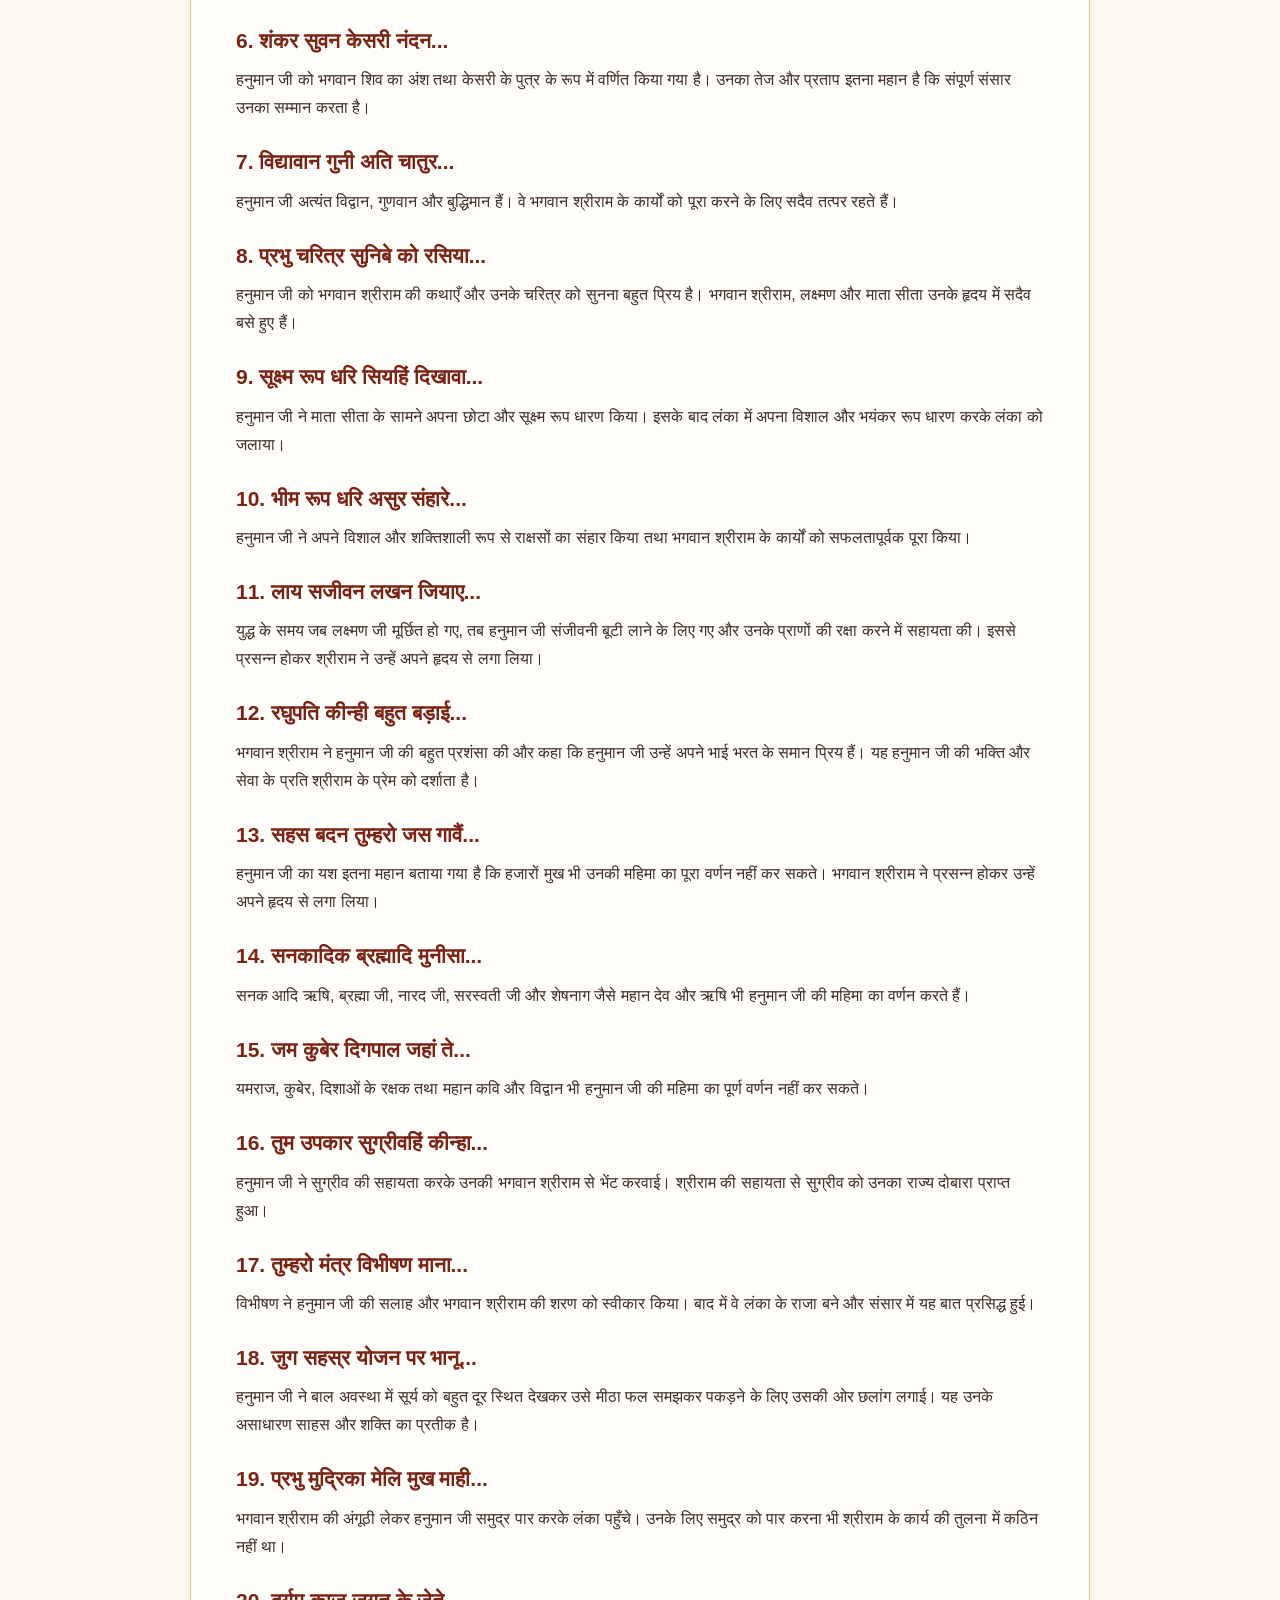
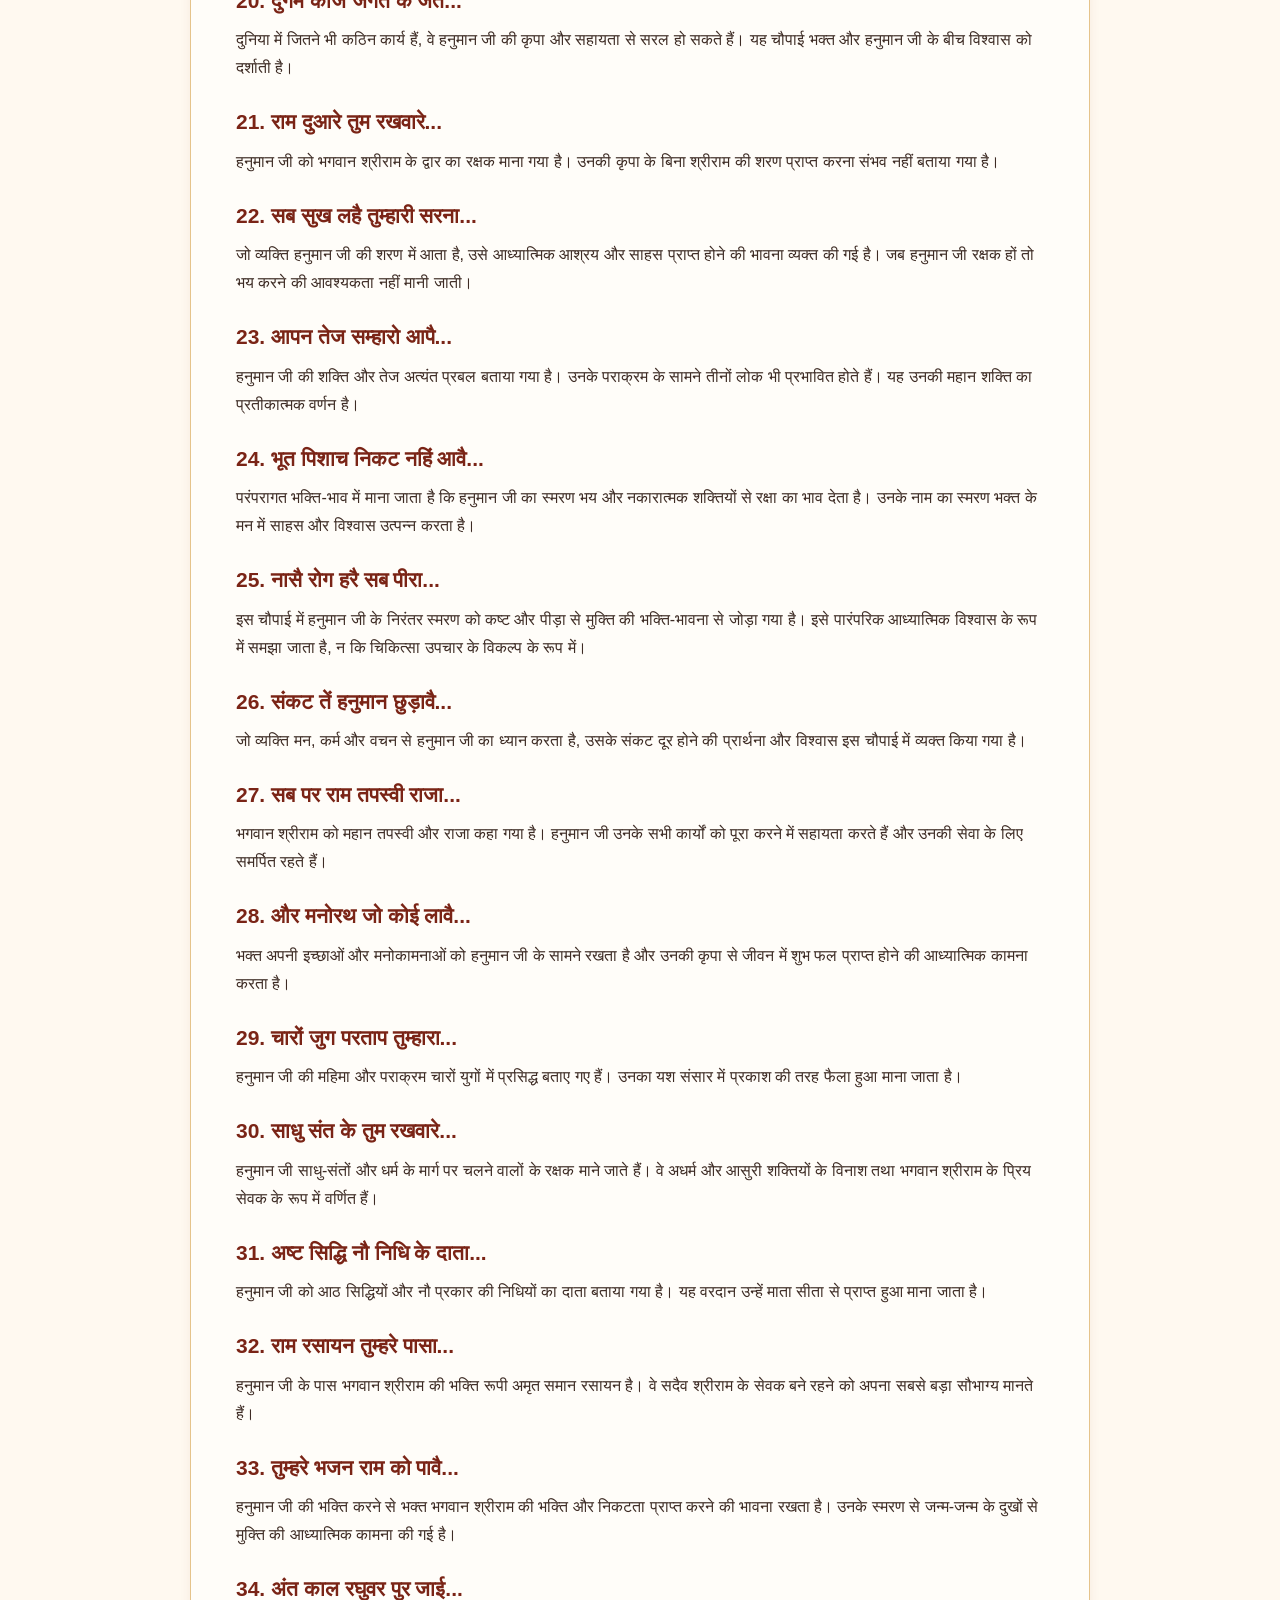
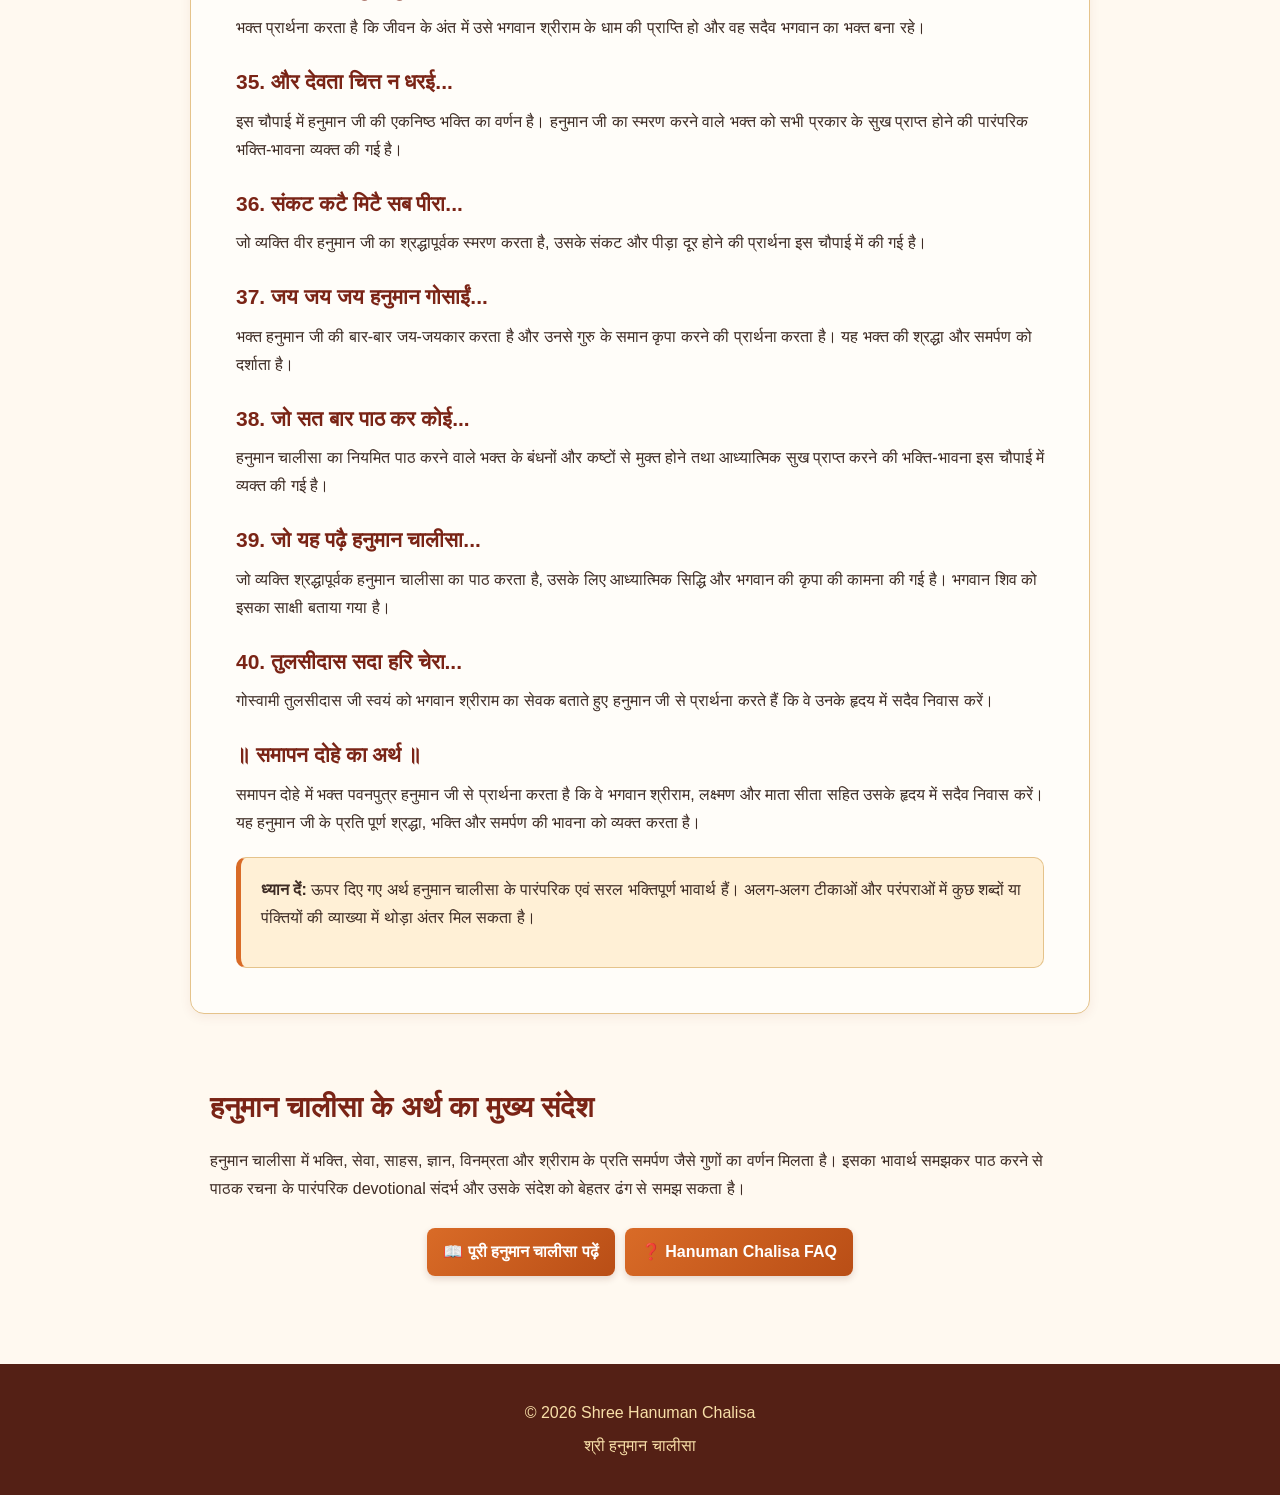
<file: hanuman-chalisa-meaning.html>
<!DOCTYPE html>
<html lang="hi">
<head>
    <meta charset="UTF-8">
    <meta name="viewport" content="width=device-width, initial-scale=1.0">
    <meta name="robots" content="index, follow">
    <title>हनुमान चालीसा का अर्थ | Hanuman Chalisa Meaning in Hindi</title>
    <meta name="description" content="हनुमान चालीसा का सरल हिंदी अर्थ पढ़ें। दोहा और सभी 40 चौपाइयों का भावार्थ आसान हिंदी में समझें।">
    <link rel="canonical" href="https://shreehanumanchalisa.me/hanuman-chalisa-meaning.html">
    <meta property="og:title" content="हनुमान चालीसा का अर्थ | Hanuman Chalisa Meaning in Hindi">
    <meta property="og:description" content="हनुमान चालीसा के दोहे और 40 चौपाइयों का सरल हिंदी अर्थ और भावार्थ पढ़ें।">
    <meta property="og:url" content="https://shreehanumanchalisa.me/hanuman-chalisa-meaning.html">
    <meta property="og:type" content="article">
    <link rel="stylesheet" href="style.css">
    <script type="application/ld+json">
    {
      "@context": "https://schema.org",
      "@type": "WebPage",
      "name": "हनुमान चालीसा का अर्थ",
      "url": "https://shreehanumanchalisa.me/hanuman-chalisa-meaning.html",
      "description": "हनुमान चालीसा के दोहे और 40 चौपाइयों का सरल हिंदी अर्थ।",
      "inLanguage": "hi",
      "isPartOf": {
        "@type": "WebSite",
        "name": "Shree Hanuman Chalisa",
        "url": "https://shreehanumanchalisa.me/"
      }
    }
    </script>
</head>
<body>
<header class="site-header">
    <div class="container">
        <div class="brand">🕉️ <span>श्री हनुमान चालीसा</span></div>
        <nav>
            <a href="index.html">🏠 Home</a>
            <a href="index.html#chalisa">📖 Hanuman Chalisa</a>
            <a href="index.html">चालीसा</a>
            <a href="#meaning">अर्थ</a>
            <a href="index.html#roman">Roman</a>
            <a href="index.html#english-meaning">English</a>
            <a href="index.html#faq">FAQ</a>
        </nav>
    </div>
</header>
<main>
<section class="hero">
    <div class="container">
        <div class="om">ॐ</div>
        <h1>हनुमान चालीसा का अर्थ</h1>
        <p class="hero-subtitle">Hanuman Chalisa Meaning in Hindi</p>
        <p class="intro">हनुमान चालीसा के दोहे और सभी 40 चौपाइयों का सरल हिंदी अर्थ और भावार्थ यहाँ पढ़ें।</p>
        <div class="quick-links">
            <a href="#meaning">📚 अर्थ पढ़ें</a>
            <a href="index.html">📖 पूरी चालीसा</a>
            <a href="index.html#roman">🔤 Roman English</a>
            <a href="index.html#english-meaning">🌐 English Meaning</a>
        </div>
    </div>
</section>
<section class="content-section">
    <div class="container">
        <h2>हनुमान चालीसा का सरल हिंदी अर्थ</h2>
        <p>हनुमान चालीसा गोस्वामी तुलसीदास जी से परंपरागत रूप से संबद्ध एक प्रसिद्ध भक्तिपूर्ण रचना है। इसमें भगवान हनुमान जी के गुण, पराक्रम, ज्ञान, विनम्रता और श्रीराम के प्रति उनकी भक्ति का वर्णन मिलता है।</p>
        <p>नीचे प्रत्येक दोहे और चौपाई का सरल हिंदी भावार्थ दिया गया है, ताकि पाठक चालीसा पढ़ते समय उसके अर्थ को भी समझ सकें।</p>
    </div>
</section>
<section id="meaning" class="content-section alternate">

<div class="container">

<h2>📖 हनुमान चालीसा का सरल हिंदी अर्थ</h2>

<p>
हनुमान चालीसा की प्रत्येक चौपाई में भगवान हनुमान जी के
स्वरूप, गुण, पराक्रम, ज्ञान, भक्ति और भगवान श्रीराम के प्रति
उनके समर्पण का वर्णन मिलता है। नीचे प्रत्येक चौपाई का
सरल और पारंपरिक भावार्थ दिया गया है।
</p>

<h3>॥ प्रारंभिक दोहे का अर्थ ॥</h3>

<p>
भक्त सबसे पहले गुरु के चरणों की धूल से अपने मन रूपी दर्पण को
निर्मल करने की प्रार्थना करता है, ताकि वह भगवान श्रीराम के
पवित्र यश का वर्णन कर सके। इसके बाद हनुमान जी से बल, बुद्धि
और विद्या प्रदान करने तथा सभी कष्टों और मानसिक विकारों को
दूर करने की प्रार्थना की जाती है।
</p>

<h3>1. जय हनुमान ज्ञान गुन सागर...</h3>

<p>
हनुमान जी को ज्ञान और सद्गुणों का अथाह सागर कहा गया है।
उनका यश तीनों लोकों में प्रसिद्ध है और वे अपनी बुद्धि,
ज्ञान तथा श्रेष्ठ गुणों के लिए पूजनीय हैं।
</p>

<h3>2. राम दूत अतुलित बल धामा...</h3>

<p>
हनुमान जी भगवान श्रीराम के दूत हैं और उनमें अतुलनीय शक्ति
है। वे माता अंजनी के पुत्र और पवन देव के पुत्र के रूप में
प्रसिद्ध हैं।
</p>

<h3>3. महाबीर बिक्रम बजरंगी...</h3>

<p>
हनुमान जी अत्यंत वीर और शक्तिशाली हैं। वे मनुष्य की बुरी
बुद्धि और नकारात्मक विचारों को दूर करके अच्छी बुद्धि और
सद्बुद्धि की ओर प्रेरित करने वाले माने जाते हैं।
</p>

<h3>4. कंचन बरन बिराज सुबेसा...</h3>

<p>
हनुमान जी का स्वरूप सुंदर और तेजस्वी बताया गया है। उनका
वर्ण सोने के समान चमकीला है तथा उनके कानों में कुंडल और
बाल घुंघराले हैं।
</p>

<h3>5. हाथ बज्र औ ध्वजा बिराजै...</h3>

<p>
हनुमान जी के हाथ में वज्र और ध्वजा सुशोभित हैं तथा उनके
कंधे पर जनेऊ धारण किया हुआ है। यह उनके वीर और धार्मिक
स्वरूप का वर्णन करता है।
</p>

<h3>6. शंकर सुवन केसरी नंदन...</h3>

<p>
हनुमान जी को भगवान शिव का अंश तथा केसरी के पुत्र के रूप में
वर्णित किया गया है। उनका तेज और प्रताप इतना महान है कि
संपूर्ण संसार उनका सम्मान करता है।
</p>

<h3>7. विद्यावान गुनी अति चातुर...</h3>

<p>
हनुमान जी अत्यंत विद्वान, गुणवान और बुद्धिमान हैं। वे भगवान
श्रीराम के कार्यों को पूरा करने के लिए सदैव तत्पर रहते हैं।
</p>

<h3>8. प्रभु चरित्र सुनिबे को रसिया...</h3>

<p>
हनुमान जी को भगवान श्रीराम की कथाएँ और उनके चरित्र को सुनना
बहुत प्रिय है। भगवान श्रीराम, लक्ष्मण और माता सीता उनके
हृदय में सदैव बसे हुए हैं।
</p>

<h3>9. सूक्ष्म रूप धरि सियहिं दिखावा...</h3>

<p>
हनुमान जी ने माता सीता के सामने अपना छोटा और सूक्ष्म रूप
धारण किया। इसके बाद लंका में अपना विशाल और भयंकर रूप
धारण करके लंका को जलाया।
</p>

<h3>10. भीम रूप धरि असुर संहारे...</h3>

<p>
हनुमान जी ने अपने विशाल और शक्तिशाली रूप से राक्षसों का
संहार किया तथा भगवान श्रीराम के कार्यों को सफलतापूर्वक
पूरा किया।
</p>

<h3>11. लाय सजीवन लखन जियाए...</h3>

<p>
युद्ध के समय जब लक्ष्मण जी मूर्छित हो गए, तब हनुमान जी
संजीवनी बूटी लाने के लिए गए और उनके प्राणों की रक्षा करने
में सहायता की। इससे प्रसन्न होकर श्रीराम ने उन्हें अपने
हृदय से लगा लिया।
</p>

<h3>12. रघुपति कीन्ही बहुत बड़ाई...</h3>

<p>
भगवान श्रीराम ने हनुमान जी की बहुत प्रशंसा की और कहा कि
हनुमान जी उन्हें अपने भाई भरत के समान प्रिय हैं। यह हनुमान
जी की भक्ति और सेवा के प्रति श्रीराम के प्रेम को दर्शाता है।
</p>

<h3>13. सहस बदन तुम्हरो जस गावैं...</h3>

<p>
हनुमान जी का यश इतना महान बताया गया है कि हजारों मुख भी
उनकी महिमा का पूरा वर्णन नहीं कर सकते। भगवान श्रीराम ने
प्रसन्न होकर उन्हें अपने हृदय से लगा लिया।
</p>

<h3>14. सनकादिक ब्रह्मादि मुनीसा...</h3>

<p>
सनक आदि ऋषि, ब्रह्मा जी, नारद जी, सरस्वती जी और शेषनाग
जैसे महान देव और ऋषि भी हनुमान जी की महिमा का वर्णन करते
हैं।
</p>

<h3>15. जम कुबेर दिगपाल जहां ते...</h3>

<p>
यमराज, कुबेर, दिशाओं के रक्षक तथा महान कवि और विद्वान भी
हनुमान जी की महिमा का पूर्ण वर्णन नहीं कर सकते।
</p>

<h3>16. तुम उपकार सुग्रीवहिं कीन्हा...</h3>

<p>
हनुमान जी ने सुग्रीव की सहायता करके उनकी भगवान श्रीराम से
भेंट करवाई। श्रीराम की सहायता से सुग्रीव को उनका राज्य
दोबारा प्राप्त हुआ।
</p>

<h3>17. तुम्हरो मंत्र विभीषण माना...</h3>

<p>
विभीषण ने हनुमान जी की सलाह और भगवान श्रीराम की शरण को
स्वीकार किया। बाद में वे लंका के राजा बने और संसार में
यह बात प्रसिद्ध हुई।
</p>

<h3>18. जुग सहस्र योजन पर भानू...</h3>

<p>
हनुमान जी ने बाल अवस्था में सूर्य को बहुत दूर स्थित देखकर
उसे मीठा फल समझकर पकड़ने के लिए उसकी ओर छलांग लगाई।
यह उनके असाधारण साहस और शक्ति का प्रतीक है।
</p>

<h3>19. प्रभु मुद्रिका मेलि मुख माही...</h3>

<p>
भगवान श्रीराम की अंगूठी लेकर हनुमान जी समुद्र पार करके
लंका पहुँचे। उनके लिए समुद्र को पार करना भी श्रीराम के
कार्य की तुलना में कठिन नहीं था।
</p>

<h3>20. दुर्गम काज जगत के जेते...</h3>

<p>
दुनिया में जितने भी कठिन कार्य हैं, वे हनुमान जी की कृपा
और सहायता से सरल हो सकते हैं। यह चौपाई भक्त और हनुमान जी
के बीच विश्वास को दर्शाती है।
</p>

<h3>21. राम दुआरे तुम रखवारे...</h3>

<p>
हनुमान जी को भगवान श्रीराम के द्वार का रक्षक माना गया है।
उनकी कृपा के बिना श्रीराम की शरण प्राप्त करना संभव नहीं
बताया गया है।
</p>

<h3>22. सब सुख लहै तुम्हारी सरना...</h3>

<p>
जो व्यक्ति हनुमान जी की शरण में आता है, उसे आध्यात्मिक
आश्रय और साहस प्राप्त होने की भावना व्यक्त की गई है।
जब हनुमान जी रक्षक हों तो भय करने की आवश्यकता नहीं मानी
जाती।
</p>

<h3>23. आपन तेज सम्हारो आपै...</h3>

<p>
हनुमान जी की शक्ति और तेज अत्यंत प्रबल बताया गया है।
उनके पराक्रम के सामने तीनों लोक भी प्रभावित होते हैं।
यह उनकी महान शक्ति का प्रतीकात्मक वर्णन है।
</p>

<h3>24. भूत पिशाच निकट नहिं आवै...</h3>

<p>
परंपरागत भक्ति-भाव में माना जाता है कि हनुमान जी का स्मरण
भय और नकारात्मक शक्तियों से रक्षा का भाव देता है। उनके
नाम का स्मरण भक्त के मन में साहस और विश्वास उत्पन्न करता है।
</p>

<h3>25. नासै रोग हरै सब पीरा...</h3>

<p>
इस चौपाई में हनुमान जी के निरंतर स्मरण को कष्ट और पीड़ा से
मुक्ति की भक्ति-भावना से जोड़ा गया है। इसे पारंपरिक
आध्यात्मिक विश्वास के रूप में समझा जाता है, न कि चिकित्सा
उपचार के विकल्प के रूप में।
</p>

<h3>26. संकट तें हनुमान छुड़ावै...</h3>

<p>
जो व्यक्ति मन, कर्म और वचन से हनुमान जी का ध्यान करता है,
उसके संकट दूर होने की प्रार्थना और विश्वास इस चौपाई में
व्यक्त किया गया है।
</p>

<h3>27. सब पर राम तपस्वी राजा...</h3>

<p>
भगवान श्रीराम को महान तपस्वी और राजा कहा गया है। हनुमान जी
उनके सभी कार्यों को पूरा करने में सहायता करते हैं और उनकी
सेवा के लिए समर्पित रहते हैं।
</p>

<h3>28. और मनोरथ जो कोई लावै...</h3>

<p>
भक्त अपनी इच्छाओं और मनोकामनाओं को हनुमान जी के सामने
रखता है और उनकी कृपा से जीवन में शुभ फल प्राप्त होने की
आध्यात्मिक कामना करता है।
</p>

<h3>29. चारों जुग परताप तुम्हारा...</h3>

<p>
हनुमान जी की महिमा और पराक्रम चारों युगों में प्रसिद्ध
बताए गए हैं। उनका यश संसार में प्रकाश की तरह फैला हुआ
माना जाता है।
</p>

<h3>30. साधु संत के तुम रखवारे...</h3>

<p>
हनुमान जी साधु-संतों और धर्म के मार्ग पर चलने वालों के
रक्षक माने जाते हैं। वे अधर्म और आसुरी शक्तियों के विनाश
तथा भगवान श्रीराम के प्रिय सेवक के रूप में वर्णित हैं।
</p>

<h3>31. अष्ट सिद्धि नौ निधि के दाता...</h3>

<p>
हनुमान जी को आठ सिद्धियों और नौ प्रकार की निधियों का
दाता बताया गया है। यह वरदान उन्हें माता सीता से प्राप्त
हुआ माना जाता है।
</p>

<h3>32. राम रसायन तुम्हरे पासा...</h3>

<p>
हनुमान जी के पास भगवान श्रीराम की भक्ति रूपी अमृत समान
रसायन है। वे सदैव श्रीराम के सेवक बने रहने को अपना सबसे
बड़ा सौभाग्य मानते हैं।
</p>

<h3>33. तुम्हरे भजन राम को पावै...</h3>

<p>
हनुमान जी की भक्ति करने से भक्त भगवान श्रीराम की भक्ति
और निकटता प्राप्त करने की भावना रखता है। उनके स्मरण से
जन्म-जन्म के दुखों से मुक्ति की आध्यात्मिक कामना की गई है।
</p>

<h3>34. अंत काल रघुवर पुर जाई...</h3>

<p>
भक्त प्रार्थना करता है कि जीवन के अंत में उसे भगवान श्रीराम
के धाम की प्राप्ति हो और वह सदैव भगवान का भक्त बना रहे।
</p>

<h3>35. और देवता चित्त न धरई...</h3>

<p>
इस चौपाई में हनुमान जी की एकनिष्ठ भक्ति का वर्णन है।
हनुमान जी का स्मरण करने वाले भक्त को सभी प्रकार के सुख
प्राप्त होने की पारंपरिक भक्ति-भावना व्यक्त की गई है।
</p>

<h3>36. संकट कटै मिटै सब पीरा...</h3>

<p>
जो व्यक्ति वीर हनुमान जी का श्रद्धापूर्वक स्मरण करता है,
उसके संकट और पीड़ा दूर होने की प्रार्थना इस चौपाई में
की गई है।
</p>

<h3>37. जय जय जय हनुमान गोसाईं...</h3>

<p>
भक्त हनुमान जी की बार-बार जय-जयकार करता है और उनसे गुरु
के समान कृपा करने की प्रार्थना करता है। यह भक्त की श्रद्धा
और समर्पण को दर्शाता है।
</p>

<h3>38. जो सत बार पाठ कर कोई...</h3>

<p>
हनुमान चालीसा का नियमित पाठ करने वाले भक्त के बंधनों और
कष्टों से मुक्त होने तथा आध्यात्मिक सुख प्राप्त करने की
भक्ति-भावना इस चौपाई में व्यक्त की गई है।
</p>

<h3>39. जो यह पढ़ै हनुमान चालीसा...</h3>

<p>
जो व्यक्ति श्रद्धापूर्वक हनुमान चालीसा का पाठ करता है,
उसके लिए आध्यात्मिक सिद्धि और भगवान की कृपा की कामना
की गई है। भगवान शिव को इसका साक्षी बताया गया है।
</p>

<h3>40. तुलसीदास सदा हरि चेरा...</h3>

<p>
गोस्वामी तुलसीदास जी स्वयं को भगवान श्रीराम का सेवक बताते
हुए हनुमान जी से प्रार्थना करते हैं कि वे उनके हृदय में
सदैव निवास करें।
</p>

<h3>॥ समापन दोहे का अर्थ ॥</h3>

<p>
समापन दोहे में भक्त पवनपुत्र हनुमान जी से प्रार्थना करता है
कि वे भगवान श्रीराम, लक्ष्मण और माता सीता सहित उसके हृदय
में सदैव निवास करें। यह हनुमान जी के प्रति पूर्ण श्रद्धा,
भक्ति और समर्पण की भावना को व्यक्त करता है।
</p>

<div class="meaning-note">

<p>
<strong>ध्यान दें:</strong> ऊपर दिए गए अर्थ हनुमान चालीसा के
पारंपरिक एवं सरल भक्तिपूर्ण भावार्थ हैं। अलग-अलग टीकाओं और
परंपराओं में कुछ शब्दों या पंक्तियों की व्याख्या में थोड़ा
अंतर मिल सकता है।
</p>

</div>

</div>

</section>
<section class="content-section">
    <div class="container">
        <h2>हनुमान चालीसा के अर्थ का मुख्य संदेश</h2>
        <p>हनुमान चालीसा में भक्ति, सेवा, साहस, ज्ञान, विनम्रता और श्रीराम के प्रति समर्पण जैसे गुणों का वर्णन मिलता है। इसका भावार्थ समझकर पाठ करने से पाठक रचना के पारंपरिक devotional संदर्भ और उसके संदेश को बेहतर ढंग से समझ सकता है।</p>
        <div class="quick-links">
            <a href="index.html">📖 पूरी हनुमान चालीसा पढ़ें</a>
            <a href="index.html#faq">❓ Hanuman Chalisa FAQ</a>
        </div>
    </div>
</section>
</main>
<footer class="site-footer">
    <div class="container">
        <p>© 2026 Shree Hanuman Chalisa</p>
        <p><a href="index.html">श्री हनुमान चालीसा</a></p>
    </div>
</footer>
</body>
</html>
</file>
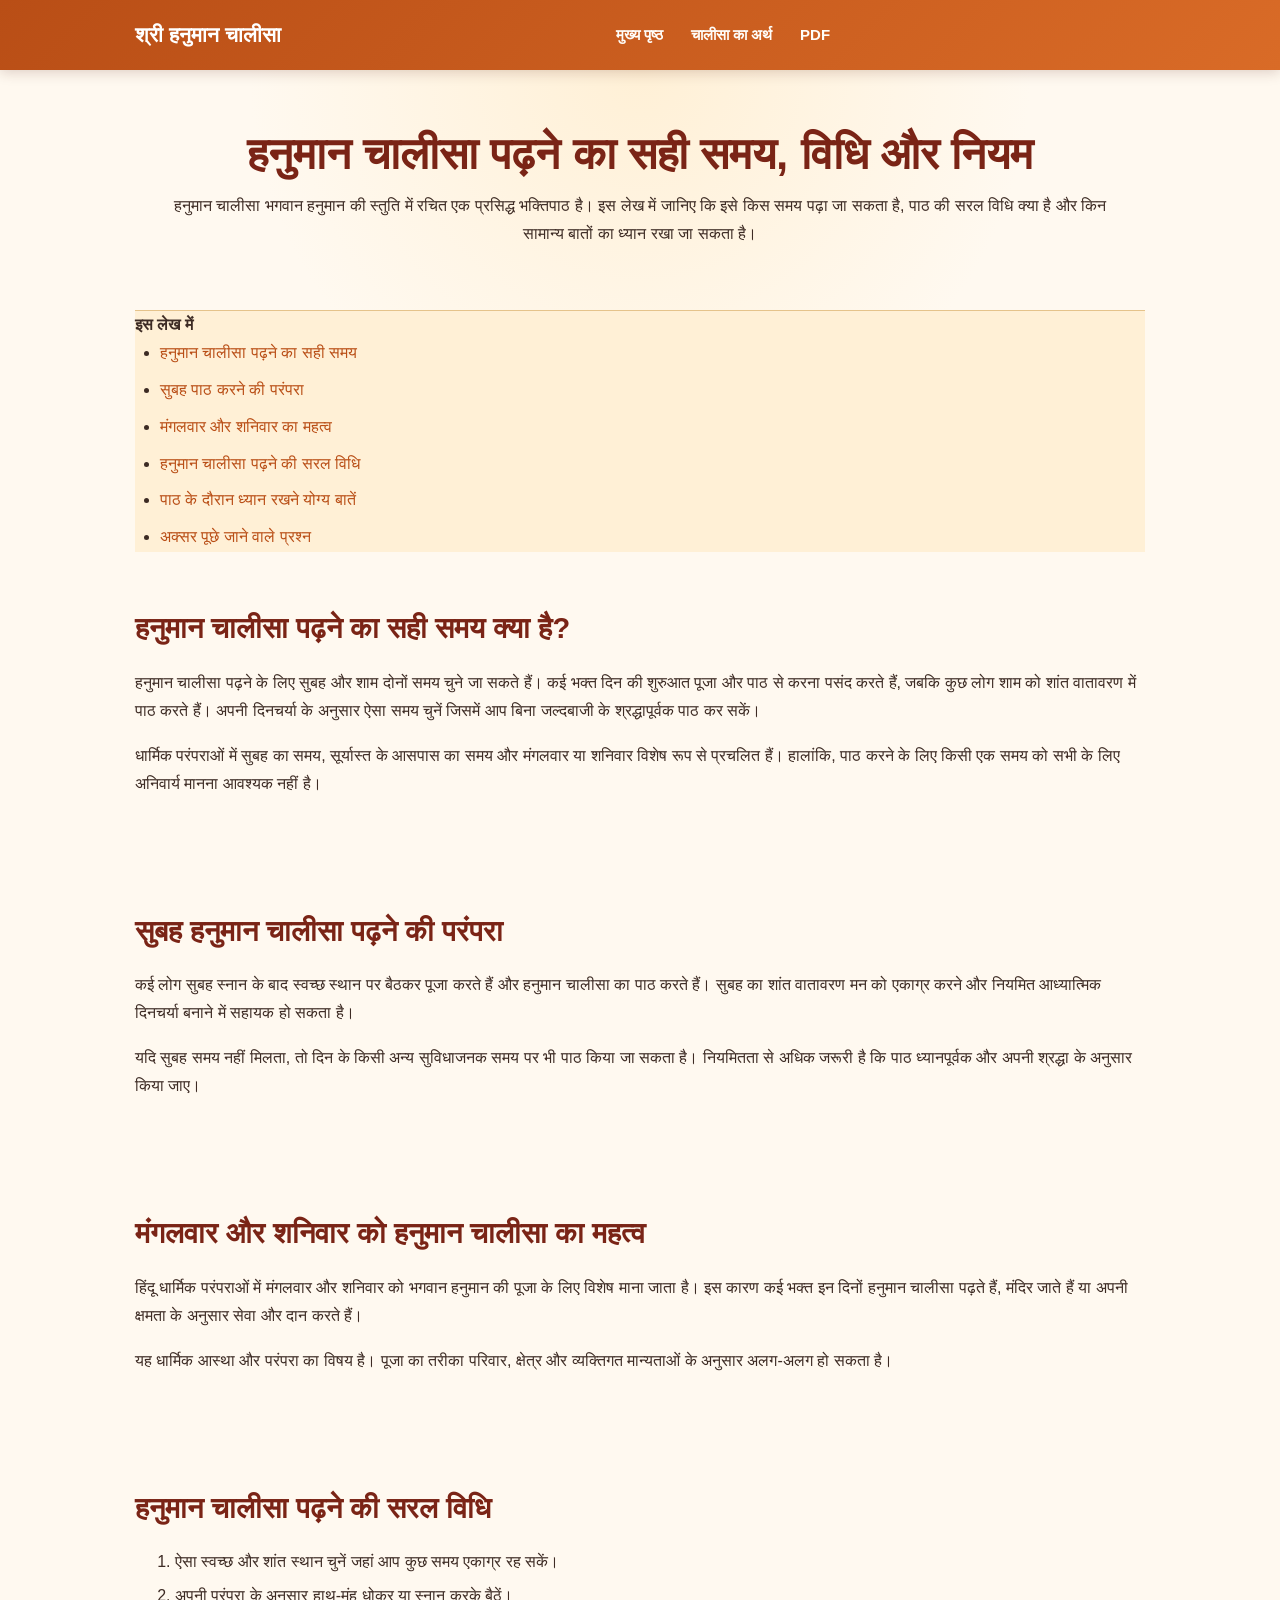
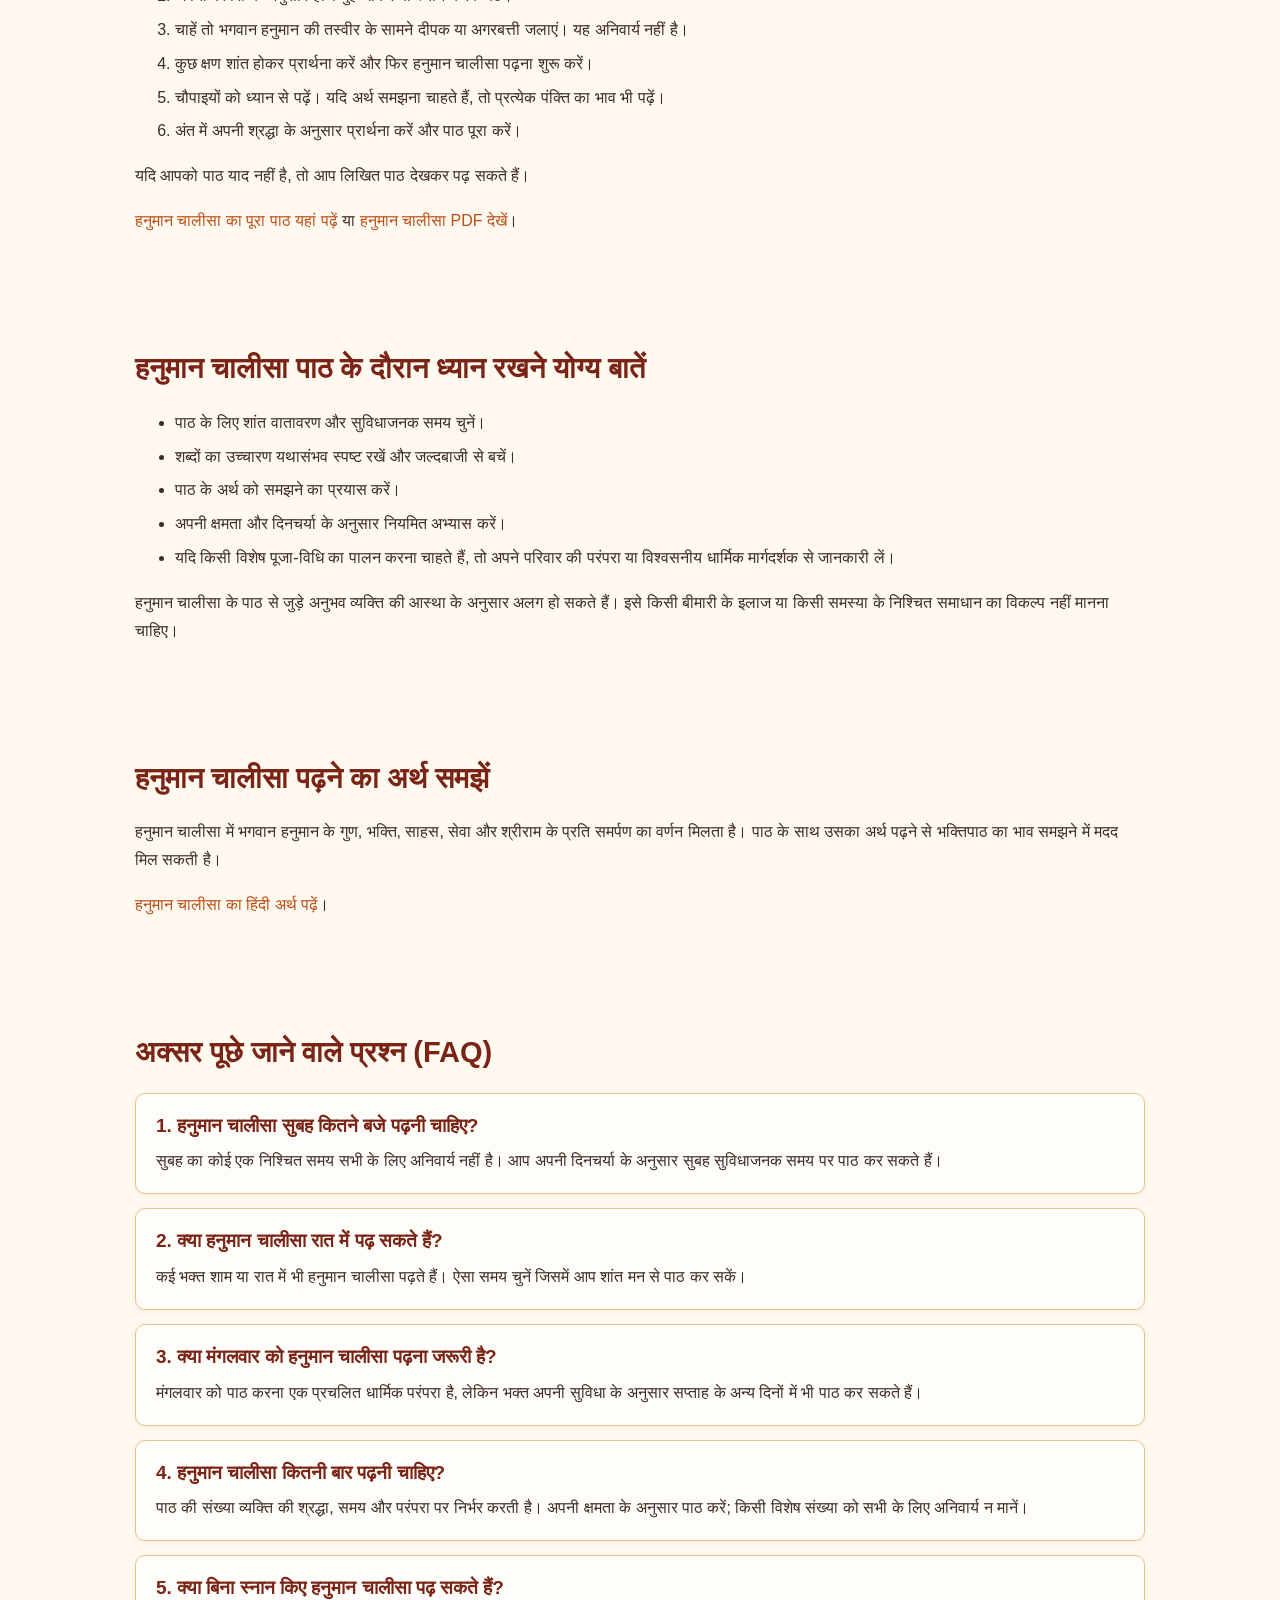
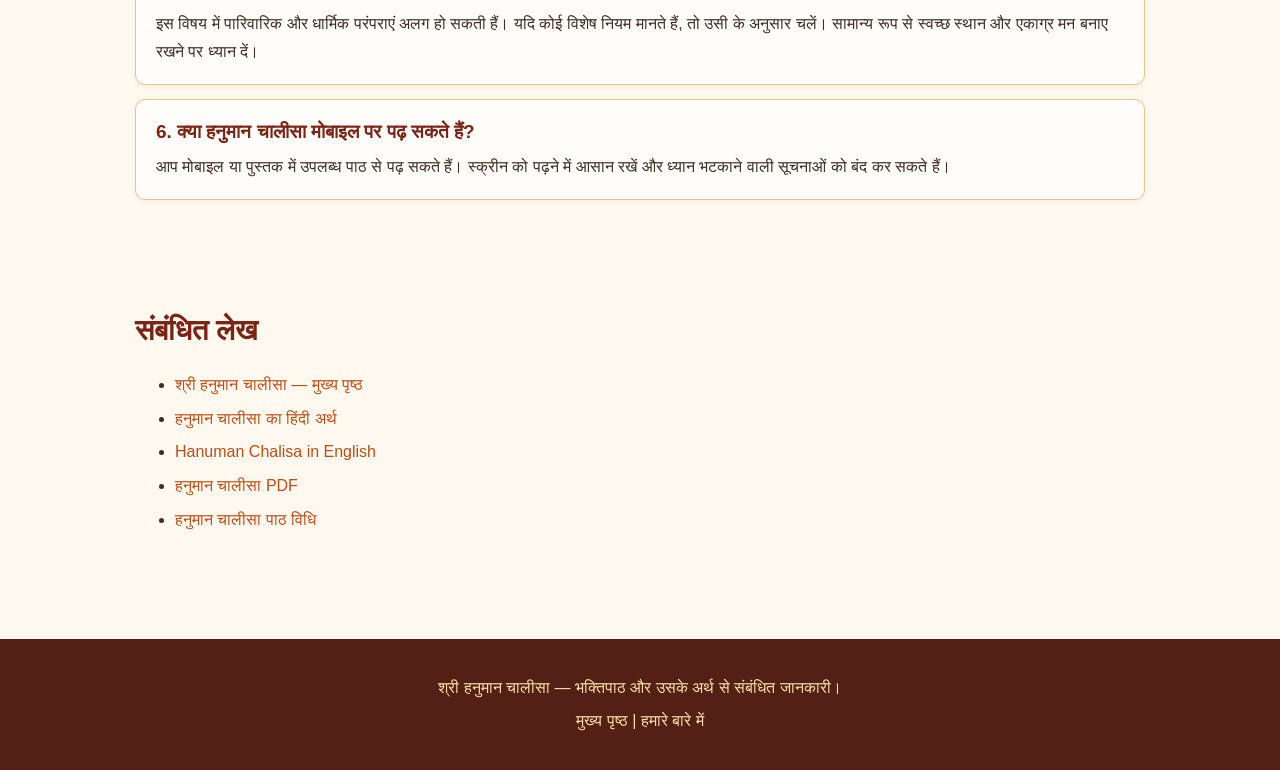
<file: hanuman-chalisa-padhne-ka-sahi-samay.html>
<!DOCTYPE html>
<html lang="hi">
<head>
    <meta charset="UTF-8">
    <meta name="viewport" content="width=device-width, initial-scale=1.0">

    <title>हनुमान चालीसा पढ़ने का सही समय, विधि और नियम</title>
    <meta name="description" content="हनुमान चालीसा पढ़ने का सही समय क्या है? जानिए सुबह, शाम, मंगलवार और शनिवार को पाठ करने की पारंपरिक मान्यताएं, सरल विधि और सामान्य प्रश्नों के उत्तर।">
    <meta name="robots" content="index, follow">
    <link rel="canonical" href="https://shreehanumanchalisa.me/hanuman-chalisa-padhne-ka-sahi-samay.html">

    <meta property="og:title" content="हनुमान चालीसा पढ़ने का सही समय और विधि">
    <meta property="og:description" content="हनुमान चालीसा पाठ के समय, सरल विधि और परंपराओं के बारे में जानें।">
    <meta property="og:type" content="article">
    <meta property="og:url" content="https://shreehanumanchalisa.me/hanuman-chalisa-padhne-ka-sahi-samay.html">

    <link rel="stylesheet" href="/style.css">

    <script type="application/ld+json">
    {
      "@context": "https://schema.org",
      "@type": "Article",
      "headline": "हनुमान चालीसा पढ़ने का सही समय, विधि और नियम",
      "description": "हनुमान चालीसा पाठ के पारंपरिक समय, सरल विधि और सामान्य प्रश्नों की जानकारी।",
      "mainEntityOfPage": "https://shreehanumanchalisa.me/hanuman-chalisa-padhne-ka-sahi-samay.html",
      "inLanguage": "hi"
    }
    </script>
</head>

<body>
<header class="site-header">
    <div class="container">
        <a class="brand" href="/">श्री हनुमान चालीसा</a>
        <nav>
            <a href="/">मुख्य पृष्ठ</a>
            <a href="/hanuman-chalisa-meaning.html">चालीसा का अर्थ</a>
            <a href="/hanuman-chalisa-pdf.html">PDF</a>
        </nav>
    </div>
</header>

<main class="container">
    <section class="hero">
        <h1>हनुमान चालीसा पढ़ने का सही समय, विधि और नियम</h1>
        <p>हनुमान चालीसा भगवान हनुमान की स्तुति में रचित एक प्रसिद्ध भक्तिपाठ है। इस लेख में जानिए कि इसे किस समय पढ़ा जा सकता है, पाठ की सरल विधि क्या है और किन सामान्य बातों का ध्यान रखा जा सकता है।</p>
    </section>

    <nav class="toc" aria-label="इस लेख की विषय सूची">
        <strong>इस लेख में</strong>
        <ul>
            <li><a href="#right-time">हनुमान चालीसा पढ़ने का सही समय</a></li>
            <li><a href="#morning">सुबह पाठ करने की परंपरा</a></li>
            <li><a href="#tuesday-saturday">मंगलवार और शनिवार का महत्व</a></li>
            <li><a href="#method">हनुमान चालीसा पढ़ने की सरल विधि</a></li>
            <li><a href="#rules">पाठ के दौरान ध्यान रखने योग्य बातें</a></li>
            <li><a href="#faq">अक्सर पूछे जाने वाले प्रश्न</a></li>
        </ul>
    </nav>

    <article>
        <section class="content-section" id="right-time">
            <h2>हनुमान चालीसा पढ़ने का सही समय क्या है?</h2>
            <p>हनुमान चालीसा पढ़ने के लिए सुबह और शाम दोनों समय चुने जा सकते हैं। कई भक्त दिन की शुरुआत पूजा और पाठ से करना पसंद करते हैं, जबकि कुछ लोग शाम को शांत वातावरण में पाठ करते हैं। अपनी दिनचर्या के अनुसार ऐसा समय चुनें जिसमें आप बिना जल्दबाजी के श्रद्धापूर्वक पाठ कर सकें।</p>
            <p>धार्मिक परंपराओं में सुबह का समय, सूर्यास्त के आसपास का समय और मंगलवार या शनिवार विशेष रूप से प्रचलित हैं। हालांकि, पाठ करने के लिए किसी एक समय को सभी के लिए अनिवार्य मानना आवश्यक नहीं है।</p>
        </section>

        <section class="content-section" id="morning">
            <h2>सुबह हनुमान चालीसा पढ़ने की परंपरा</h2>
            <p>कई लोग सुबह स्नान के बाद स्वच्छ स्थान पर बैठकर पूजा करते हैं और हनुमान चालीसा का पाठ करते हैं। सुबह का शांत वातावरण मन को एकाग्र करने और नियमित आध्यात्मिक दिनचर्या बनाने में सहायक हो सकता है।</p>
            <p>यदि सुबह समय नहीं मिलता, तो दिन के किसी अन्य सुविधाजनक समय पर भी पाठ किया जा सकता है। नियमितता से अधिक जरूरी है कि पाठ ध्यानपूर्वक और अपनी श्रद्धा के अनुसार किया जाए।</p>
        </section>

        <section class="content-section" id="tuesday-saturday">
            <h2>मंगलवार और शनिवार को हनुमान चालीसा का महत्व</h2>
            <p>हिंदू धार्मिक परंपराओं में मंगलवार और शनिवार को भगवान हनुमान की पूजा के लिए विशेष माना जाता है। इस कारण कई भक्त इन दिनों हनुमान चालीसा पढ़ते हैं, मंदिर जाते हैं या अपनी क्षमता के अनुसार सेवा और दान करते हैं।</p>
            <p>यह धार्मिक आस्था और परंपरा का विषय है। पूजा का तरीका परिवार, क्षेत्र और व्यक्तिगत मान्यताओं के अनुसार अलग-अलग हो सकता है।</p>
        </section>

        <section class="content-section" id="method">
            <h2>हनुमान चालीसा पढ़ने की सरल विधि</h2>
            <ol>
                <li>ऐसा स्वच्छ और शांत स्थान चुनें जहां आप कुछ समय एकाग्र रह सकें।</li>
                <li>अपनी परंपरा के अनुसार हाथ-मुंह धोकर या स्नान करके बैठें।</li>
                <li>चाहें तो भगवान हनुमान की तस्वीर के सामने दीपक या अगरबत्ती जलाएं। यह अनिवार्य नहीं है।</li>
                <li>कुछ क्षण शांत होकर प्रार्थना करें और फिर हनुमान चालीसा पढ़ना शुरू करें।</li>
                <li>चौपाइयों को ध्यान से पढ़ें। यदि अर्थ समझना चाहते हैं, तो प्रत्येक पंक्ति का भाव भी पढ़ें।</li>
                <li>अंत में अपनी श्रद्धा के अनुसार प्रार्थना करें और पाठ पूरा करें।</li>
            </ol>
            <p>यदि आपको पाठ याद नहीं है, तो आप लिखित पाठ देखकर पढ़ सकते हैं।</p>
            <p><a href="/hanuman-chalisa-lyrics.html">हनुमान चालीसा का पूरा पाठ यहां पढ़ें</a> या <a href="/hanuman-chalisa-pdf.html">हनुमान चालीसा PDF देखें</a>।</p>
        </section>

        <section class="content-section" id="rules">
            <h2>हनुमान चालीसा पाठ के दौरान ध्यान रखने योग्य बातें</h2>
            <ul>
                <li>पाठ के लिए शांत वातावरण और सुविधाजनक समय चुनें।</li>
                <li>शब्दों का उच्चारण यथासंभव स्पष्ट रखें और जल्दबाजी से बचें।</li>
                <li>पाठ के अर्थ को समझने का प्रयास करें।</li>
                <li>अपनी क्षमता और दिनचर्या के अनुसार नियमित अभ्यास करें।</li>
                <li>यदि किसी विशेष पूजा-विधि का पालन करना चाहते हैं, तो अपने परिवार की परंपरा या विश्वसनीय धार्मिक मार्गदर्शक से जानकारी लें।</li>
            </ul>
            <p>हनुमान चालीसा के पाठ से जुड़े अनुभव व्यक्ति की आस्था के अनुसार अलग हो सकते हैं। इसे किसी बीमारी के इलाज या किसी समस्या के निश्चित समाधान का विकल्प नहीं मानना चाहिए।</p>
        </section>

        <section class="content-section">
            <h2>हनुमान चालीसा पढ़ने का अर्थ समझें</h2>
            <p>हनुमान चालीसा में भगवान हनुमान के गुण, भक्ति, साहस, सेवा और श्रीराम के प्रति समर्पण का वर्णन मिलता है। पाठ के साथ उसका अर्थ पढ़ने से भक्तिपाठ का भाव समझने में मदद मिल सकती है।</p>
            <p><a href="/hanuman-chalisa-meaning.html">हनुमान चालीसा का हिंदी अर्थ पढ़ें</a>।</p>
        </section>

        <section class="content-section" id="faq">
            <h2>अक्सर पूछे जाने वाले प्रश्न (FAQ)</h2>

            <div class="faq-item">
                <h3>1. हनुमान चालीसा सुबह कितने बजे पढ़नी चाहिए?</h3>
                <p>सुबह का कोई एक निश्चित समय सभी के लिए अनिवार्य नहीं है। आप अपनी दिनचर्या के अनुसार सुबह सुविधाजनक समय पर पाठ कर सकते हैं।</p>
            </div>

            <div class="faq-item">
                <h3>2. क्या हनुमान चालीसा रात में पढ़ सकते हैं?</h3>
                <p>कई भक्त शाम या रात में भी हनुमान चालीसा पढ़ते हैं। ऐसा समय चुनें जिसमें आप शांत मन से पाठ कर सकें।</p>
            </div>

            <div class="faq-item">
                <h3>3. क्या मंगलवार को हनुमान चालीसा पढ़ना जरूरी है?</h3>
                <p>मंगलवार को पाठ करना एक प्रचलित धार्मिक परंपरा है, लेकिन भक्त अपनी सुविधा के अनुसार सप्ताह के अन्य दिनों में भी पाठ कर सकते हैं।</p>
            </div>

            <div class="faq-item">
                <h3>4. हनुमान चालीसा कितनी बार पढ़नी चाहिए?</h3>
                <p>पाठ की संख्या व्यक्ति की श्रद्धा, समय और परंपरा पर निर्भर करती है। अपनी क्षमता के अनुसार पाठ करें; किसी विशेष संख्या को सभी के लिए अनिवार्य न मानें।</p>
            </div>

            <div class="faq-item">
                <h3>5. क्या बिना स्नान किए हनुमान चालीसा पढ़ सकते हैं?</h3>
                <p>इस विषय में पारिवारिक और धार्मिक परंपराएं अलग हो सकती हैं। यदि कोई विशेष नियम मानते हैं, तो उसी के अनुसार चलें। सामान्य रूप से स्वच्छ स्थान और एकाग्र मन बनाए रखने पर ध्यान दें।</p>
            </div>

            <div class="faq-item">
                <h3>6. क्या हनुमान चालीसा मोबाइल पर पढ़ सकते हैं?</h3>
                <p>आप मोबाइल या पुस्तक में उपलब्ध पाठ से पढ़ सकते हैं। स्क्रीन को पढ़ने में आसान रखें और ध्यान भटकाने वाली सूचनाओं को बंद कर सकते हैं।</p>
            </div>
        </section>

        <section class="content-section">
            <h2>संबंधित लेख</h2>
            <ul>
                <li><a href="/">श्री हनुमान चालीसा — मुख्य पृष्ठ</a></li>
                <li><a href="/hanuman-chalisa-meaning.html">हनुमान चालीसा का हिंदी अर्थ</a></li>
                <li><a href="/hanuman-chalisa-in-english.html">Hanuman Chalisa in English</a></li>
                <li><a href="/hanuman-chalisa-pdf.html">हनुमान चालीसा PDF</a></li>
                <li><a href="/hanuman-chalisa-path-vidhi.html">हनुमान चालीसा पाठ विधि</a></li>
            </ul>
        </section>
    </article>
</main>

<footer class="footer">
    <div class="container">
        <p>श्री हनुमान चालीसा — भक्तिपाठ और उसके अर्थ से संबंधित जानकारी।</p>
        <p><a href="/">मुख्य पृष्ठ</a> | <a href="/about-hanuman-chalisa.html">हमारे बारे में</a></p>
    </div>
</footer>
</body>
</html>
</file>
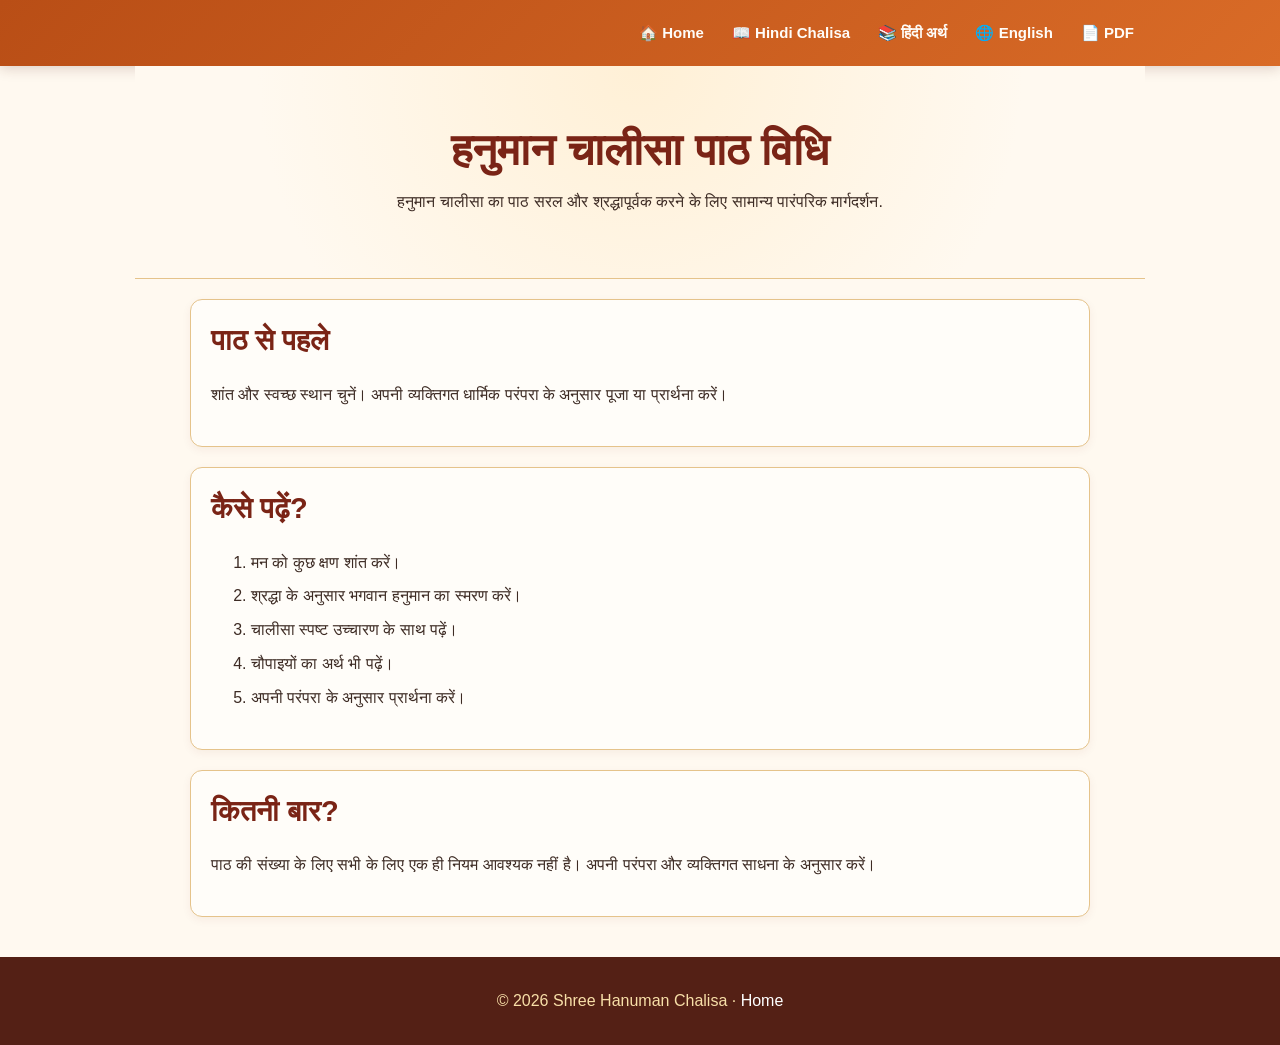
<file: hanuman-chalisa-path-vidhi.html>
<!doctype html><html lang="hi"><head><meta charset="utf-8"><meta name="viewport" content="width=device-width,initial-scale=1"><meta name="robots" content="index,follow"><title>Hanuman Chalisa Path Vidhi | हनुमान चालीसा पाठ विधि</title><meta name="description" content="Learn a simple traditional approach to reading Hanuman Chalisa, including preparation and reading."><link rel="canonical" href="https://shreehanumanchalisa.me/hanuman-chalisa-path-vidhi.html"><meta property="og:title" content="Hanuman Chalisa Path Vidhi | हनुमान चालीसा पाठ विधि"><meta property="og:description" content="Learn a simple traditional approach to reading Hanuman Chalisa, including preparation and reading."><meta property="og:url" content="https://shreehanumanchalisa.me/hanuman-chalisa-path-vidhi.html"><link rel="stylesheet" href="style.css"></head><body><header><nav><a href="index.html">🏠 Home</a><a href="index.html#chalisa">📖 Hindi Chalisa</a><a href="hanuman-chalisa-meaning.html">📚 हिंदी अर्थ</a><a href="hanuman-chalisa-in-english.html">🌐 English</a><a href="hanuman-chalisa-pdf.html">📄 PDF</a></nav></header><main><section class="hero"><h1>हनुमान चालीसा पाठ विधि</h1><p>हनुमान चालीसा का पाठ सरल और श्रद्धापूर्वक करने के लिए सामान्य पारंपरिक मार्गदर्शन.</p></section><section class="box"><h2>पाठ से पहले</h2><p>शांत और स्वच्छ स्थान चुनें। अपनी व्यक्तिगत धार्मिक परंपरा के अनुसार पूजा या प्रार्थना करें।</p></section><section class="box"><h2>कैसे पढ़ें?</h2><ol><li>मन को कुछ क्षण शांत करें।</li><li>श्रद्धा के अनुसार भगवान हनुमान का स्मरण करें।</li><li>चालीसा स्पष्ट उच्चारण के साथ पढ़ें।</li><li>चौपाइयों का अर्थ भी पढ़ें।</li><li>अपनी परंपरा के अनुसार प्रार्थना करें।</li></ol></section><section class="box"><h2>कितनी बार?</h2><p>पाठ की संख्या के लिए सभी के लिए एक ही नियम आवश्यक नहीं है। अपनी परंपरा और व्यक्तिगत साधना के अनुसार करें।</p></section></main><footer>© 2026 Shree Hanuman Chalisa · <a href="index.html" style="color:white">Home</a></footer></body></html>
</file>
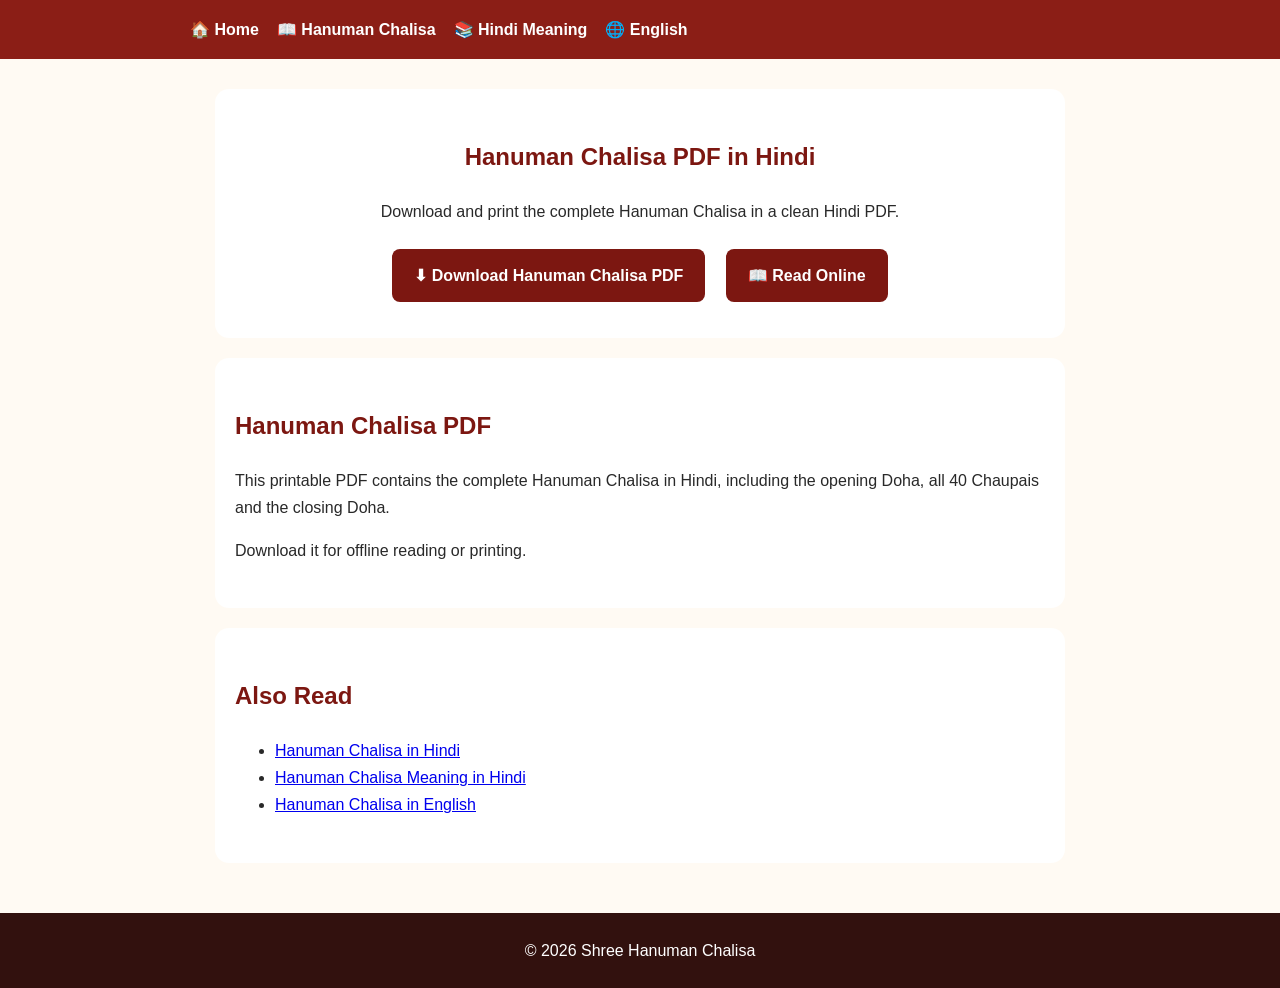
<file: hanuman-chalisa-pdf.html>
<!doctype html>
<html lang="hi">
<head>
<meta charset="utf-8"><meta name="viewport" content="width=device-width,initial-scale=1">
<meta name="robots" content="index,follow">
<title>Hanuman Chalisa PDF in Hindi | Download & Print</title>
<meta name="description" content="Download the complete Hanuman Chalisa PDF in Hindi. Read and print the full Hanuman Chalisa with all 40 Chaupais.">
<link rel="canonical" href="https://shreehanumanchalisa.me/hanuman-chalisa-pdf.html">
<meta property="og:title" content="Hanuman Chalisa PDF in Hindi">
<meta property="og:description" content="Download the complete Hanuman Chalisa in Hindi PDF.">
<meta property="og:url" content="https://shreehanumanchalisa.me/hanuman-chalisa-pdf.html">
<style>
body{margin:0;font-family:Arial,sans-serif;line-height:1.7;background:#fffaf3;color:#292929}
header{background:#8b1e16;padding:16px}nav{max-width:900px;margin:auto;display:flex;gap:18px;flex-wrap:wrap}nav a{color:#fff;text-decoration:none;font-weight:600}
main{max-width:850px;margin:auto;padding:30px 16px}.hero,.box{background:#fff;border-radius:14px;padding:28px 20px;margin-bottom:20px}.hero{text-align:center}
h1,h2{color:#7c1711}.btn{display:inline-block;background:#7c1711;color:#fff;padding:13px 22px;border-radius:8px;text-decoration:none;font-weight:700;margin:8px}
footer{text-align:center;background:#32110e;color:#fff;padding:24px}
</style></head>
<body>
<header><nav><a href="index.html">🏠 Home</a><a href="index.html#chalisa">📖 Hanuman Chalisa</a><a href="hanuman-chalisa-meaning.html">📚 Hindi Meaning</a><a href="hanuman-chalisa-in-english.html">🌐 English</a></nav></header>
<main>
<section class="hero"><h1>Hanuman Chalisa PDF in Hindi</h1>
<p>Download and print the complete Hanuman Chalisa in a clean Hindi PDF.</p>
<a class="btn" href="hanuman-chalisa.pdf" download>⬇ Download Hanuman Chalisa PDF</a>
<a class="btn" href="index.html#chalisa">📖 Read Online</a></section>
<section class="box"><h2>Hanuman Chalisa PDF</h2>
<p>This printable PDF contains the complete Hanuman Chalisa in Hindi, including the opening Doha, all 40 Chaupais and the closing Doha.</p>
<p>Download it for offline reading or printing.</p></section>
<section class="box"><h2>Also Read</h2>
<ul><li><a href="index.html#chalisa">Hanuman Chalisa in Hindi</a></li>
<li><a href="hanuman-chalisa-meaning.html">Hanuman Chalisa Meaning in Hindi</a></li>
<li><a href="hanuman-chalisa-in-english.html">Hanuman Chalisa in English</a></li></ul></section>
</main><footer>© 2026 Shree Hanuman Chalisa</footer></body></html>
</file>
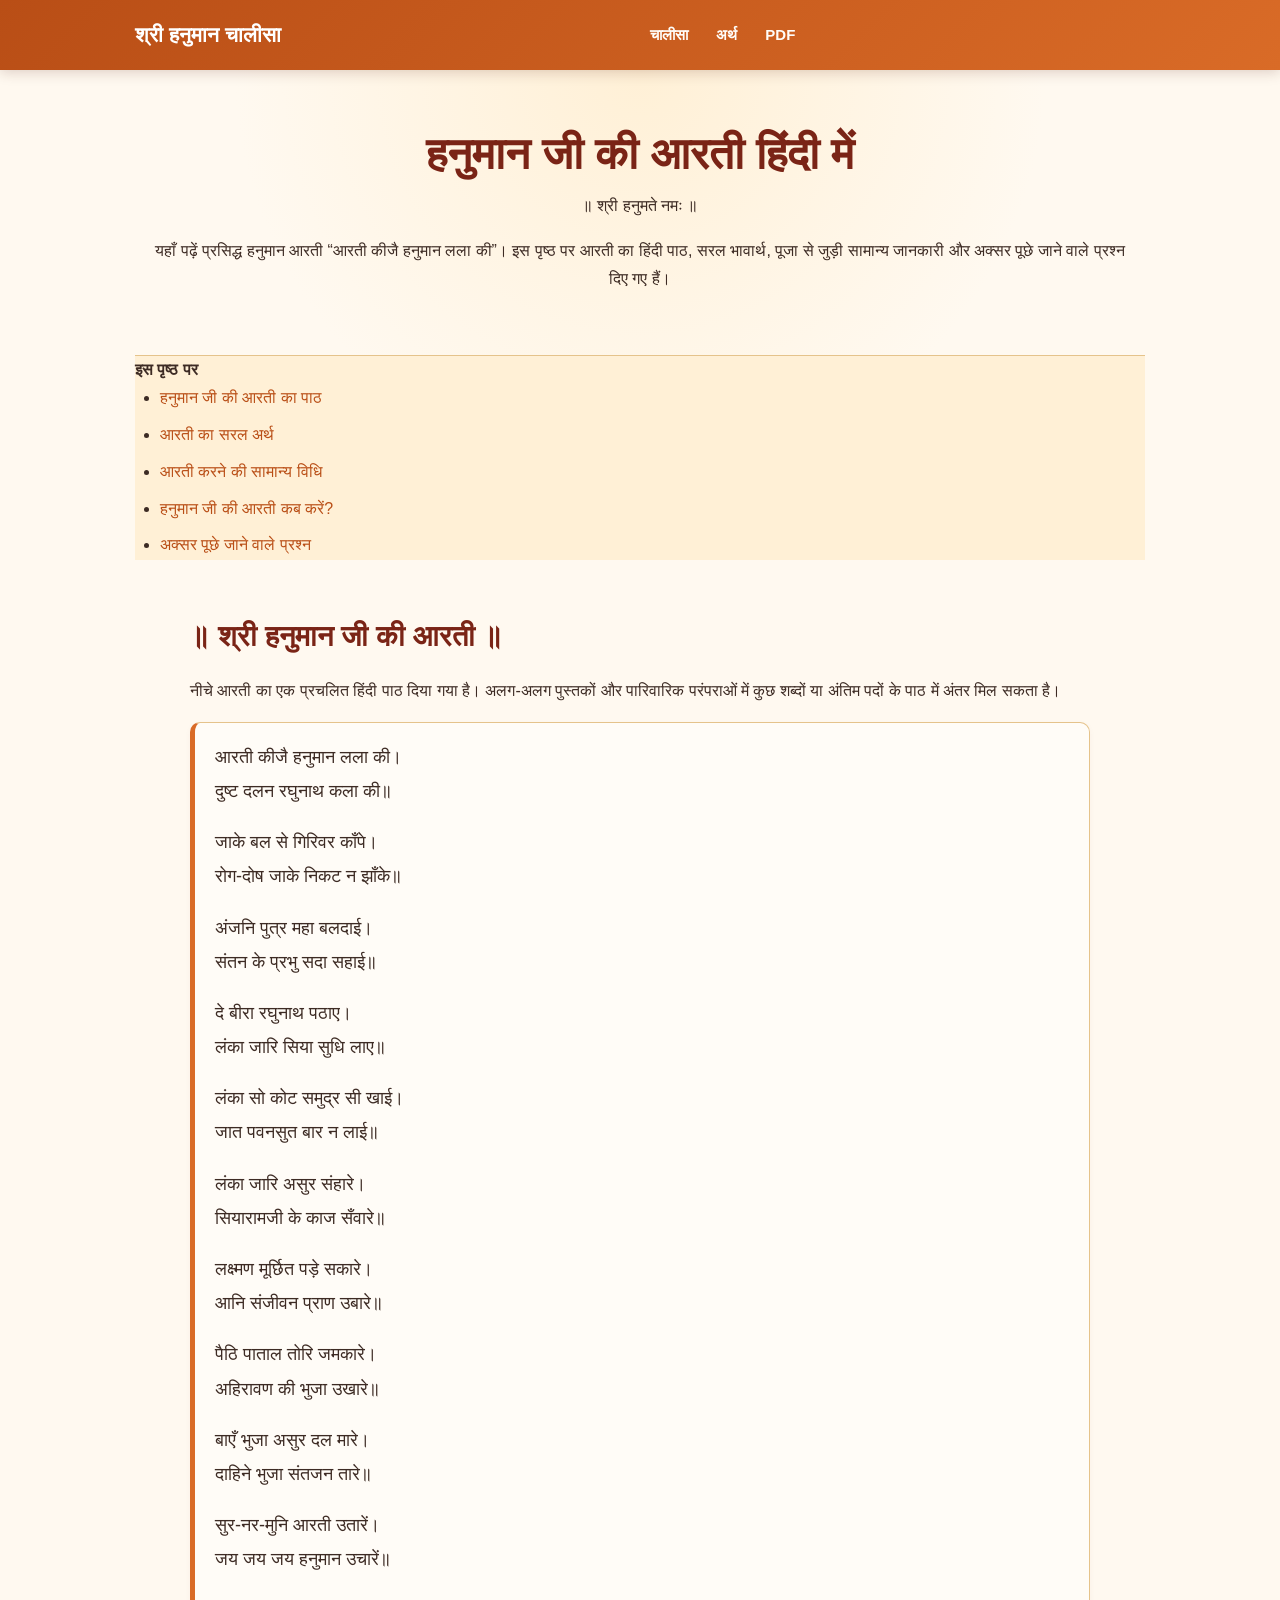
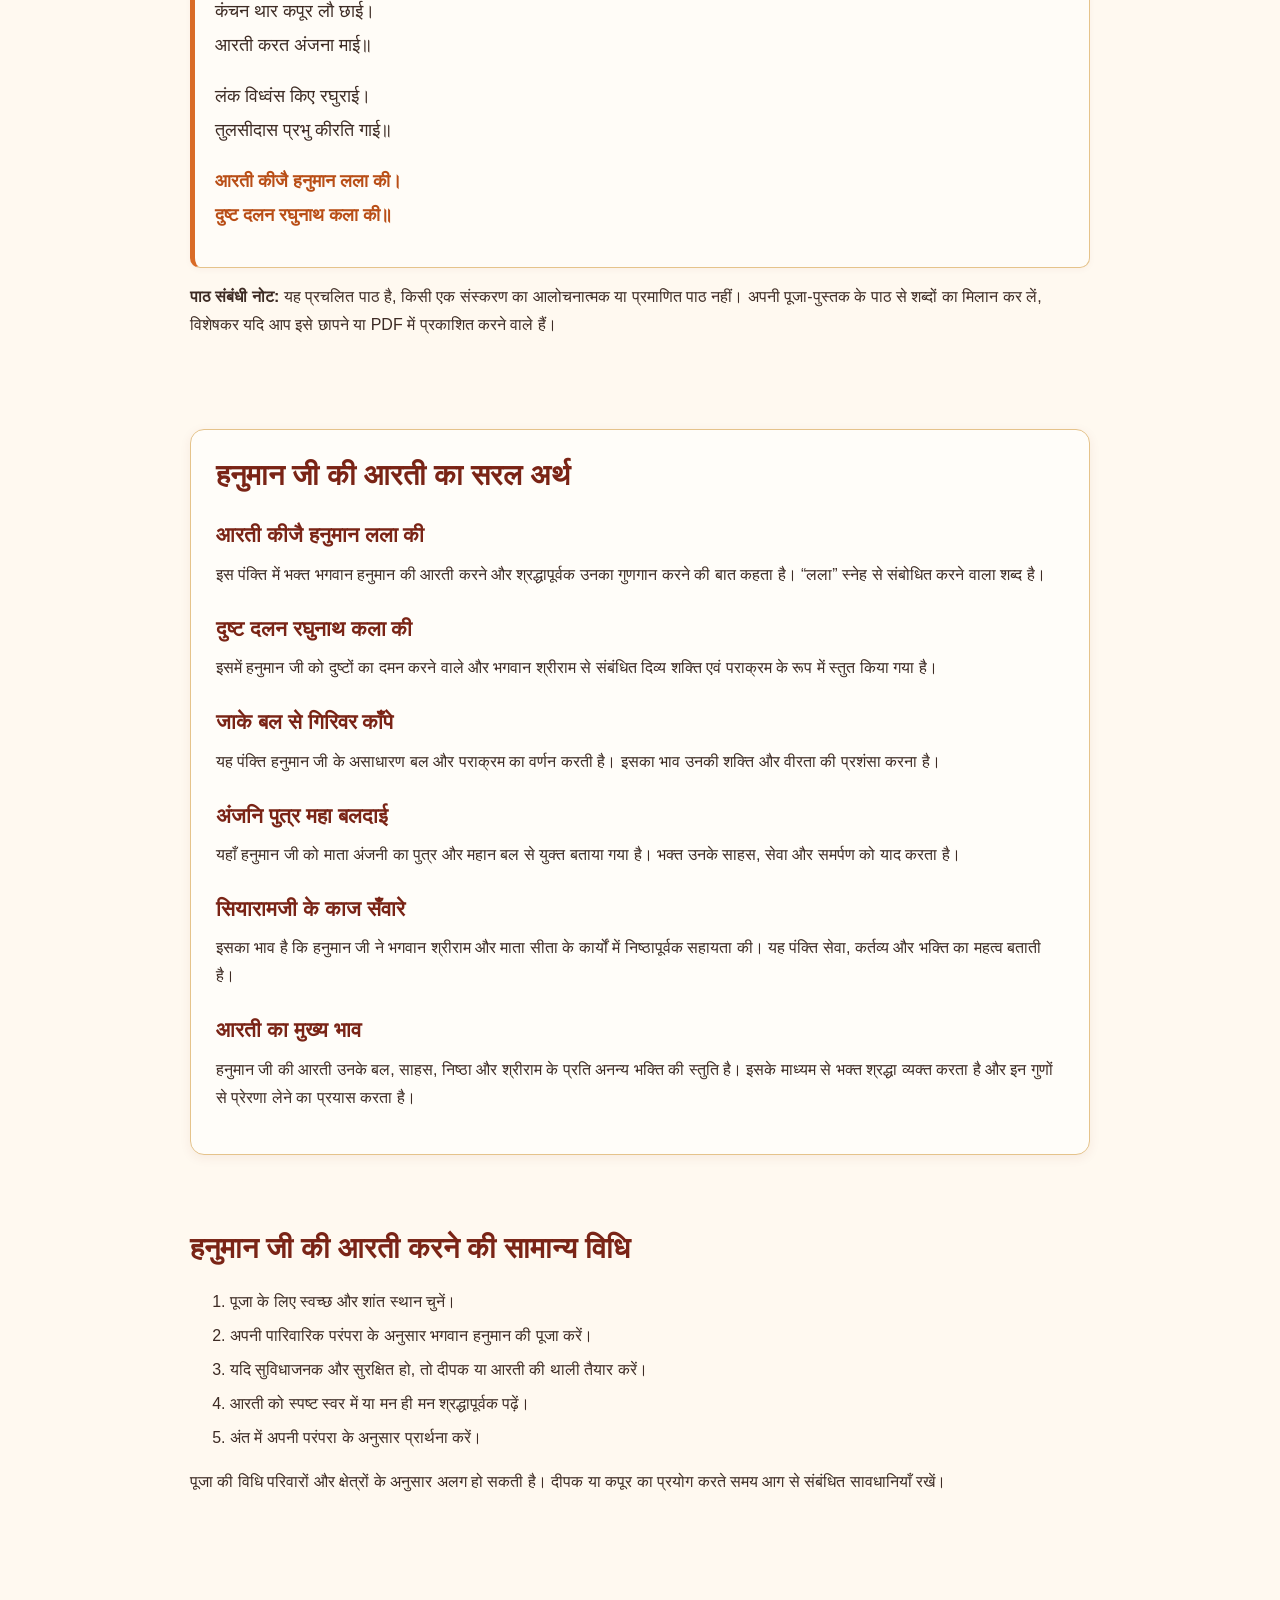
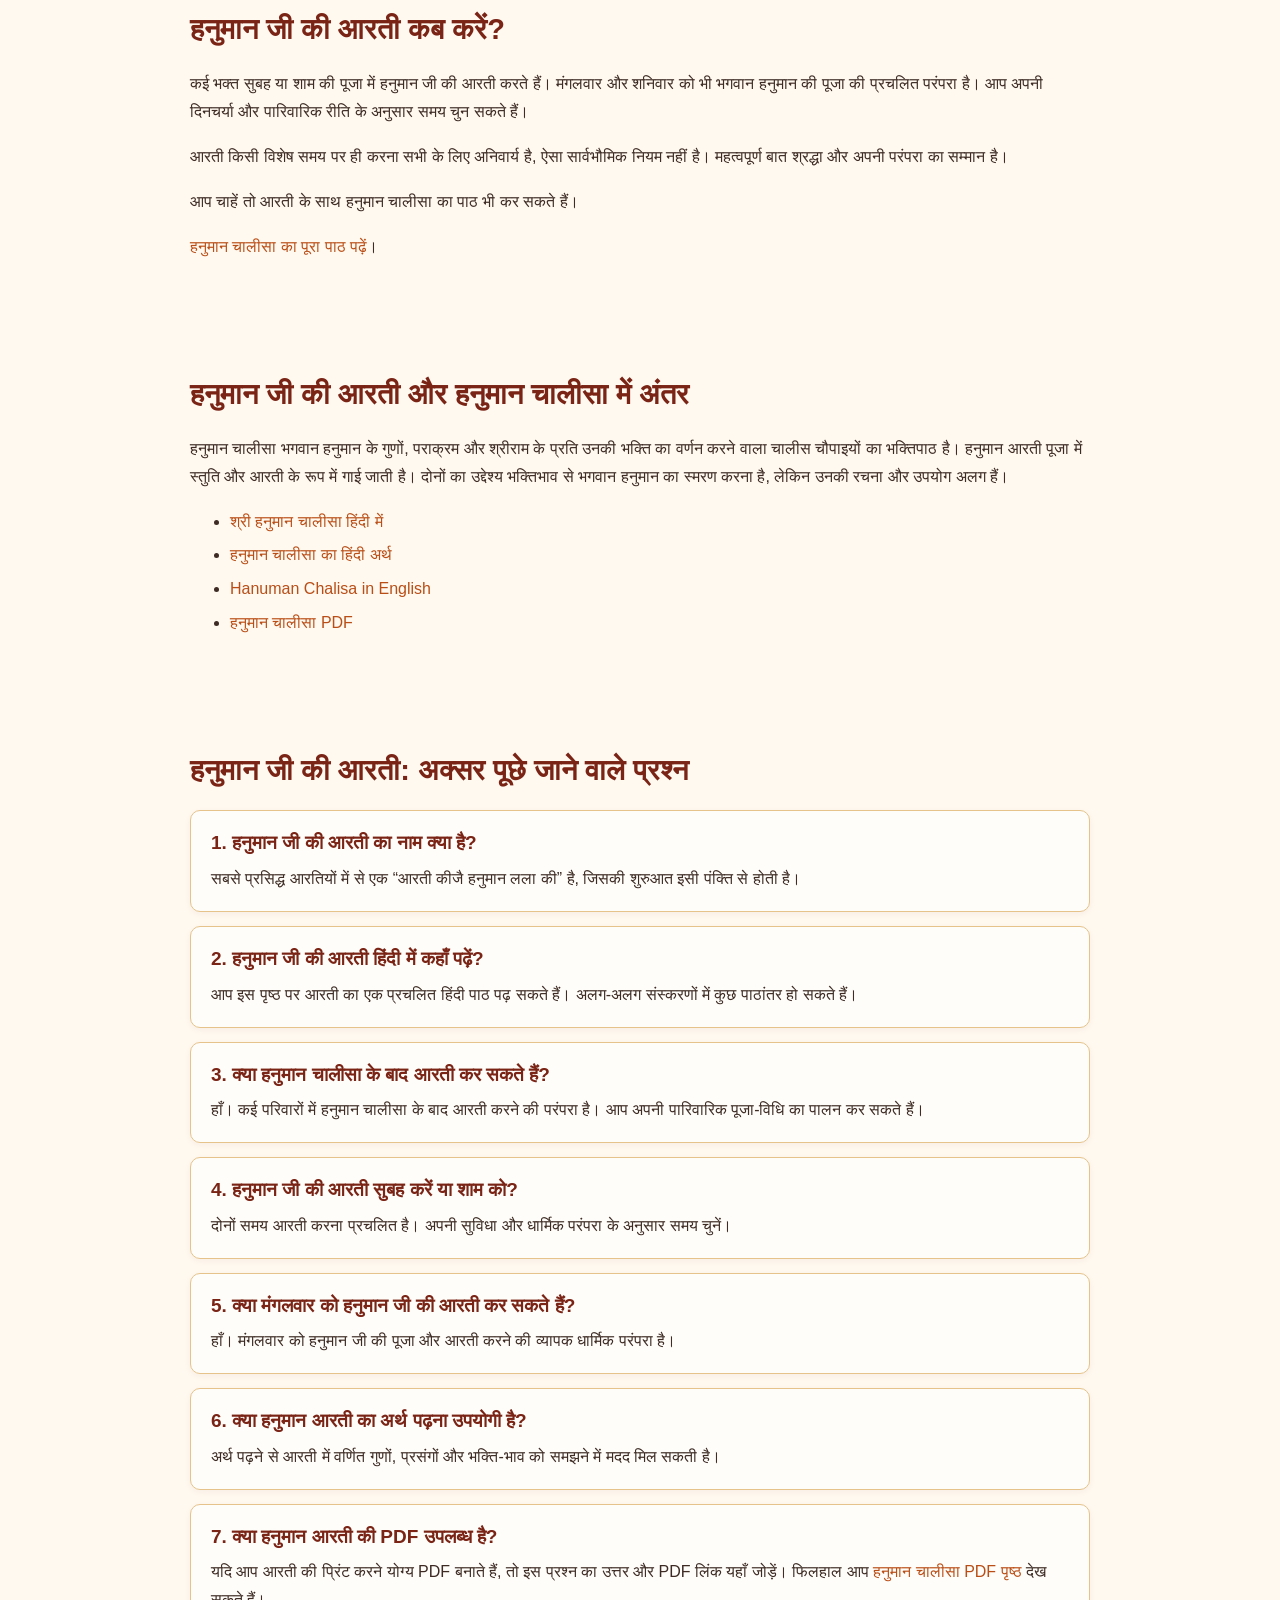
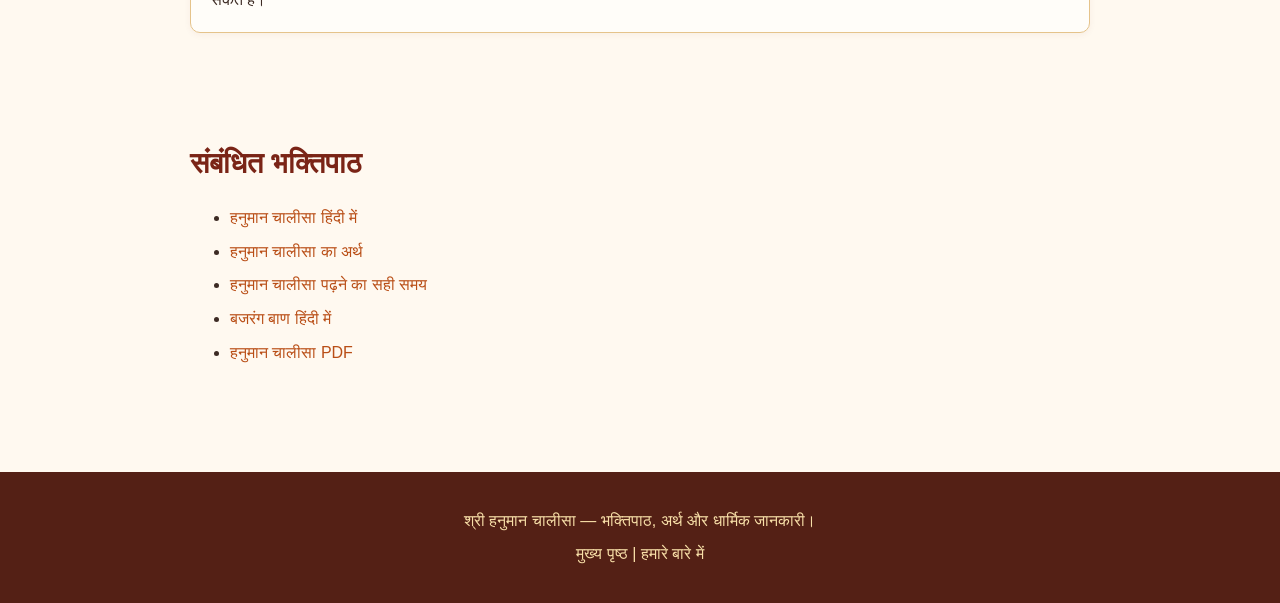
<file: hanuman-ji-ki-aarti.html>
<!DOCTYPE html>
<html lang="hi">
<head>
    <meta charset="UTF-8">
    <meta name="viewport" content="width=device-width, initial-scale=1.0">

    <title>हनुमान जी की आरती हिंदी में | Aarti Kije Hanuman Lala Ki</title>
    <meta name="description" content="हनुमान जी की आरती आरती कीजै हनुमान लला की हिंदी में पढ़ें। जानिए आरती का अर्थ, भावार्थ, पाठ की सरल विधि और अक्सर पूछे जाने वाले प्रश्न।">
    <meta name="robots" content="index, follow">
    <link rel="canonical" href="https://shreehanumanchalisa.me/hanuman-ji-ki-aarti.html">

    <meta property="og:title" content="हनुमान जी की आरती हिंदी में">
    <meta property="og:description" content="आरती कीजै हनुमान लला की — हिंदी पाठ, अर्थ और पाठ विधि।">
    <meta property="og:type" content="article">
    <meta property="og:url" content="https://shreehanumanchalisa.me/hanuman-ji-ki-aarti.html">

    <link rel="stylesheet" href="/style.css">

    <script type="application/ld+json">
    {
      "@context": "https://schema.org",
      "@type": "Article",
      "headline": "हनुमान जी की आरती हिंदी में",
      "description": "हनुमान जी की आरती, उसका भावार्थ और पाठ से संबंधित जानकारी।",
      "inLanguage": "hi",
      "mainEntityOfPage": "https://shreehanumanchalisa.me/hanuman-ji-ki-aarti.html"
    }
    </script>
</head>

<body>
<header class="site-header">
    <div class="container">
        <a class="brand" href="/">श्री हनुमान चालीसा</a>
        <nav>
            <a href="/">चालीसा</a>
            <a href="/hanuman-chalisa-meaning.html">अर्थ</a>
            <a href="/hanuman-chalisa-pdf.html">PDF</a>
        </nav>
    </div>
</header>

<main class="container">

    <section class="hero">
        <h1>हनुमान जी की आरती हिंदी में</h1>
        <p>॥ श्री हनुमते नमः ॥</p>
        <p>यहाँ पढ़ें प्रसिद्ध हनुमान आरती “आरती कीजै हनुमान लला की”। इस पृष्ठ पर आरती का हिंदी पाठ, सरल भावार्थ, पूजा से जुड़ी सामान्य जानकारी और अक्सर पूछे जाने वाले प्रश्न दिए गए हैं।</p>
    </section>

    <nav class="toc" aria-label="विषय सूची">
        <strong>इस पृष्ठ पर</strong>
        <ul>
            <li><a href="#aarti">हनुमान जी की आरती का पाठ</a></li>
            <li><a href="#meaning">आरती का सरल अर्थ</a></li>
            <li><a href="#vidhi">आरती करने की सामान्य विधि</a></li>
            <li><a href="#when">हनुमान जी की आरती कब करें?</a></li>
            <li><a href="#faq">अक्सर पूछे जाने वाले प्रश्न</a></li>
        </ul>
    </nav>

    <section class="content-section" id="aarti">
        <h2>॥ श्री हनुमान जी की आरती ॥</h2>
        <p>नीचे आरती का एक प्रचलित हिंदी पाठ दिया गया है। अलग-अलग पुस्तकों और पारिवारिक परंपराओं में कुछ शब्दों या अंतिम पदों के पाठ में अंतर मिल सकता है।</p>

        <div class="verse" lang="hi">
            <p>आरती कीजै हनुमान लला की।<br>
            दुष्ट दलन रघुनाथ कला की॥</p>

            <p>जाके बल से गिरिवर काँपे।<br>
            रोग-दोष जाके निकट न झाँके॥</p>

            <p>अंजनि पुत्र महा बलदाई।<br>
            संतन के प्रभु सदा सहाई॥</p>

            <p>दे बीरा रघुनाथ पठाए।<br>
            लंका जारि सिया सुधि लाए॥</p>

            <p>लंका सो कोट समुद्र सी खाई।<br>
            जात पवनसुत बार न लाई॥</p>

            <p>लंका जारि असुर संहारे।<br>
            सियारामजी के काज सँवारे॥</p>

            <p>लक्ष्मण मूर्छित पड़े सकारे।<br>
            आनि संजीवन प्राण उबारे॥</p>

            <p>पैठि पाताल तोरि जमकारे।<br>
            अहिरावण की भुजा उखारे॥</p>

            <p>बाएँ भुजा असुर दल मारे।<br>
            दाहिने भुजा संतजन तारे॥</p>

            <p>सुर-नर-मुनि आरती उतारें।<br>
            जय जय जय हनुमान उचारें॥</p>

            <p>कंचन थार कपूर लौ छाई।<br>
            आरती करत अंजना माई॥</p>

            <p>लंक विध्वंस किए रघुराई।<br>
            तुलसीदास प्रभु कीरति गाई॥</p>

            <p><strong>आरती कीजै हनुमान लला की।<br>
            दुष्ट दलन रघुनाथ कला की॥</strong></p>
        </div>

        <p><strong>पाठ संबंधी नोट:</strong> यह प्रचलित पाठ है, किसी एक संस्करण का आलोचनात्मक या प्रमाणित पाठ नहीं। अपनी पूजा-पुस्तक के पाठ से शब्दों का मिलान कर लें, विशेषकर यदि आप इसे छापने या PDF में प्रकाशित करने वाले हैं।</p>
    </section>

    <section class="content-section" id="meaning">
        <h2>हनुमान जी की आरती का सरल अर्थ</h2>

        <h3>आरती कीजै हनुमान लला की</h3>
        <p>इस पंक्ति में भक्त भगवान हनुमान की आरती करने और श्रद्धापूर्वक उनका गुणगान करने की बात कहता है। “लला” स्नेह से संबोधित करने वाला शब्द है।</p>

        <h3>दुष्ट दलन रघुनाथ कला की</h3>
        <p>इसमें हनुमान जी को दुष्टों का दमन करने वाले और भगवान श्रीराम से संबंधित दिव्य शक्ति एवं पराक्रम के रूप में स्तुत किया गया है।</p>

        <h3>जाके बल से गिरिवर काँपे</h3>
        <p>यह पंक्ति हनुमान जी के असाधारण बल और पराक्रम का वर्णन करती है। इसका भाव उनकी शक्ति और वीरता की प्रशंसा करना है।</p>

        <h3>अंजनि पुत्र महा बलदाई</h3>
        <p>यहाँ हनुमान जी को माता अंजनी का पुत्र और महान बल से युक्त बताया गया है। भक्त उनके साहस, सेवा और समर्पण को याद करता है।</p>

        <h3>सियारामजी के काज सँवारे</h3>
        <p>इसका भाव है कि हनुमान जी ने भगवान श्रीराम और माता सीता के कार्यों में निष्ठापूर्वक सहायता की। यह पंक्ति सेवा, कर्तव्य और भक्ति का महत्व बताती है।</p>

        <h3>आरती का मुख्य भाव</h3>
        <p>हनुमान जी की आरती उनके बल, साहस, निष्ठा और श्रीराम के प्रति अनन्य भक्ति की स्तुति है। इसके माध्यम से भक्त श्रद्धा व्यक्त करता है और इन गुणों से प्रेरणा लेने का प्रयास करता है।</p>
    </section>

    <section class="content-section" id="vidhi">
        <h2>हनुमान जी की आरती करने की सामान्य विधि</h2>
        <ol>
            <li>पूजा के लिए स्वच्छ और शांत स्थान चुनें।</li>
            <li>अपनी पारिवारिक परंपरा के अनुसार भगवान हनुमान की पूजा करें।</li>
            <li>यदि सुविधाजनक और सुरक्षित हो, तो दीपक या आरती की थाली तैयार करें।</li>
            <li>आरती को स्पष्ट स्वर में या मन ही मन श्रद्धापूर्वक पढ़ें।</li>
            <li>अंत में अपनी परंपरा के अनुसार प्रार्थना करें।</li>
        </ol>
        <p>पूजा की विधि परिवारों और क्षेत्रों के अनुसार अलग हो सकती है। दीपक या कपूर का प्रयोग करते समय आग से संबंधित सावधानियाँ रखें।</p>
    </section>

    <section class="content-section" id="when">
        <h2>हनुमान जी की आरती कब करें?</h2>
        <p>कई भक्त सुबह या शाम की पूजा में हनुमान जी की आरती करते हैं। मंगलवार और शनिवार को भी भगवान हनुमान की पूजा की प्रचलित परंपरा है। आप अपनी दिनचर्या और पारिवारिक रीति के अनुसार समय चुन सकते हैं।</p>
        <p>आरती किसी विशेष समय पर ही करना सभी के लिए अनिवार्य है, ऐसा सार्वभौमिक नियम नहीं है। महत्वपूर्ण बात श्रद्धा और अपनी परंपरा का सम्मान है।</p>
        <p>आप चाहें तो आरती के साथ हनुमान चालीसा का पाठ भी कर सकते हैं।</p>
        <p><a href="/hanuman-chalisa-lyrics.html">हनुमान चालीसा का पूरा पाठ पढ़ें</a>।</p>
    </section>

    <section class="content-section">
        <h2>हनुमान जी की आरती और हनुमान चालीसा में अंतर</h2>
        <p>हनुमान चालीसा भगवान हनुमान के गुणों, पराक्रम और श्रीराम के प्रति उनकी भक्ति का वर्णन करने वाला चालीस चौपाइयों का भक्तिपाठ है। हनुमान आरती पूजा में स्तुति और आरती के रूप में गाई जाती है। दोनों का उद्देश्य भक्तिभाव से भगवान हनुमान का स्मरण करना है, लेकिन उनकी रचना और उपयोग अलग हैं।</p>
        <ul>
            <li><a href="/">श्री हनुमान चालीसा हिंदी में</a></li>
            <li><a href="/hanuman-chalisa-meaning.html">हनुमान चालीसा का हिंदी अर्थ</a></li>
            <li><a href="/hanuman-chalisa-in-english.html">Hanuman Chalisa in English</a></li>
            <li><a href="/hanuman-chalisa-pdf.html">हनुमान चालीसा PDF</a></li>
        </ul>
    </section>

    <section class="content-section" id="faq">
        <h2>हनुमान जी की आरती: अक्सर पूछे जाने वाले प्रश्न</h2>

        <div class="faq-item">
            <h3>1. हनुमान जी की आरती का नाम क्या है?</h3>
            <p>सबसे प्रसिद्ध आरतियों में से एक “आरती कीजै हनुमान लला की” है, जिसकी शुरुआत इसी पंक्ति से होती है।</p>
        </div>

        <div class="faq-item">
            <h3>2. हनुमान जी की आरती हिंदी में कहाँ पढ़ें?</h3>
            <p>आप इस पृष्ठ पर आरती का एक प्रचलित हिंदी पाठ पढ़ सकते हैं। अलग-अलग संस्करणों में कुछ पाठांतर हो सकते हैं।</p>
        </div>

        <div class="faq-item">
            <h3>3. क्या हनुमान चालीसा के बाद आरती कर सकते हैं?</h3>
            <p>हाँ। कई परिवारों में हनुमान चालीसा के बाद आरती करने की परंपरा है। आप अपनी पारिवारिक पूजा-विधि का पालन कर सकते हैं।</p>
        </div>

        <div class="faq-item">
            <h3>4. हनुमान जी की आरती सुबह करें या शाम को?</h3>
            <p>दोनों समय आरती करना प्रचलित है। अपनी सुविधा और धार्मिक परंपरा के अनुसार समय चुनें।</p>
        </div>

        <div class="faq-item">
            <h3>5. क्या मंगलवार को हनुमान जी की आरती कर सकते हैं?</h3>
            <p>हाँ। मंगलवार को हनुमान जी की पूजा और आरती करने की व्यापक धार्मिक परंपरा है।</p>
        </div>

        <div class="faq-item">
            <h3>6. क्या हनुमान आरती का अर्थ पढ़ना उपयोगी है?</h3>
            <p>अर्थ पढ़ने से आरती में वर्णित गुणों, प्रसंगों और भक्ति-भाव को समझने में मदद मिल सकती है।</p>
        </div>

        <div class="faq-item">
            <h3>7. क्या हनुमान आरती की PDF उपलब्ध है?</h3>
            <p>यदि आप आरती की प्रिंट करने योग्य PDF बनाते हैं, तो इस प्रश्न का उत्तर और PDF लिंक यहाँ जोड़ें। फिलहाल आप <a href="/hanuman-chalisa-pdf.html">हनुमान चालीसा PDF पृष्ठ</a> देख सकते हैं।</p>
        </div>
    </section>

    <section class="content-section">
        <h2>संबंधित भक्तिपाठ</h2>
        <ul>
            <li><a href="/">हनुमान चालीसा हिंदी में</a></li>
            <li><a href="/hanuman-chalisa-meaning.html">हनुमान चालीसा का अर्थ</a></li>
            <li><a href="/hanuman-chalisa-padhne-ka-sahi-samay.html">हनुमान चालीसा पढ़ने का सही समय</a></li>
            <li><a href="/bajrang-baan-hindi.html">बजरंग बाण हिंदी में</a></li>
            <li><a href="/hanuman-chalisa-pdf.html">हनुमान चालीसा PDF</a></li>
        </ul>
    </section>

</main>

<footer class="footer">
    <div class="container">
        <p>श्री हनुमान चालीसा — भक्तिपाठ, अर्थ और धार्मिक जानकारी।</p>
        <p><a href="/">मुख्य पृष्ठ</a> | <a href="/about-hanuman-chalisa.html">हमारे बारे में</a></p>
    </div>
</footer>

</body>
</html>
</file>
<file: style.css>
/* =========================================================
   SHREE HANUMAN CHALISA
   PREMIUM HANUMAN TEMPLE THEME
   Complete stylesheet for all website pages
   ========================================================= */


/* =========================================================
   1. RESET
   ========================================================= */

* {
    box-sizing: border-box;
}

html {
    scroll-behavior: smooth;
}

body {
    margin: 0;
    padding: 0;
    font-family: Arial, "Noto Sans Devanagari", sans-serif;
    line-height: 1.75;
    color: #3D2B24;
    background: #FFF9F0;
}

img {
    max-width: 100%;
    height: auto;
}

a {
    color: #B94E16;
    text-decoration: none;
}

a:hover {
    color: #7A2416;
    text-decoration: underline;
}


/* =========================================================
   2. MAIN CONTAINER
   ========================================================= */

.container {
    width: 100%;
    max-width: 1050px;
    margin: 0 auto;
    padding-left: 20px;
    padding-right: 20px;
}


/* =========================================================
   3. HEADER
   ========================================================= */

header,
.site-header {
    background: linear-gradient(
        135deg,
        #B94E16,
        #D96B27
    );

    color: #FFFFFF;

    box-shadow:
        0 3px 12px rgba(84, 32, 21, 0.18);
}

.site-header {
    position: sticky;
    top: 0;
    z-index: 1000;
}

.site-header .container,
header > .container {
    min-height: 70px;

    display: flex;
    align-items: center;
    justify-content: space-between;

    gap: 20px;
}


/* =========================================================
   4. BRAND
   ========================================================= */

.brand {
    display: flex;
    align-items: center;

    gap: 10px;

    color: #FFFFFF;

    font-size: 21px;
    font-weight: 700;

    white-space: nowrap;
}

.brand:hover {
    color: #FFFFFF;
    text-decoration: none;
}


/* =========================================================
   5. NAVIGATION
   Works with OLD + NEW pages
   ========================================================= */

header nav,
.site-header nav {
    max-width: 1050px;

    margin: 0 auto;

    padding: 12px 20px;

    display: flex;
    align-items: center;
    justify-content: flex-end;

    flex-wrap: wrap;

    gap: 6px;
}

header nav a,
.site-header nav a {
    color: #FFFDF9;

    text-decoration: none;

    font-size: 15px;
    font-weight: 600;

    padding: 8px 11px;

    border-radius: 7px;

    transition:
        background 0.2s ease,
        transform 0.2s ease;
}

header nav a:hover,
.site-header nav a:hover {
    color: #FFFFFF;

    background: rgba(255,255,255,0.18);

    text-decoration: none;

    transform: translateY(-1px);
}


/* =========================================================
   6. MAIN
   ========================================================= */

main {
    width: 100%;
    max-width: 1050px;

    margin: 0 auto;

    padding: 0 20px;
}


/* =========================================================
   7. HERO
   ========================================================= */

.hero {
    text-align: center;

    padding: 55px 20px 45px;

    background:
        radial-gradient(
            circle at top,
            #FFF0D6 0%,
            #FFF9F0 70%
        );

    border-bottom: 1px solid #E5C38B;
}

.hero .container {
    max-width: 900px;
}

.om {
    font-size: 52px;

    line-height: 1;

    margin-bottom: 15px;

    color: #B94E16;
}

.hero h1 {
    margin: 0 0 10px;

    color: #7A2416;

    font-size: clamp(30px, 5vw, 44px);

    line-height: 1.3;
}

.hero-subtitle {
    margin: 5px 0 15px;

    color: #6B4A3A;

    font-size: 20px;
    font-weight: 500;
}

.intro {
    max-width: 850px;

    margin: 0 auto 20px;

    font-size: 17px;
}


/* =========================================================
   8. QUICK LINKS
   ========================================================= */

.quick-links {
    display: flex;

    justify-content: center;
    align-items: stretch;

    flex-wrap: wrap;

    gap: 10px;

    margin-top: 25px;
}

.quick-links a {
    display: inline-block;

    padding: 10px 16px;

    border-radius: 8px;

    background:
        linear-gradient(
            135deg,
            #D96B27,
            #B94E16
        );

    color: #FFFFFF;

    font-weight: 700;

    box-shadow:
        0 3px 7px rgba(84, 32, 21, 0.16);

    transition:
        transform 0.2s ease,
        box-shadow 0.2s ease;
}

.quick-links a:hover {
    background: #8F3515;

    color: #FFFFFF;

    text-decoration: none;

    transform: translateY(-2px);

    box-shadow:
        0 5px 12px rgba(84, 32, 21, 0.20);
}


/* =========================================================
   9. CONTENT SECTIONS
   ========================================================= */

.content-section {
    padding: 48px 0;

    background: #FFF9F0;
}

.content-section.alternate {
    background: #FFF0D6;
}


/* =========================================================
   10. HEADINGS
   ========================================================= */

h1,
h2,
h3,
h4 {
    color: #7A2416;
}

h1 {
    line-height: 1.3;
}

h2 {
    margin-top: 25px;
    margin-bottom: 20px;

    font-size: 29px;

    line-height: 1.4;
}

h3 {
    margin-top: 25px;
    margin-bottom: 10px;

    font-size: 21px;

    line-height: 1.45;
}

h4 {
    font-size: 18px;
}

h2:first-child,
h3:first-child {
    margin-top: 0;
}

p {
    margin-top: 0;

    margin-bottom: 17px;
}


/* =========================================================
   11. NEW PAGE CONTENT
   ========================================================= */

main > section:not(.hero) {
    max-width: 900px;

    margin-left: auto;
    margin-right: auto;
}


/* Intro / TOC / Lyrics / Meaning / About */

main > section.intro,
main > section.toc,
main > section#lyrics,
main > section#meaning,
main > section#about {
    background: #FFFDF9;

    border: 1px solid #E5C38B;

    border-radius: 14px;

    padding: 25px;

    margin-top: 25px;
    margin-bottom: 25px;

    box-shadow:
        0 3px 12px rgba(122, 36, 22, 0.07);
}


/* =========================================================
   12. TABLE OF CONTENTS
   ========================================================= */

.toc {
    background: #FFF0D6 !important;

    border-color: #E5C38B !important;
}

.toc ul {
    margin: 0;

    padding-left: 25px;
}

.toc li {
    margin-bottom: 8px;
}


/* =========================================================
   13. CHALISA / VERSES
   ========================================================= */

.chalisa,
.chalisa-text {
    background: #FFFDF9;

    border: 1px solid #E5C38B;

    border-radius: 12px;

    padding: 25px;

    margin: 20px 0;

    box-shadow:
        0 2px 9px rgba(122, 36, 22, 0.06);
}

.chalisa p,
.chalisa-text p {
    margin-bottom: 16px;

    font-size: 18px;

    line-height: 2;
}


/* Individual verses */

.verse {
    background: #FFFCF7;

    border: 1px solid #E5C38B;

    border-left: 5px solid #D96B27;

    border-radius: 10px;

    padding: 17px 20px;

    margin: 15px 0;

    font-size: 18px;

    line-height: 1.9;

    box-shadow:
        0 2px 6px rgba(122, 36, 22, 0.04);
}

.verse strong {
    color: #B94E16;
}


/* =========================================================
   14. MEANING BOXES
   ========================================================= */

.meaning {
    background: #FFF0D6;

    border: 1px solid #E5C38B;

    border-radius: 10px;

    padding: 17px 20px;

    margin: 15px 0;

    line-height: 1.8;
}

.meaning-note,
.note {
    background: #FFF0D6;

    border: 1px solid #E5C38B;

    border-left: 5px solid #D96B27;

    border-radius: 10px;

    padding: 18px 20px;

    margin: 20px 0;
}


/* =========================================================
   15. GENERAL BOXES / CARDS
   ========================================================= */

.box,
.content-box,
.info-box {
    background: #FFFDF9;

    border: 1px solid #E5C38B;

    border-radius: 12px;

    padding: 20px;

    margin: 20px 0;

    box-shadow:
        0 3px 10px rgba(122, 36, 22, 0.06);
}


/* =========================================================
   16. CARDS GRID
   ========================================================= */

.cards {
    display: grid;

    grid-template-columns:
        repeat(2, minmax(0, 1fr));

    gap: 18px;

    margin: 25px 0;
}

.card {
    background: #FFFDF9;

    border: 1px solid #E5C38B;

    border-radius: 12px;

    padding: 20px;

    box-shadow:
        0 3px 10px rgba(122, 36, 22, 0.06);
}

.card h3 {
    margin-top: 0;
}


/* =========================================================
   17. FAQ
   ========================================================= */

.faq-item {
    background: #FFFDF9;

    border: 1px solid #E5C38B;

    border-radius: 10px;

    padding: 18px 20px;

    margin: 14px 0;

    box-shadow:
        0 2px 7px rgba(122, 36, 22, 0.05);
}

.faq-item h3 {
    margin-top: 0;

    margin-bottom: 8px;

    font-size: 19px;
}

.faq-item p {
    margin-bottom: 0;
}


/* =========================================================
   18. BUTTONS
   ========================================================= */

.btn,
.button,
.back,
.download-button {
    display: inline-block;

    padding: 11px 18px;

    margin: 5px;

    border-radius: 8px;

    background:
        linear-gradient(
            135deg,
            #D96B27,
            #B94E16
        );

    color: #FFFFFF;

    font-weight: 700;

    text-decoration: none;

    box-shadow:
        0 3px 7px rgba(84, 32, 21, 0.15);

    transition:
        transform 0.2s ease,
        background 0.2s ease;
}

.btn:hover,
.button:hover,
.back:hover,
.download-button:hover {
    background: #8F3515;

    color: #FFFFFF;

    text-decoration: none;

    transform: translateY(-1px);
}


/* =========================================================
   19. PDF PAGE
   ========================================================= */

.pdf-container {
    max-width: 850px;

    margin: 30px auto;

    padding: 0 20px;
}

.pdf-actions {
    text-align: center;

    margin: 25px 0;
}


/* =========================================================
   20. LISTS
   ========================================================= */

ul,
ol {
    line-height: 1.8;
}

li {
    margin-bottom: 5px;
}


/* =========================================================
   21. TABLES
   ========================================================= */

table {
    width: 100%;

    border-collapse: collapse;

    background: #FFFDF9;

    margin: 20px 0;
}

th,
td {
    border: 1px solid #E5C38B;

    padding: 11px 13px;

    text-align: left;
}

th {
    background: #FFF0D6;

    color: #7A2416;
}


/* =========================================================
   22. HORIZONTAL RULE
   ========================================================= */

hr {
    border: 0;

    border-top: 1px solid #E5C38B;

    margin: 30px 0;
}


/* =========================================================
   23. FOOTER
   ========================================================= */

footer,
.site-footer {
    background: #542015;

    color: #F8DFA8;

    text-align: center;

    padding: 30px 20px;

    margin-top: 40px;
}

footer p,
.site-footer p {
    margin: 5px 0;
}

footer a,
.site-footer a {
    color: #F8DFA8;
}

footer a:hover,
.site-footer a:hover {
    color: #FFFFFF;
}


/* =========================================================
   24. MOBILE
   ========================================================= */

@media (max-width: 700px) {

    .container {
        padding-left: 14px;
        padding-right: 14px;
    }

    .site-header .container,
    header > .container {
        flex-direction: column;

        padding-top: 12px;
        padding-bottom: 12px;

        gap: 8px;
    }

    header nav,
    .site-header nav {
        justify-content: center;

        padding: 8px 10px;
    }

    header nav a,
    .site-header nav a {
        font-size: 14px;

        padding: 6px 8px;
    }

    main {
        padding: 0 12px;
    }

    .hero {
        padding: 40px 12px 35px;
    }

    .om {
        font-size: 44px;
    }

    .hero h1 {
        font-size: 30px;
    }

    .hero-subtitle {
        font-size: 17px;
    }

    h2 {
        font-size: 25px;
    }

    h3 {
        font-size: 19px;
    }

    main > section.intro,
    main > section.toc,
    main > section#lyrics,
    main > section#meaning,
    main > section#about {
        padding: 18px;
    }

    .verse {
        font-size: 16px;

        padding: 15px;
    }

    .chalisa,
    .chalisa-text {
        padding: 18px;
    }

    .quick-links {
        flex-direction: column;

        align-items: stretch;
    }

    .quick-links a {
        text-align: center;
    }

    .cards {
        grid-template-columns: 1fr;
    }
}


/* =========================================================
   25. VERY SMALL MOBILE
   ========================================================= */

@media (max-width: 450px) {

    .brand {
        font-size: 18px;
    }

    .hero h1 {
        font-size: 26px;
    }

    .hero-subtitle {
        font-size: 16px;
    }

    h2 {
        font-size: 22px;
    }

    .verse {
        padding: 14px;

        font-size: 16px;

        line-height: 1.8;
    }
}


/* Center Hanuman Chalisa on main page */
#chalisa {
    text-align: center;
}

#chalisa .chalisa,
#chalisa .chalisa-text,
#chalisa p {
    text-align: center;
}

#chalisa h2,
#chalisa h3 {
    text-align: center;
}
</file>
